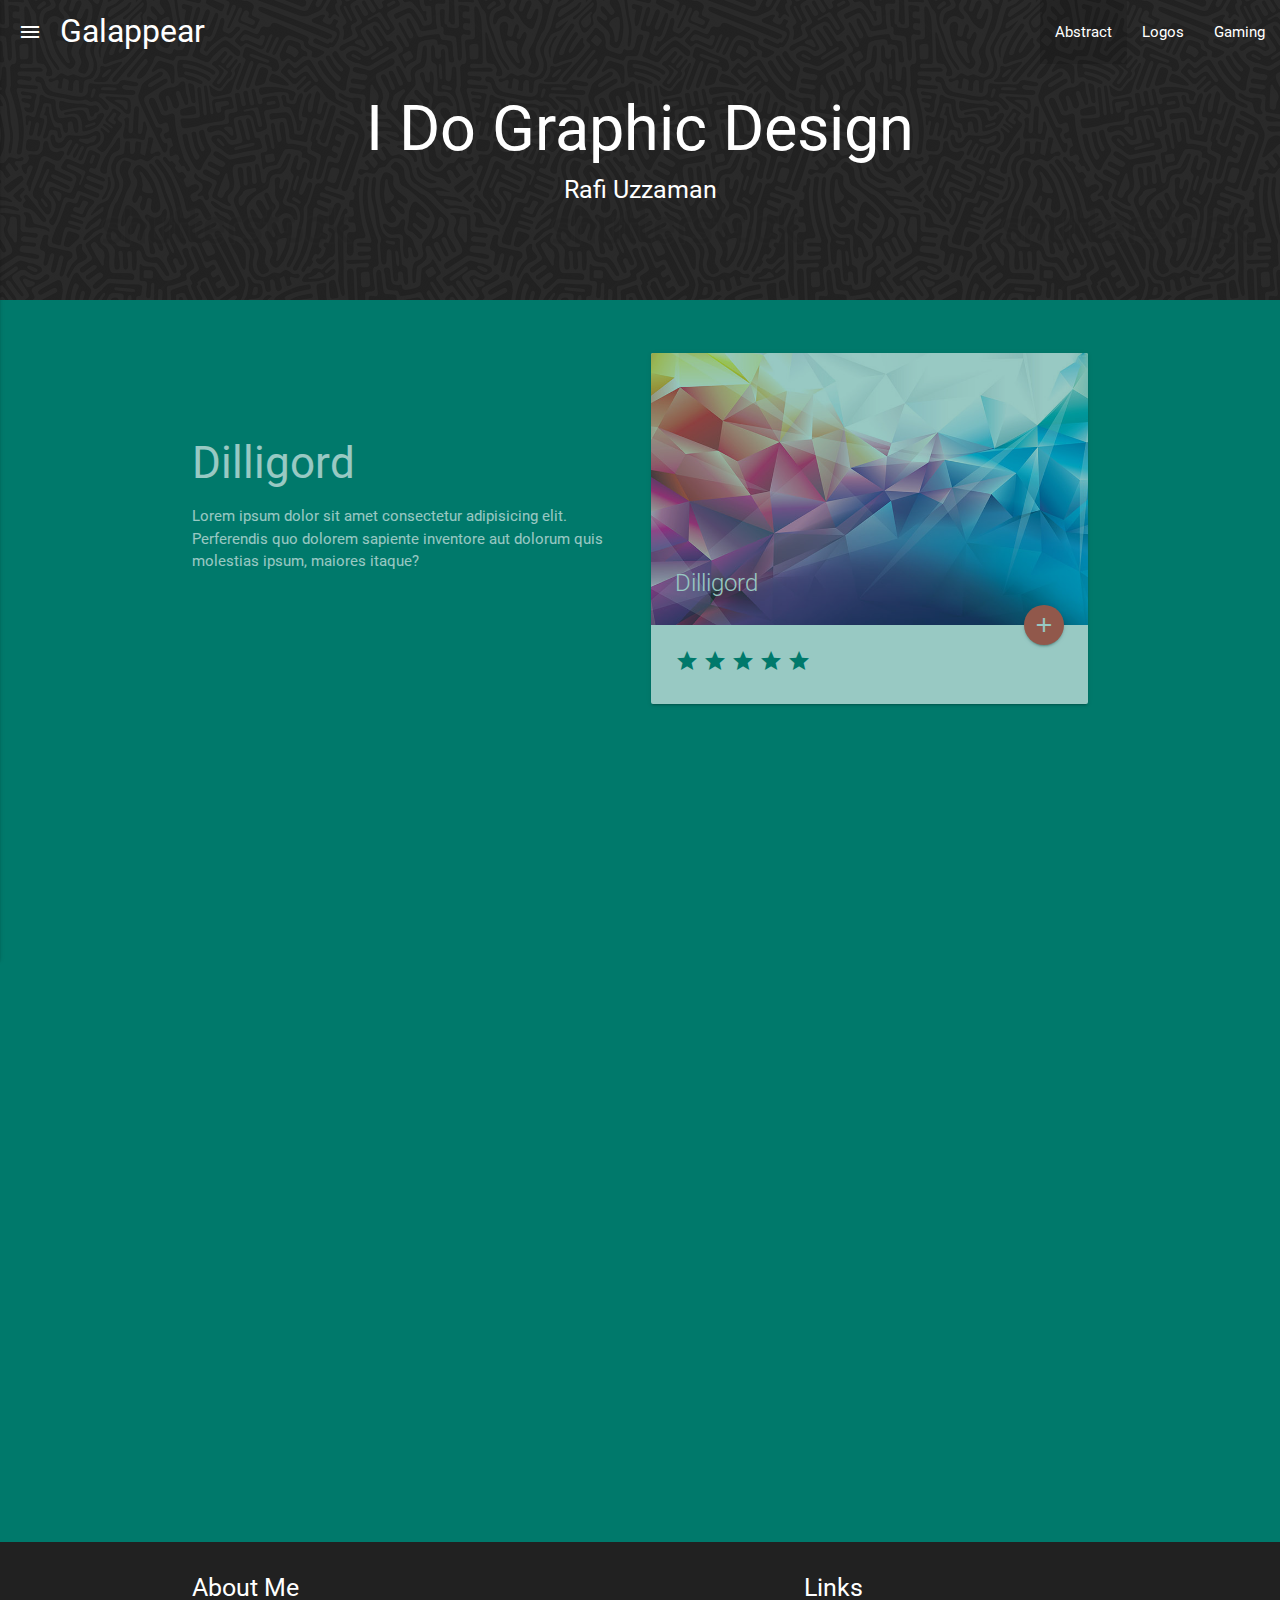
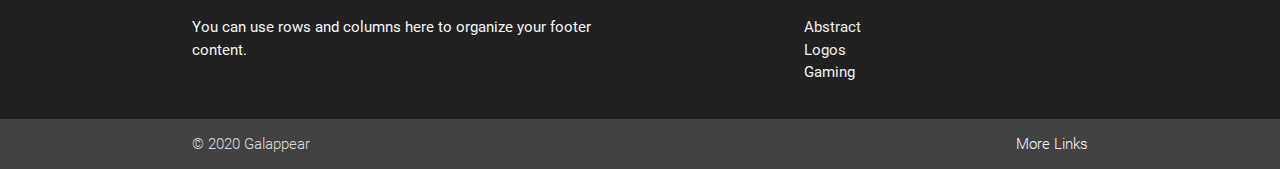
<file: index.html>
<!DOCTYPE html>
<html>

<head>
  <!--Import Google Icon Font-->
  <link href="https://fonts.googleapis.com/icon?family=Material+Icons" rel="stylesheet">
  <!--Import materialize.css-->
  <link type="text/css" rel="stylesheet" href="css/materialize.css" media="screen,projection" />
  <link type="text/css" rel="stylesheet" href="css/main.css" />

  <!--Let browser know website is optimized for mobile-->
  <meta name="viewport" content="width=device-width, initial-scale=1.0" />
  <title>Galappear</title>
</head>

<body>
  <!-- Header -->
  <header class="main-header">
    <nav class="transparent z-depth-0">
      <div class="nav-wrapper">
        <a href="#" data-activates="mobile-nav" class="button-collapse show-on-large">
          <i class="material-icons">menu</i>
        </a>
        <a href="index.html" class="brand-logo">Galappear</a>
        <ul class="right hide-on-med-and-down">
          <li class="active">
            <a href="index.html">Abstract</a>
          </li>
          <li>
            <a href="logos.html">Logos</a>
          </li>
          <li>
            <a href="gaming.html">Gaming</a>
          </li>
        </ul>
      </div>
      <ul class="side-nav" id="mobile-nav">
        <li class="active">
          <a href="index.html">Abstract</a>
        </li>
        <li>
          <a href="logos.html">Logos</a>
        </li>
        <li>
          <a href="gaming.html">Gaming</a>
        </li>
      </ul>
    </nav>
    <h1 class="center">I Do Graphic Design</h1>
    <h5 class="center">Rafi Uzzaman</h5>
  </header>

  <!-- Section: Main -->
  <section class="section section-main">
    <div class="container">
      <!-- Row 1 -->
      <div class="row row-1">
        <div class="col m6 hide-on-small-only">
          <div class="img-content">
            <h3>Dilligord</h3>
            Lorem ipsum dolor sit amet consectetur adipisicing elit. Perferendis quo dolorem sapiente inventore aut dolorum quis molestias ipsum, maiores itaque?
          </div>
        </div>
        <div class="col m6">
          <div class="card">
            <div class="card-image">
              <img src="img/gallery/abstract1.jpg" alt="">
              <span class="card-title">Dilligord</span>
              <a href="#abstract1" class="btn-floating halfway-fab waves-effect waves-light red modal-trigger">
                <i class="material-icons">add</i>
              </a>
            </div>
            <div class="card-content">
              <p>
                <i class="material-icons">star</i>
                <i class="material-icons">star</i>
                <i class="material-icons">star</i>
                <i class="material-icons">star</i>
                <i class="material-icons">star</i>
              </p>
            </div>
          </div>
        </div>
      </div>

       <!-- Row 2 -->
       <div class="row row-2">
        <div class="col m6">
          <div class="card">
            <div class="card-image">
              <img src="img/gallery/abstract2.jpg" alt="">
              <span class="card-title">Aleresa</span>
              <a href="#abstract2" class="btn-floating halfway-fab waves-effect waves-light red modal-trigger">
                <i class="material-icons">add</i>
              </a>
            </div>
            <div class="card-content">
              <p>
                <i class="material-icons">star</i>
                <i class="material-icons">star</i>
                <i class="material-icons">star</i>
                <i class="material-icons">star</i>
                <i class="material-icons">star_half</i>
              </p>
            </div>
          </div>
        </div>
        <div class="col m6 hide-on-small-only">
          <div class="img-content">
            <h3>Aleresa</h3>
            Lorem ipsum dolor sit amet consectetur adipisicing elit. Perferendis quo dolorem sapiente inventore aut dolorum quis molestias ipsum, maiores itaque?
          </div>
        </div>
      </div>

       <!-- Row 3 -->
       <div class="row row-3">
        <div class="col m6 hide-on-small-only">
          <div class="img-content">
            <h3>Recogged</h3>
            Lorem ipsum dolor sit amet consectetur adipisicing elit. Perferendis quo dolorem sapiente inventore aut dolorum quis molestias ipsum, maiores itaque?
          </div>
        </div>
        <div class="col m6">
          <div class="card">
            <div class="card-image">
              <img src="img/gallery/abstract3.jpg" alt="">
              <span class="card-title">Recogged</span>
              <a href="#abstract3" class="btn-floating halfway-fab waves-effect waves-light red modal-trigger">
                <i class="material-icons">add</i>
              </a>
            </div>
            <div class="card-content">
              <p>
                <i class="material-icons">star</i>
                <i class="material-icons">star</i>
                <i class="material-icons">star</i>
                <i class="material-icons">star</i>
                <i class="material-icons">star</i>
              </p>
            </div>
          </div>
        </div>
      </div>
    </div>
  </section>

  <!-- Footer -->
  <footer class="page-footer">
    <div class="container">
      <div class="row">
        <div class="col l6 s12">
          <h5 class="white-text">About Me</h5>
          <p class="grey-text text-lighten-4">You can use rows and columns here to organize your footer content.</p>
        </div>
        <div class="col l4 offset-l2 s12">
          <h5 class="white-text">Links</h5>
          <ul>
            <li><a class="grey-text text-lighten-3" href="index.html">Abstract</a></li>
            <li><a class="grey-text text-lighten-3" href="logos.html">Logos</a></li>
            <li><a class="grey-text text-lighten-3" href="gaming.html">Gaming</a></li>
          </ul>
        </div>
      </div>
    </div>
    <div class="footer-copyright">
      <div class="container">
      &copy; 2020 Galappear 
      <a class="grey-text text-lighten-4 right" href="#!">More Links</a>
      </div>
    </div>
  </footer>

  <!-- Modal 1 -->
  <div id="abstract1" class="modal">
    <div class="modal-content">
      <h4>Dilligord</h4>
      <img src="img/gallery/abstract1.jpg" alt="" class="responsive-img">
      Lorem ipsum dolor sit amet, consectetur adipisicing elit. Accusantium expedita optio repellat vitae doloribus et natus. Nam consequatur itaque inventore.
    </div>
    <div class="modal-footer">
      <p>
        <i class="material-icons">star</i>
        <i class="material-icons">star</i>
        <i class="material-icons">star</i>
        <i class="material-icons">star</i>
        <i class="material-icons">star</i>
      </p>
    </div>
  </div>
  
  <!-- Modal 2 -->
  <div id="abstract2" class="modal">
    <div class="modal-content">
      <h4>Aleresa</h4>
      <img src="img/gallery/abstract2.jpg" alt="" class="responsive-img">
      Lorem ipsum dolor sit amet, consectetur adipisicing elit. Accusantium expedita optio repellat vitae doloribus et natus. Nam consequatur itaque inventore.
    </div>
    <div class="modal-footer">
      <p>
        <i class="material-icons">star</i>
        <i class="material-icons">star</i>
        <i class="material-icons">star</i>
        <i class="material-icons">star</i>
        <i class="material-icons">star_half</i>
      </p>
    </div>
  </div>

  <!-- Modal 3 -->
  <div id="abstract3" class="modal">
    <div class="modal-content">
      <h4>Recogged</h4>
      <img src="img/gallery/abstract3.jpg" alt="" class="responsive-img">
      Lorem ipsum dolor sit amet, consectetur adipisicing elit. Accusantium expedita optio repellat vitae doloribus et natus. Nam consequatur itaque inventore.
    </div>
    <div class="modal-footer">
      <p>
        <i class="material-icons">star</i>
        <i class="material-icons">star</i>
        <i class="material-icons">star</i>
        <i class="material-icons">star</i>
        <i class="material-icons">star</i>
      </p>
    </div>
  </div>


  <!--Import jQuery before materialize.js-->
  <script type="text/javascript" src="https://code.jquery.com/jquery-3.2.1.min.js"></script>
  <script type="text/javascript" src="js/materialize.min.js"></script>
  <script>
    $(document).ready(function () {
      // init sidenav
      $('.button-collapse').sideNav();
      //init modal
      $('.modal').modal();
      //scrollfire
      const options = [
        {
          selector: '.row-1', offset: 50, callback: function(e1) {
            Materialize.fadeInImage($(e1));
          }
        },
        {
          selector: '.row-2', offset: 300, callback: function(e1) {
            Materialize.fadeInImage($(e1));
          }
        },
        {
          selector: '.row-3', offset: 400, callback: function(e1) {
            Materialize.fadeInImage($(e1));
          }
        }
      ];

      Materialize.scrollFire(options);
    });
  </script>
</body>

</html>
</file>
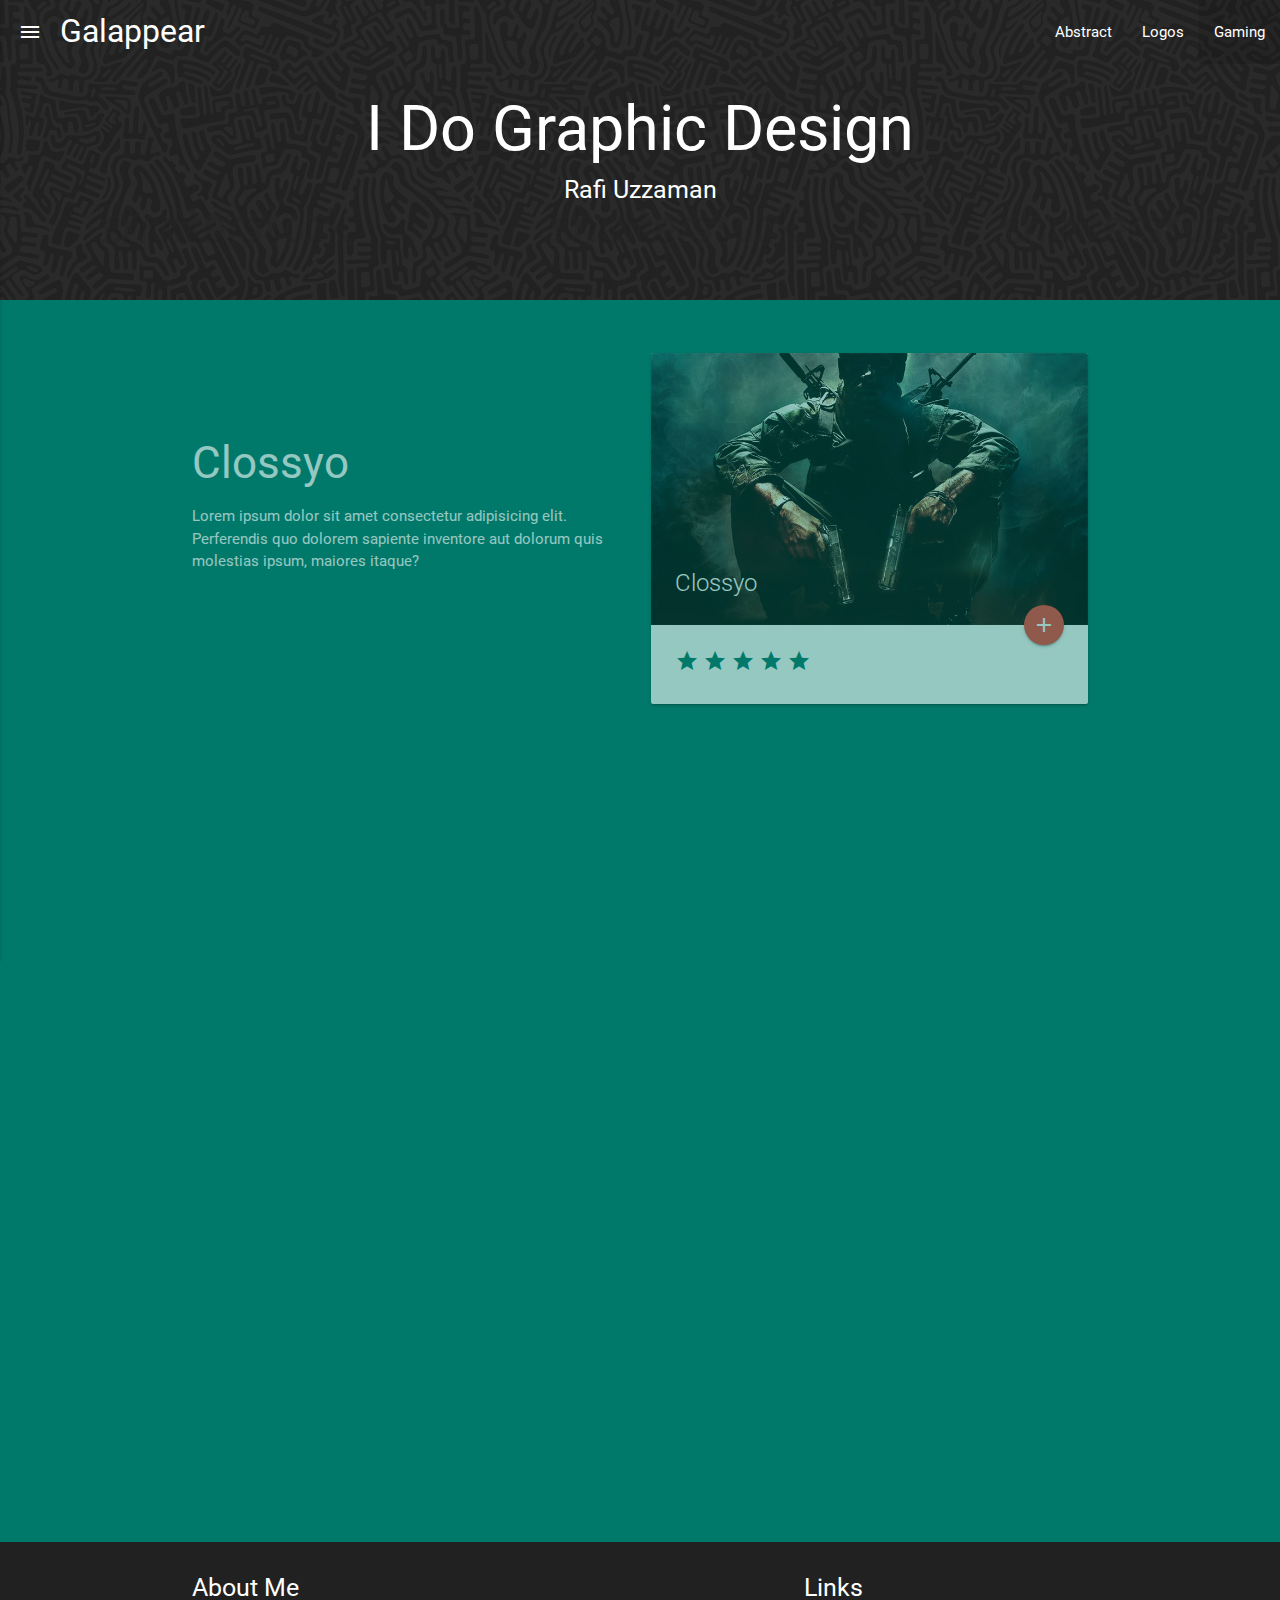
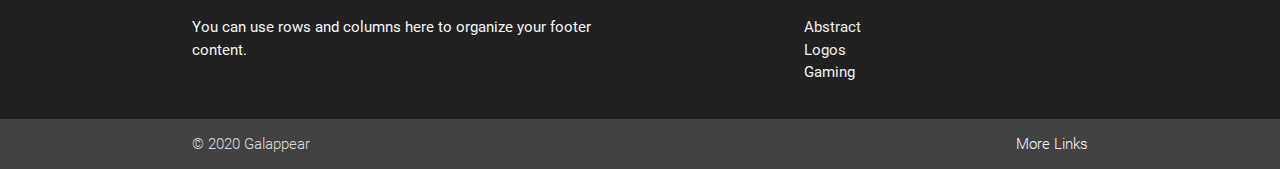
<file: gaming.html>
<!DOCTYPE html>
<html>

<head>
  <!--Import Google Icon Font-->
  <link href="https://fonts.googleapis.com/icon?family=Material+Icons" rel="stylesheet">
  <!--Import materialize.css-->
  <link type="text/css" rel="stylesheet" href="css/materialize.min.css" media="screen,projection" />
  <link type="text/css" rel="stylesheet" href="css/main.css" />

  <!--Let browser know website is optimized for mobile-->
  <meta name="viewport" content="width=device-width, initial-scale=1.0" />
  <title>Galappear</title>
</head>

<body>
  <!-- Header -->
  <header class="main-header">
    <nav class="transparent z-depth-0">
      <div class="nav-wrapper">
        <a href="#" data-activates="mobile-nav" class="button-collapse show-on-large">
          <i class="material-icons">menu</i>
        </a>
        <a href="index.html" class="brand-logo">Galappear</a>
        <ul class="right hide-on-med-and-down">
          <li>
            <a href="index.html">Abstract</a>
          </li>
          <li>
            <a href="logos.html">Logos</a>
          </li>
          <li class="active">
            <a href="gaming.html">Gaming</a>
          </li>
        </ul>
      </div>
      <ul class="side-nav" id="mobile-nav">
        <li>
          <a href="index.html">Abstract</a>
        </li>
        <li>
          <a href="logos.html">Logos</a>
        </li>
        <li class="active">
          <a href="gaming.html">Gaming</a>
        </li>
      </ul>
    </nav>
    <h1 class="center">I Do Graphic Design</h1>
    <h5 class="center">Rafi Uzzaman</h5>
  </header>

  <!-- Section: Main -->
  <section class="section section-main">
    <div class="container">
      <!-- Row 1 -->
      <div class="row row-1">
        <div class="col m6 hide-on-small-only">
          <div class="img-content">
            <h3>Clossyo</h3>
            Lorem ipsum dolor sit amet consectetur adipisicing elit. Perferendis quo dolorem sapiente inventore aut dolorum quis molestias ipsum, maiores itaque?
          </div>
        </div>
        <div class="col m6">
          <div class="card">
            <div class="card-image">
              <img src="img/gallery/gaming1.jpg" alt="">
              <span class="card-title">Clossyo</span>
              <a href="#gaming1" class="btn-floating halfway-fab waves-effect waves-light red modal-trigger">
                <i class="material-icons">add</i>
              </a>
            </div>
            <div class="card-content">
              <p>
                <i class="material-icons">star</i>
                <i class="material-icons">star</i>
                <i class="material-icons">star</i>
                <i class="material-icons">star</i>
                <i class="material-icons">star</i>
              </p>
            </div>
          </div>
        </div>
      </div>

       <!-- Row 2 -->
       <div class="row row-2">
        <div class="col m6">
          <div class="card">
            <div class="card-image">
              <img src="img/gallery/gaming2.jpg" alt="">
              <span class="card-title">Voyflen</span>
              <a href="#gaming2" class="btn-floating halfway-fab waves-effect waves-light red modal-trigger">
                <i class="material-icons">add</i>
              </a>
            </div>
            <div class="card-content">
              <p>
                <i class="material-icons">star</i>
                <i class="material-icons">star</i>
                <i class="material-icons">star</i>
                <i class="material-icons">star</i>
                <i class="material-icons">star_half</i>
              </p>
            </div>
          </div>
        </div>
        <div class="col m6 hide-on-small-only">
          <div class="img-content">
            <h3>Voyflen</h3>
            Lorem ipsum dolor sit amet consectetur adipisicing elit. Perferendis quo dolorem sapiente inventore aut dolorum quis molestias ipsum, maiores itaque?
          </div>
        </div>
      </div>

       <!-- Row 3 -->
       <div class="row row-3">
        <div class="col m6 hide-on-small-only">
          <div class="img-content">
            <h3>Rendann</h3>
            Lorem ipsum dolor sit amet consectetur adipisicing elit. Perferendis quo dolorem sapiente inventore aut dolorum quis molestias ipsum, maiores itaque?
          </div>
        </div>
        <div class="col m6">
          <div class="card">
            <div class="card-image">
              <img src="img/gallery/gaming3.jpg" alt="">
              <span class="card-title">Rendann</span>
              <a href="#gaming3" class="btn-floating halfway-fab waves-effect waves-light red modal-trigger">
                <i class="material-icons">add</i>
              </a>
            </div>
            <div class="card-content">
              <p>
                <i class="material-icons">star</i>
                <i class="material-icons">star</i>
                <i class="material-icons">star</i>
                <i class="material-icons">star</i>
                <i class="material-icons">star</i>
              </p>
            </div>
          </div>
        </div>
      </div>
    </div>
  </section>

  <!-- Footer -->
  <footer class="page-footer">
    <div class="container">
      <div class="row">
        <div class="col l6 s12">
          <h5 class="white-text">About Me</h5>
          <p class="grey-text text-lighten-4">You can use rows and columns here to organize your footer content.</p>
        </div>
        <div class="col l4 offset-l2 s12">
          <h5 class="white-text">Links</h5>
          <ul>
            <li><a class="grey-text text-lighten-3" href="index.html">Abstract</a></li>
            <li><a class="grey-text text-lighten-3" href="logos.html">Logos</a></li>
            <li><a class="grey-text text-lighten-3" href="gaming.html">Gaming</a></li>
          </ul>
        </div>
      </div>
    </div>
    <div class="footer-copyright">
      <div class="container">
      &copy; 2020 Galappear 
      <a class="grey-text text-lighten-4 right" href="#!">More Links</a>
      </div>
    </div>
  </footer>

  <!-- Modal 1 -->
  <div id="gaming1" class="modal">
    <div class="modal-content">
      <h4>Clossyo</h4>
      <img src="img/gallery/gaming1.jpg" alt="" class="responsive-img">
      Lorem ipsum dolor sit amet, consectetur adipisicing elit. Accusantium expedita optio repellat vitae doloribus et natus. Nam consequatur itaque inventore.
    </div>
    <div class="modal-footer">
      <p>
        <i class="material-icons">star</i>
        <i class="material-icons">star</i>
        <i class="material-icons">star</i>
        <i class="material-icons">star</i>
        <i class="material-icons">star</i>
      </p>
    </div>
  </div>
  
  <!-- Modal 2 -->
  <div id="gaming2" class="modal">
    <div class="modal-content">
      <h4>Voyflen</h4>
      <img src="img/gallery/gaming2.jpg" alt="" class="responsive-img">
      Lorem ipsum dolor sit amet, consectetur adipisicing elit. Accusantium expedita optio repellat vitae doloribus et natus. Nam consequatur itaque inventore.
    </div>
    <div class="modal-footer">
      <p>
        <i class="material-icons">star</i>
        <i class="material-icons">star</i>
        <i class="material-icons">star</i>
        <i class="material-icons">star</i>
        <i class="material-icons">star_half</i>
      </p>
    </div>
  </div>

  <!-- Modal 3 -->
  <div id="gaming3" class="modal">
    <div class="modal-content">
      <h4>Rendann</h4>
      <img src="img/gallery/gaming3.jpg" alt="" class="responsive-img">
      Lorem ipsum dolor sit amet, consectetur adipisicing elit. Accusantium expedita optio repellat vitae doloribus et natus. Nam consequatur itaque inventore.
    </div>
    <div class="modal-footer">
      <p>
        <i class="material-icons">star</i>
        <i class="material-icons">star</i>
        <i class="material-icons">star</i>
        <i class="material-icons">star</i>
        <i class="material-icons">star</i>
      </p>
    </div>
  </div>


  <!--Import jQuery before materialize.js-->
  <script type="text/javascript" src="https://code.jquery.com/jquery-3.2.1.min.js"></script>
  <script type="text/javascript" src="js/materialize.min.js"></script>
  <script>
    $(document).ready(function () {
      // init sidenav
      $('.button-collapse').sideNav();
      //init modal
      $('.modal').modal();
      //scrollfire
      const options = [
        {
          selector: '.row-1', offset: 50, callback: function(e1) {
            Materialize.fadeInImage($(e1));
          }
        },
        {
          selector: '.row-2', offset: 300, callback: function(e1) {
            Materialize.fadeInImage($(e1));
          }
        },
        {
          selector: '.row-3', offset: 400, callback: function(e1) {
            Materialize.fadeInImage($(e1));
          }
        }
      ];

      Materialize.scrollFire(options);
    });
  </script>
</body>

</html>
</file>
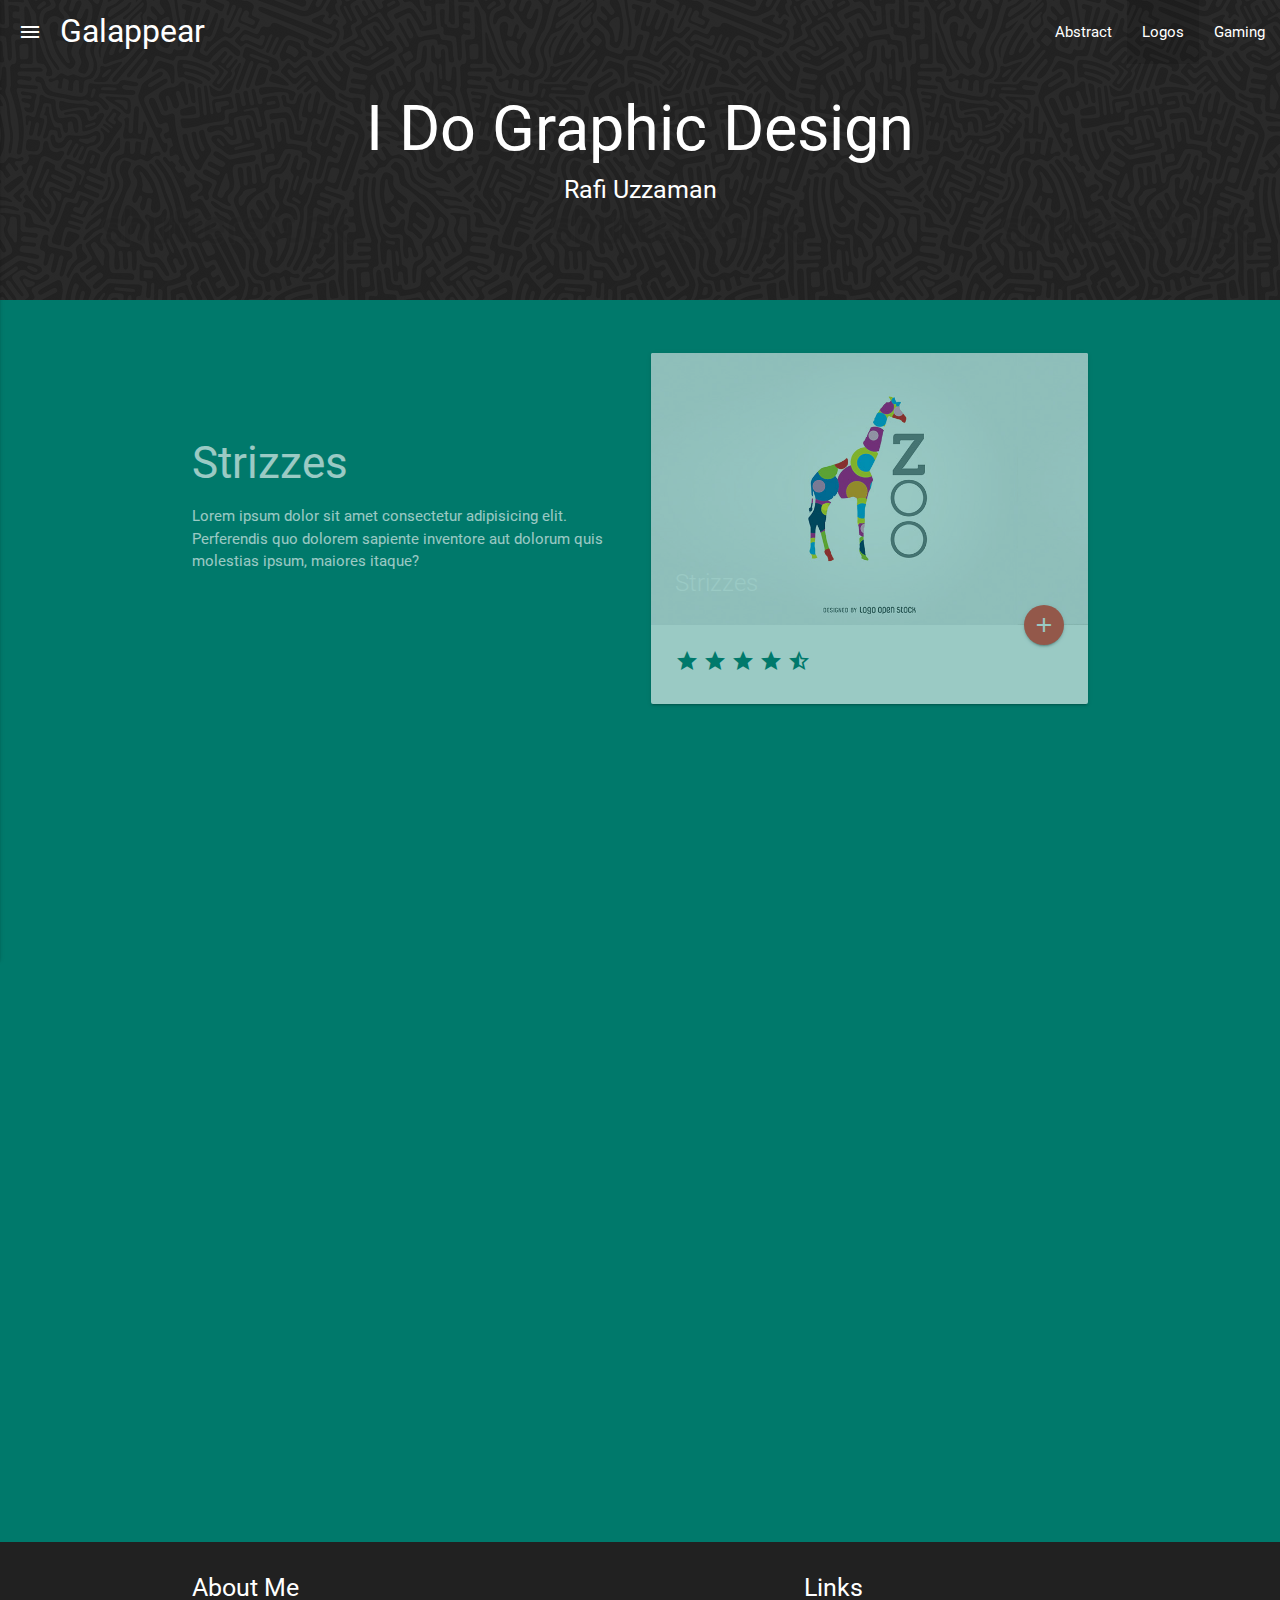
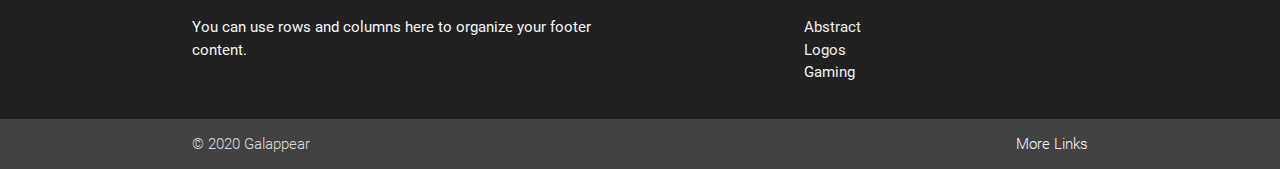
<file: logos.html>
<!DOCTYPE html>
<html>

<head>
  <!--Import Google Icon Font-->
  <link href="https://fonts.googleapis.com/icon?family=Material+Icons" rel="stylesheet">
  <!--Import materialize.css-->
  <link type="text/css" rel="stylesheet" href="css/materialize.css" media="screen,projection" />
  <link type="text/css" rel="stylesheet" href="css/main.css" />

  <!--Let browser know website is optimized for mobile-->
  <meta name="viewport" content="width=device-width, initial-scale=1.0" />
  <title>Galappear</title>
</head>

<body>
  <!-- Header -->
  <header class="main-header">
    <nav class="transparent z-depth-0">
      <div class="nav-wrapper">
        <a href="#" data-activates="mobile-nav" class="button-collapse show-on-large">
          <i class="material-icons">menu</i>
        </a>
        <a href="index.html" class="brand-logo">Galappear</a>
        <ul class="right hide-on-med-and-down">
          <li>
            <a href="index.html">Abstract</a>
          </li>
          <li class="active">
            <a href="logos.html">Logos</a>
          </li>
          <li>
            <a href="gaming.html">Gaming</a>
          </li>
        </ul>
      </div>
      <ul class="side-nav" id="mobile-nav">
        <li class="active">
          <a href="index.html">Abstract</a>
        </li>
        <li>
          <a href="logos.html">Logos</a>
        </li>
        <li>
          <a href="gaming.html">Gaming</a>
        </li>
      </ul>
    </nav>
    <h1 class="center">I Do Graphic Design</h1>
    <h5 class="center">Rafi Uzzaman</h5>
  </header>

  <!-- Section: Main -->
  <section class="section section-main">
    <div class="container">
      <!-- Row 1 -->
      <div class="row row-1">
        <div class="col m6 hide-on-small-only">
          <div class="img-content">
            <h3>Strizzes</h3>
            Lorem ipsum dolor sit amet consectetur adipisicing elit. Perferendis quo dolorem sapiente inventore aut dolorum quis molestias ipsum, maiores itaque?
          </div>
        </div>
        <div class="col m6">
          <div class="card">
            <div class="card-image">
              <img src="img/gallery/logo1.jpg" alt="">
              <span class="card-title">Strizzes</span>
              <a href="#logo1" class="btn-floating halfway-fab waves-effect waves-light red modal-trigger">
                <i class="material-icons">add</i>
              </a>
            </div>
            <div class="card-content">
              <p>
                <i class="material-icons">star</i>
                <i class="material-icons">star</i>
                <i class="material-icons">star</i>
                <i class="material-icons">star</i>
                <i class="material-icons">star_half</i>
              </p>
            </div>
          </div>
        </div>
      </div>

       <!-- Row 2 -->
       <div class="row row-2">
        <div class="col m6">
          <div class="card">
            <div class="card-image">
              <img src="img/gallery/logo2.jpg" alt="">
              <span class="card-title">Unix</span>
              <a href="#logo2" class="btn-floating halfway-fab waves-effect waves-light red modal-trigger">
                <i class="material-icons">add</i>
              </a>
            </div>
            <div class="card-content">
              <p>
                <i class="material-icons">star</i>
                <i class="material-icons">star</i>
                <i class="material-icons">star</i>
                <i class="material-icons">star</i>
                <i class="material-icons">star_half</i>
              </p>
            </div>
          </div>
        </div>
        <div class="col m6 hide-on-small-only">
          <div class="img-content">
            <h3>Unix</h3>
            Lorem ipsum dolor sit amet consectetur adipisicing elit. Perferendis quo dolorem sapiente inventore aut dolorum quis molestias ipsum, maiores itaque?
          </div>
        </div>
      </div>

       <!-- Row 3 -->
       <div class="row row-3">
        <div class="col m6 hide-on-small-only">
          <div class="img-content">
            <h3>Hosting</h3>
            Lorem ipsum dolor sit amet consectetur adipisicing elit. Perferendis quo dolorem sapiente inventore aut dolorum quis molestias ipsum, maiores itaque?
          </div>
        </div>
        <div class="col m6">
          <div class="card">
            <div class="card-image">
              <img src="img/gallery/logo3.jpg" alt="">
              <span class="card-title">Hosting</span>
              <a href="#logo3" class="btn-floating halfway-fab waves-effect waves-light red modal-trigger">
                <i class="material-icons">add</i>
              </a>
            </div>
            <div class="card-content">
              <p>
                <i class="material-icons">star</i>
                <i class="material-icons">star</i>
                <i class="material-icons">star</i>
                <i class="material-icons">star</i>
                <i class="material-icons">star</i>
              </p>
            </div>
          </div>
        </div>
      </div>
    </div>
  </section>

  <!-- Footer -->
  <footer class="page-footer">
    <div class="container">
      <div class="row">
        <div class="col l6 s12">
          <h5 class="white-text">About Me</h5>
          <p class="grey-text text-lighten-4">You can use rows and columns here to organize your footer content.</p>
        </div>
        <div class="col l4 offset-l2 s12">
          <h5 class="white-text">Links</h5>
          <ul>
            <li><a class="grey-text text-lighten-3" href="index.html">Abstract</a></li>
            <li><a class="grey-text text-lighten-3" href="logos.html">Logos</a></li>
            <li><a class="grey-text text-lighten-3" href="gaming.html">Gaming</a></li>
          </ul>
        </div>
      </div>
    </div>
    <div class="footer-copyright">
      <div class="container">
      &copy; 2020 Galappear 
      <a class="grey-text text-lighten-4 right" href="#!">More Links</a>
      </div>
    </div>
  </footer>

  <!-- Modal 1 -->
  <div id="logo1" class="modal">
    <div class="modal-content">
      <h4>Strizzes</h4>
      <img src="img/gallery/logo1.jpg" alt="" class="responsive-img">
      Lorem ipsum dolor sit amet, consectetur adipisicing elit. Accusantium expedita optio repellat vitae doloribus et natus. Nam consequatur itaque inventore.
    </div>
    <div class="modal-footer">
      <p>
        <i class="material-icons">star</i>
        <i class="material-icons">star</i>
        <i class="material-icons">star</i>
        <i class="material-icons">star</i>
        <i class="material-icons">star_half</i>
      </p>
    </div>
  </div>
  
  <!-- Modal 2 -->
  <div id="logo2" class="modal">
    <div class="modal-content">
      <h4>Unix</h4>
      <img src="img/gallery/logo2.jpg" alt="" class="responsive-img">
      Lorem ipsum dolor sit amet, consectetur adipisicing elit. Accusantium expedita optio repellat vitae doloribus et natus. Nam consequatur itaque inventore.
    </div>
    <div class="modal-footer">
      <p>
        <i class="material-icons">star</i>
        <i class="material-icons">star</i>
        <i class="material-icons">star</i>
        <i class="material-icons">star</i>
        <i class="material-icons">star_half</i>
      </p>
    </div>
  </div>

  <!-- Modal 3 -->
  <div id="logo3" class="modal">
    <div class="modal-content">
      <h4>Hosting</h4>
      <img src="img/gallery/logo3.jpg" alt="" class="responsive-img">
      Lorem ipsum dolor sit amet, consectetur adipisicing elit. Accusantium expedita optio repellat vitae doloribus et natus. Nam consequatur itaque inventore.
    </div>
    <div class="modal-footer">
      <p>
        <i class="material-icons">star</i>
        <i class="material-icons">star</i>
        <i class="material-icons">star</i>
        <i class="material-icons">star</i>
        <i class="material-icons">star</i>
      </p>
    </div>
  </div>


  <!--Import jQuery before materialize.js-->
  <script type="text/javascript" src="https://code.jquery.com/jquery-3.2.1.min.js"></script>
  <script type="text/javascript" src="js/materialize.min.js"></script>
  <script>
    $(document).ready(function () {
      // init sidenav
      $('.button-collapse').sideNav();
      //init modal
      $('.modal').modal();
      //scrollfire
      const options = [
        {
          selector: '.row-1', offset: 50, callback: function(e1) {
            Materialize.fadeInImage($(e1));
          }
        },
        {
          selector: '.row-2', offset: 300, callback: function(e1) {
            Materialize.fadeInImage($(e1));
          }
        },
        {
          selector: '.row-3', offset: 400, callback: function(e1) {
            Materialize.fadeInImage($(e1));
          }
        }
      ];

      Materialize.scrollFire(options);
    });
  </script>
</body>

</html>
</file>
<file: css/main.css>
.materialize-red {
  background-color: #e51c23 !important; }

.materialize-red-text {
  color: #e51c23 !important; }

.materialize-red.lighten-5 {
  background-color: #fdeaeb !important; }

.materialize-red-text.text-lighten-5 {
  color: #fdeaeb !important; }

.materialize-red.lighten-4 {
  background-color: #f8c1c3 !important; }

.materialize-red-text.text-lighten-4 {
  color: #f8c1c3 !important; }

.materialize-red.lighten-3 {
  background-color: #f3989b !important; }

.materialize-red-text.text-lighten-3 {
  color: #f3989b !important; }

.materialize-red.lighten-2 {
  background-color: #ee6e73 !important; }

.materialize-red-text.text-lighten-2 {
  color: #ee6e73 !important; }

.materialize-red.lighten-1 {
  background-color: #ea454b !important; }

.materialize-red-text.text-lighten-1 {
  color: #ea454b !important; }

.materialize-red.darken-1 {
  background-color: #d0181e !important; }

.materialize-red-text.text-darken-1 {
  color: #d0181e !important; }

.materialize-red.darken-2 {
  background-color: #b9151b !important; }

.materialize-red-text.text-darken-2 {
  color: #b9151b !important; }

.materialize-red.darken-3 {
  background-color: #a21318 !important; }

.materialize-red-text.text-darken-3 {
  color: #a21318 !important; }

.materialize-red.darken-4 {
  background-color: #8b1014 !important; }

.materialize-red-text.text-darken-4 {
  color: #8b1014 !important; }

.red {
  background-color: #F44336 !important; }

.red-text {
  color: #F44336 !important; }

.red.lighten-5 {
  background-color: #FFEBEE !important; }

.red-text.text-lighten-5 {
  color: #FFEBEE !important; }

.red.lighten-4 {
  background-color: #FFCDD2 !important; }

.red-text.text-lighten-4 {
  color: #FFCDD2 !important; }

.red.lighten-3 {
  background-color: #EF9A9A !important; }

.red-text.text-lighten-3 {
  color: #EF9A9A !important; }

.red.lighten-2 {
  background-color: #E57373 !important; }

.red-text.text-lighten-2 {
  color: #E57373 !important; }

.red.lighten-1 {
  background-color: #EF5350 !important; }

.red-text.text-lighten-1 {
  color: #EF5350 !important; }

.red.darken-1 {
  background-color: #E53935 !important; }

.red-text.text-darken-1 {
  color: #E53935 !important; }

.red.darken-2 {
  background-color: #D32F2F !important; }

.red-text.text-darken-2 {
  color: #D32F2F !important; }

.red.darken-3 {
  background-color: #C62828 !important; }

.red-text.text-darken-3 {
  color: #C62828 !important; }

.red.darken-4 {
  background-color: #B71C1C !important; }

.red-text.text-darken-4 {
  color: #B71C1C !important; }

.red.accent-1 {
  background-color: #FF8A80 !important; }

.red-text.text-accent-1 {
  color: #FF8A80 !important; }

.red.accent-2 {
  background-color: #FF5252 !important; }

.red-text.text-accent-2 {
  color: #FF5252 !important; }

.red.accent-3 {
  background-color: #FF1744 !important; }

.red-text.text-accent-3 {
  color: #FF1744 !important; }

.red.accent-4 {
  background-color: #D50000 !important; }

.red-text.text-accent-4 {
  color: #D50000 !important; }

.pink {
  background-color: #e91e63 !important; }

.pink-text {
  color: #e91e63 !important; }

.pink.lighten-5 {
  background-color: #fce4ec !important; }

.pink-text.text-lighten-5 {
  color: #fce4ec !important; }

.pink.lighten-4 {
  background-color: #f8bbd0 !important; }

.pink-text.text-lighten-4 {
  color: #f8bbd0 !important; }

.pink.lighten-3 {
  background-color: #f48fb1 !important; }

.pink-text.text-lighten-3 {
  color: #f48fb1 !important; }

.pink.lighten-2 {
  background-color: #f06292 !important; }

.pink-text.text-lighten-2 {
  color: #f06292 !important; }

.pink.lighten-1 {
  background-color: #ec407a !important; }

.pink-text.text-lighten-1 {
  color: #ec407a !important; }

.pink.darken-1 {
  background-color: #d81b60 !important; }

.pink-text.text-darken-1 {
  color: #d81b60 !important; }

.pink.darken-2 {
  background-color: #c2185b !important; }

.pink-text.text-darken-2 {
  color: #c2185b !important; }

.pink.darken-3 {
  background-color: #ad1457 !important; }

.pink-text.text-darken-3 {
  color: #ad1457 !important; }

.pink.darken-4 {
  background-color: #880e4f !important; }

.pink-text.text-darken-4 {
  color: #880e4f !important; }

.pink.accent-1 {
  background-color: #ff80ab !important; }

.pink-text.text-accent-1 {
  color: #ff80ab !important; }

.pink.accent-2 {
  background-color: #ff4081 !important; }

.pink-text.text-accent-2 {
  color: #ff4081 !important; }

.pink.accent-3 {
  background-color: #f50057 !important; }

.pink-text.text-accent-3 {
  color: #f50057 !important; }

.pink.accent-4 {
  background-color: #c51162 !important; }

.pink-text.text-accent-4 {
  color: #c51162 !important; }

.purple {
  background-color: #9c27b0 !important; }

.purple-text {
  color: #9c27b0 !important; }

.purple.lighten-5 {
  background-color: #f3e5f5 !important; }

.purple-text.text-lighten-5 {
  color: #f3e5f5 !important; }

.purple.lighten-4 {
  background-color: #e1bee7 !important; }

.purple-text.text-lighten-4 {
  color: #e1bee7 !important; }

.purple.lighten-3 {
  background-color: #ce93d8 !important; }

.purple-text.text-lighten-3 {
  color: #ce93d8 !important; }

.purple.lighten-2 {
  background-color: #ba68c8 !important; }

.purple-text.text-lighten-2 {
  color: #ba68c8 !important; }

.purple.lighten-1 {
  background-color: #ab47bc !important; }

.purple-text.text-lighten-1 {
  color: #ab47bc !important; }

.purple.darken-1 {
  background-color: #8e24aa !important; }

.purple-text.text-darken-1 {
  color: #8e24aa !important; }

.purple.darken-2 {
  background-color: #7b1fa2 !important; }

.purple-text.text-darken-2 {
  color: #7b1fa2 !important; }

.purple.darken-3 {
  background-color: #6a1b9a !important; }

.purple-text.text-darken-3 {
  color: #6a1b9a !important; }

.purple.darken-4 {
  background-color: #4a148c !important; }

.purple-text.text-darken-4 {
  color: #4a148c !important; }

.purple.accent-1 {
  background-color: #ea80fc !important; }

.purple-text.text-accent-1 {
  color: #ea80fc !important; }

.purple.accent-2 {
  background-color: #e040fb !important; }

.purple-text.text-accent-2 {
  color: #e040fb !important; }

.purple.accent-3 {
  background-color: #d500f9 !important; }

.purple-text.text-accent-3 {
  color: #d500f9 !important; }

.purple.accent-4 {
  background-color: #aa00ff !important; }

.purple-text.text-accent-4 {
  color: #aa00ff !important; }

.deep-purple {
  background-color: #673ab7 !important; }

.deep-purple-text {
  color: #673ab7 !important; }

.deep-purple.lighten-5 {
  background-color: #ede7f6 !important; }

.deep-purple-text.text-lighten-5 {
  color: #ede7f6 !important; }

.deep-purple.lighten-4 {
  background-color: #d1c4e9 !important; }

.deep-purple-text.text-lighten-4 {
  color: #d1c4e9 !important; }

.deep-purple.lighten-3 {
  background-color: #b39ddb !important; }

.deep-purple-text.text-lighten-3 {
  color: #b39ddb !important; }

.deep-purple.lighten-2 {
  background-color: #9575cd !important; }

.deep-purple-text.text-lighten-2 {
  color: #9575cd !important; }

.deep-purple.lighten-1 {
  background-color: #7e57c2 !important; }

.deep-purple-text.text-lighten-1 {
  color: #7e57c2 !important; }

.deep-purple.darken-1 {
  background-color: #5e35b1 !important; }

.deep-purple-text.text-darken-1 {
  color: #5e35b1 !important; }

.deep-purple.darken-2 {
  background-color: #512da8 !important; }

.deep-purple-text.text-darken-2 {
  color: #512da8 !important; }

.deep-purple.darken-3 {
  background-color: #4527a0 !important; }

.deep-purple-text.text-darken-3 {
  color: #4527a0 !important; }

.deep-purple.darken-4 {
  background-color: #311b92 !important; }

.deep-purple-text.text-darken-4 {
  color: #311b92 !important; }

.deep-purple.accent-1 {
  background-color: #b388ff !important; }

.deep-purple-text.text-accent-1 {
  color: #b388ff !important; }

.deep-purple.accent-2 {
  background-color: #7c4dff !important; }

.deep-purple-text.text-accent-2 {
  color: #7c4dff !important; }

.deep-purple.accent-3 {
  background-color: #651fff !important; }

.deep-purple-text.text-accent-3 {
  color: #651fff !important; }

.deep-purple.accent-4 {
  background-color: #6200ea !important; }

.deep-purple-text.text-accent-4 {
  color: #6200ea !important; }

.indigo {
  background-color: #3f51b5 !important; }

.indigo-text {
  color: #3f51b5 !important; }

.indigo.lighten-5 {
  background-color: #e8eaf6 !important; }

.indigo-text.text-lighten-5 {
  color: #e8eaf6 !important; }

.indigo.lighten-4 {
  background-color: #c5cae9 !important; }

.indigo-text.text-lighten-4 {
  color: #c5cae9 !important; }

.indigo.lighten-3 {
  background-color: #9fa8da !important; }

.indigo-text.text-lighten-3 {
  color: #9fa8da !important; }

.indigo.lighten-2 {
  background-color: #7986cb !important; }

.indigo-text.text-lighten-2 {
  color: #7986cb !important; }

.indigo.lighten-1 {
  background-color: #5c6bc0 !important; }

.indigo-text.text-lighten-1 {
  color: #5c6bc0 !important; }

.indigo.darken-1 {
  background-color: #3949ab !important; }

.indigo-text.text-darken-1 {
  color: #3949ab !important; }

.indigo.darken-2 {
  background-color: #303f9f !important; }

.indigo-text.text-darken-2 {
  color: #303f9f !important; }

.indigo.darken-3 {
  background-color: #283593 !important; }

.indigo-text.text-darken-3 {
  color: #283593 !important; }

.indigo.darken-4 {
  background-color: #1a237e !important; }

.indigo-text.text-darken-4 {
  color: #1a237e !important; }

.indigo.accent-1 {
  background-color: #8c9eff !important; }

.indigo-text.text-accent-1 {
  color: #8c9eff !important; }

.indigo.accent-2 {
  background-color: #536dfe !important; }

.indigo-text.text-accent-2 {
  color: #536dfe !important; }

.indigo.accent-3 {
  background-color: #3d5afe !important; }

.indigo-text.text-accent-3 {
  color: #3d5afe !important; }

.indigo.accent-4 {
  background-color: #304ffe !important; }

.indigo-text.text-accent-4 {
  color: #304ffe !important; }

.blue {
  background-color: #2196F3 !important; }

.blue-text {
  color: #2196F3 !important; }

.blue.lighten-5 {
  background-color: #E3F2FD !important; }

.blue-text.text-lighten-5 {
  color: #E3F2FD !important; }

.blue.lighten-4 {
  background-color: #BBDEFB !important; }

.blue-text.text-lighten-4 {
  color: #BBDEFB !important; }

.blue.lighten-3 {
  background-color: #90CAF9 !important; }

.blue-text.text-lighten-3 {
  color: #90CAF9 !important; }

.blue.lighten-2 {
  background-color: #64B5F6 !important; }

.blue-text.text-lighten-2 {
  color: #64B5F6 !important; }

.blue.lighten-1 {
  background-color: #42A5F5 !important; }

.blue-text.text-lighten-1 {
  color: #42A5F5 !important; }

.blue.darken-1 {
  background-color: #1E88E5 !important; }

.blue-text.text-darken-1 {
  color: #1E88E5 !important; }

.blue.darken-2 {
  background-color: #1976D2 !important; }

.blue-text.text-darken-2 {
  color: #1976D2 !important; }

.blue.darken-3 {
  background-color: #1565C0 !important; }

.blue-text.text-darken-3 {
  color: #1565C0 !important; }

.blue.darken-4 {
  background-color: #0D47A1 !important; }

.blue-text.text-darken-4 {
  color: #0D47A1 !important; }

.blue.accent-1 {
  background-color: #82B1FF !important; }

.blue-text.text-accent-1 {
  color: #82B1FF !important; }

.blue.accent-2 {
  background-color: #448AFF !important; }

.blue-text.text-accent-2 {
  color: #448AFF !important; }

.blue.accent-3 {
  background-color: #2979FF !important; }

.blue-text.text-accent-3 {
  color: #2979FF !important; }

.blue.accent-4 {
  background-color: #2962FF !important; }

.blue-text.text-accent-4 {
  color: #2962FF !important; }

.light-blue {
  background-color: #03a9f4 !important; }

.light-blue-text {
  color: #03a9f4 !important; }

.light-blue.lighten-5 {
  background-color: #e1f5fe !important; }

.light-blue-text.text-lighten-5 {
  color: #e1f5fe !important; }

.light-blue.lighten-4 {
  background-color: #b3e5fc !important; }

.light-blue-text.text-lighten-4 {
  color: #b3e5fc !important; }

.light-blue.lighten-3 {
  background-color: #81d4fa !important; }

.light-blue-text.text-lighten-3 {
  color: #81d4fa !important; }

.light-blue.lighten-2 {
  background-color: #4fc3f7 !important; }

.light-blue-text.text-lighten-2 {
  color: #4fc3f7 !important; }

.light-blue.lighten-1 {
  background-color: #29b6f6 !important; }

.light-blue-text.text-lighten-1 {
  color: #29b6f6 !important; }

.light-blue.darken-1 {
  background-color: #039be5 !important; }

.light-blue-text.text-darken-1 {
  color: #039be5 !important; }

.light-blue.darken-2 {
  background-color: #0288d1 !important; }

.light-blue-text.text-darken-2 {
  color: #0288d1 !important; }

.light-blue.darken-3 {
  background-color: #0277bd !important; }

.light-blue-text.text-darken-3 {
  color: #0277bd !important; }

.light-blue.darken-4 {
  background-color: #01579b !important; }

.light-blue-text.text-darken-4 {
  color: #01579b !important; }

.light-blue.accent-1 {
  background-color: #80d8ff !important; }

.light-blue-text.text-accent-1 {
  color: #80d8ff !important; }

.light-blue.accent-2 {
  background-color: #40c4ff !important; }

.light-blue-text.text-accent-2 {
  color: #40c4ff !important; }

.light-blue.accent-3 {
  background-color: #00b0ff !important; }

.light-blue-text.text-accent-3 {
  color: #00b0ff !important; }

.light-blue.accent-4 {
  background-color: #0091ea !important; }

.light-blue-text.text-accent-4 {
  color: #0091ea !important; }

.cyan {
  background-color: #00bcd4 !important; }

.cyan-text {
  color: #00bcd4 !important; }

.cyan.lighten-5 {
  background-color: #e0f7fa !important; }

.cyan-text.text-lighten-5 {
  color: #e0f7fa !important; }

.cyan.lighten-4 {
  background-color: #b2ebf2 !important; }

.cyan-text.text-lighten-4 {
  color: #b2ebf2 !important; }

.cyan.lighten-3 {
  background-color: #80deea !important; }

.cyan-text.text-lighten-3 {
  color: #80deea !important; }

.cyan.lighten-2 {
  background-color: #4dd0e1 !important; }

.cyan-text.text-lighten-2 {
  color: #4dd0e1 !important; }

.cyan.lighten-1 {
  background-color: #26c6da !important; }

.cyan-text.text-lighten-1 {
  color: #26c6da !important; }

.cyan.darken-1 {
  background-color: #00acc1 !important; }

.cyan-text.text-darken-1 {
  color: #00acc1 !important; }

.cyan.darken-2 {
  background-color: #0097a7 !important; }

.cyan-text.text-darken-2 {
  color: #0097a7 !important; }

.cyan.darken-3 {
  background-color: #00838f !important; }

.cyan-text.text-darken-3 {
  color: #00838f !important; }

.cyan.darken-4 {
  background-color: #006064 !important; }

.cyan-text.text-darken-4 {
  color: #006064 !important; }

.cyan.accent-1 {
  background-color: #84ffff !important; }

.cyan-text.text-accent-1 {
  color: #84ffff !important; }

.cyan.accent-2 {
  background-color: #18ffff !important; }

.cyan-text.text-accent-2 {
  color: #18ffff !important; }

.cyan.accent-3 {
  background-color: #00e5ff !important; }

.cyan-text.text-accent-3 {
  color: #00e5ff !important; }

.cyan.accent-4 {
  background-color: #00b8d4 !important; }

.cyan-text.text-accent-4 {
  color: #00b8d4 !important; }

.teal {
  background-color: #009688 !important; }

.teal-text {
  color: #009688 !important; }

.teal.lighten-5 {
  background-color: #e0f2f1 !important; }

.teal-text.text-lighten-5 {
  color: #e0f2f1 !important; }

.teal.lighten-4 {
  background-color: #b2dfdb !important; }

.teal-text.text-lighten-4 {
  color: #b2dfdb !important; }

.teal.lighten-3 {
  background-color: #80cbc4 !important; }

.teal-text.text-lighten-3 {
  color: #80cbc4 !important; }

.teal.lighten-2 {
  background-color: #4db6ac !important; }

.teal-text.text-lighten-2 {
  color: #4db6ac !important; }

.teal.lighten-1 {
  background-color: #26a69a !important; }

.teal-text.text-lighten-1 {
  color: #26a69a !important; }

.teal.darken-1 {
  background-color: #00897b !important; }

.teal-text.text-darken-1 {
  color: #00897b !important; }

.teal.darken-2 {
  background-color: #00796b !important; }

.teal-text.text-darken-2 {
  color: #00796b !important; }

.teal.darken-3 {
  background-color: #00695c !important; }

.teal-text.text-darken-3 {
  color: #00695c !important; }

.teal.darken-4 {
  background-color: #004d40 !important; }

.teal-text.text-darken-4 {
  color: #004d40 !important; }

.teal.accent-1 {
  background-color: #a7ffeb !important; }

.teal-text.text-accent-1 {
  color: #a7ffeb !important; }

.teal.accent-2 {
  background-color: #64ffda !important; }

.teal-text.text-accent-2 {
  color: #64ffda !important; }

.teal.accent-3 {
  background-color: #1de9b6 !important; }

.teal-text.text-accent-3 {
  color: #1de9b6 !important; }

.teal.accent-4 {
  background-color: #00bfa5 !important; }

.teal-text.text-accent-4 {
  color: #00bfa5 !important; }

.green {
  background-color: #4CAF50 !important; }

.green-text {
  color: #4CAF50 !important; }

.green.lighten-5 {
  background-color: #E8F5E9 !important; }

.green-text.text-lighten-5 {
  color: #E8F5E9 !important; }

.green.lighten-4 {
  background-color: #C8E6C9 !important; }

.green-text.text-lighten-4 {
  color: #C8E6C9 !important; }

.green.lighten-3 {
  background-color: #A5D6A7 !important; }

.green-text.text-lighten-3 {
  color: #A5D6A7 !important; }

.green.lighten-2 {
  background-color: #81C784 !important; }

.green-text.text-lighten-2 {
  color: #81C784 !important; }

.green.lighten-1 {
  background-color: #66BB6A !important; }

.green-text.text-lighten-1 {
  color: #66BB6A !important; }

.green.darken-1 {
  background-color: #43A047 !important; }

.green-text.text-darken-1 {
  color: #43A047 !important; }

.green.darken-2 {
  background-color: #388E3C !important; }

.green-text.text-darken-2 {
  color: #388E3C !important; }

.green.darken-3 {
  background-color: #2E7D32 !important; }

.green-text.text-darken-3 {
  color: #2E7D32 !important; }

.green.darken-4 {
  background-color: #1B5E20 !important; }

.green-text.text-darken-4 {
  color: #1B5E20 !important; }

.green.accent-1 {
  background-color: #B9F6CA !important; }

.green-text.text-accent-1 {
  color: #B9F6CA !important; }

.green.accent-2 {
  background-color: #69F0AE !important; }

.green-text.text-accent-2 {
  color: #69F0AE !important; }

.green.accent-3 {
  background-color: #00E676 !important; }

.green-text.text-accent-3 {
  color: #00E676 !important; }

.green.accent-4 {
  background-color: #00C853 !important; }

.green-text.text-accent-4 {
  color: #00C853 !important; }

.light-green {
  background-color: #8bc34a !important; }

.light-green-text {
  color: #8bc34a !important; }

.light-green.lighten-5 {
  background-color: #f1f8e9 !important; }

.light-green-text.text-lighten-5 {
  color: #f1f8e9 !important; }

.light-green.lighten-4 {
  background-color: #dcedc8 !important; }

.light-green-text.text-lighten-4 {
  color: #dcedc8 !important; }

.light-green.lighten-3 {
  background-color: #c5e1a5 !important; }

.light-green-text.text-lighten-3 {
  color: #c5e1a5 !important; }

.light-green.lighten-2 {
  background-color: #aed581 !important; }

.light-green-text.text-lighten-2 {
  color: #aed581 !important; }

.light-green.lighten-1 {
  background-color: #9ccc65 !important; }

.light-green-text.text-lighten-1 {
  color: #9ccc65 !important; }

.light-green.darken-1 {
  background-color: #7cb342 !important; }

.light-green-text.text-darken-1 {
  color: #7cb342 !important; }

.light-green.darken-2 {
  background-color: #689f38 !important; }

.light-green-text.text-darken-2 {
  color: #689f38 !important; }

.light-green.darken-3 {
  background-color: #558b2f !important; }

.light-green-text.text-darken-3 {
  color: #558b2f !important; }

.light-green.darken-4 {
  background-color: #33691e !important; }

.light-green-text.text-darken-4 {
  color: #33691e !important; }

.light-green.accent-1 {
  background-color: #ccff90 !important; }

.light-green-text.text-accent-1 {
  color: #ccff90 !important; }

.light-green.accent-2 {
  background-color: #b2ff59 !important; }

.light-green-text.text-accent-2 {
  color: #b2ff59 !important; }

.light-green.accent-3 {
  background-color: #76ff03 !important; }

.light-green-text.text-accent-3 {
  color: #76ff03 !important; }

.light-green.accent-4 {
  background-color: #64dd17 !important; }

.light-green-text.text-accent-4 {
  color: #64dd17 !important; }

.lime {
  background-color: #cddc39 !important; }

.lime-text {
  color: #cddc39 !important; }

.lime.lighten-5 {
  background-color: #f9fbe7 !important; }

.lime-text.text-lighten-5 {
  color: #f9fbe7 !important; }

.lime.lighten-4 {
  background-color: #f0f4c3 !important; }

.lime-text.text-lighten-4 {
  color: #f0f4c3 !important; }

.lime.lighten-3 {
  background-color: #e6ee9c !important; }

.lime-text.text-lighten-3 {
  color: #e6ee9c !important; }

.lime.lighten-2 {
  background-color: #dce775 !important; }

.lime-text.text-lighten-2 {
  color: #dce775 !important; }

.lime.lighten-1 {
  background-color: #d4e157 !important; }

.lime-text.text-lighten-1 {
  color: #d4e157 !important; }

.lime.darken-1 {
  background-color: #c0ca33 !important; }

.lime-text.text-darken-1 {
  color: #c0ca33 !important; }

.lime.darken-2 {
  background-color: #afb42b !important; }

.lime-text.text-darken-2 {
  color: #afb42b !important; }

.lime.darken-3 {
  background-color: #9e9d24 !important; }

.lime-text.text-darken-3 {
  color: #9e9d24 !important; }

.lime.darken-4 {
  background-color: #827717 !important; }

.lime-text.text-darken-4 {
  color: #827717 !important; }

.lime.accent-1 {
  background-color: #f4ff81 !important; }

.lime-text.text-accent-1 {
  color: #f4ff81 !important; }

.lime.accent-2 {
  background-color: #eeff41 !important; }

.lime-text.text-accent-2 {
  color: #eeff41 !important; }

.lime.accent-3 {
  background-color: #c6ff00 !important; }

.lime-text.text-accent-3 {
  color: #c6ff00 !important; }

.lime.accent-4 {
  background-color: #aeea00 !important; }

.lime-text.text-accent-4 {
  color: #aeea00 !important; }

.yellow {
  background-color: #ffeb3b !important; }

.yellow-text {
  color: #ffeb3b !important; }

.yellow.lighten-5 {
  background-color: #fffde7 !important; }

.yellow-text.text-lighten-5 {
  color: #fffde7 !important; }

.yellow.lighten-4 {
  background-color: #fff9c4 !important; }

.yellow-text.text-lighten-4 {
  color: #fff9c4 !important; }

.yellow.lighten-3 {
  background-color: #fff59d !important; }

.yellow-text.text-lighten-3 {
  color: #fff59d !important; }

.yellow.lighten-2 {
  background-color: #fff176 !important; }

.yellow-text.text-lighten-2 {
  color: #fff176 !important; }

.yellow.lighten-1 {
  background-color: #ffee58 !important; }

.yellow-text.text-lighten-1 {
  color: #ffee58 !important; }

.yellow.darken-1 {
  background-color: #fdd835 !important; }

.yellow-text.text-darken-1 {
  color: #fdd835 !important; }

.yellow.darken-2 {
  background-color: #fbc02d !important; }

.yellow-text.text-darken-2 {
  color: #fbc02d !important; }

.yellow.darken-3 {
  background-color: #f9a825 !important; }

.yellow-text.text-darken-3 {
  color: #f9a825 !important; }

.yellow.darken-4 {
  background-color: #f57f17 !important; }

.yellow-text.text-darken-4 {
  color: #f57f17 !important; }

.yellow.accent-1 {
  background-color: #ffff8d !important; }

.yellow-text.text-accent-1 {
  color: #ffff8d !important; }

.yellow.accent-2 {
  background-color: #ffff00 !important; }

.yellow-text.text-accent-2 {
  color: #ffff00 !important; }

.yellow.accent-3 {
  background-color: #ffea00 !important; }

.yellow-text.text-accent-3 {
  color: #ffea00 !important; }

.yellow.accent-4 {
  background-color: #ffd600 !important; }

.yellow-text.text-accent-4 {
  color: #ffd600 !important; }

.amber {
  background-color: #ffc107 !important; }

.amber-text {
  color: #ffc107 !important; }

.amber.lighten-5 {
  background-color: #fff8e1 !important; }

.amber-text.text-lighten-5 {
  color: #fff8e1 !important; }

.amber.lighten-4 {
  background-color: #ffecb3 !important; }

.amber-text.text-lighten-4 {
  color: #ffecb3 !important; }

.amber.lighten-3 {
  background-color: #ffe082 !important; }

.amber-text.text-lighten-3 {
  color: #ffe082 !important; }

.amber.lighten-2 {
  background-color: #ffd54f !important; }

.amber-text.text-lighten-2 {
  color: #ffd54f !important; }

.amber.lighten-1 {
  background-color: #ffca28 !important; }

.amber-text.text-lighten-1 {
  color: #ffca28 !important; }

.amber.darken-1 {
  background-color: #ffb300 !important; }

.amber-text.text-darken-1 {
  color: #ffb300 !important; }

.amber.darken-2 {
  background-color: #ffa000 !important; }

.amber-text.text-darken-2 {
  color: #ffa000 !important; }

.amber.darken-3 {
  background-color: #ff8f00 !important; }

.amber-text.text-darken-3 {
  color: #ff8f00 !important; }

.amber.darken-4 {
  background-color: #ff6f00 !important; }

.amber-text.text-darken-4 {
  color: #ff6f00 !important; }

.amber.accent-1 {
  background-color: #ffe57f !important; }

.amber-text.text-accent-1 {
  color: #ffe57f !important; }

.amber.accent-2 {
  background-color: #ffd740 !important; }

.amber-text.text-accent-2 {
  color: #ffd740 !important; }

.amber.accent-3 {
  background-color: #ffc400 !important; }

.amber-text.text-accent-3 {
  color: #ffc400 !important; }

.amber.accent-4 {
  background-color: #ffab00 !important; }

.amber-text.text-accent-4 {
  color: #ffab00 !important; }

.orange {
  background-color: #ff9800 !important; }

.orange-text {
  color: #ff9800 !important; }

.orange.lighten-5 {
  background-color: #fff3e0 !important; }

.orange-text.text-lighten-5 {
  color: #fff3e0 !important; }

.orange.lighten-4 {
  background-color: #ffe0b2 !important; }

.orange-text.text-lighten-4 {
  color: #ffe0b2 !important; }

.orange.lighten-3 {
  background-color: #ffcc80 !important; }

.orange-text.text-lighten-3 {
  color: #ffcc80 !important; }

.orange.lighten-2 {
  background-color: #ffb74d !important; }

.orange-text.text-lighten-2 {
  color: #ffb74d !important; }

.orange.lighten-1 {
  background-color: #ffa726 !important; }

.orange-text.text-lighten-1 {
  color: #ffa726 !important; }

.orange.darken-1 {
  background-color: #fb8c00 !important; }

.orange-text.text-darken-1 {
  color: #fb8c00 !important; }

.orange.darken-2 {
  background-color: #f57c00 !important; }

.orange-text.text-darken-2 {
  color: #f57c00 !important; }

.orange.darken-3 {
  background-color: #ef6c00 !important; }

.orange-text.text-darken-3 {
  color: #ef6c00 !important; }

.orange.darken-4 {
  background-color: #e65100 !important; }

.orange-text.text-darken-4 {
  color: #e65100 !important; }

.orange.accent-1 {
  background-color: #ffd180 !important; }

.orange-text.text-accent-1 {
  color: #ffd180 !important; }

.orange.accent-2 {
  background-color: #ffab40 !important; }

.orange-text.text-accent-2 {
  color: #ffab40 !important; }

.orange.accent-3 {
  background-color: #ff9100 !important; }

.orange-text.text-accent-3 {
  color: #ff9100 !important; }

.orange.accent-4 {
  background-color: #ff6d00 !important; }

.orange-text.text-accent-4 {
  color: #ff6d00 !important; }

.deep-orange {
  background-color: #ff5722 !important; }

.deep-orange-text {
  color: #ff5722 !important; }

.deep-orange.lighten-5 {
  background-color: #fbe9e7 !important; }

.deep-orange-text.text-lighten-5 {
  color: #fbe9e7 !important; }

.deep-orange.lighten-4 {
  background-color: #ffccbc !important; }

.deep-orange-text.text-lighten-4 {
  color: #ffccbc !important; }

.deep-orange.lighten-3 {
  background-color: #ffab91 !important; }

.deep-orange-text.text-lighten-3 {
  color: #ffab91 !important; }

.deep-orange.lighten-2 {
  background-color: #ff8a65 !important; }

.deep-orange-text.text-lighten-2 {
  color: #ff8a65 !important; }

.deep-orange.lighten-1 {
  background-color: #ff7043 !important; }

.deep-orange-text.text-lighten-1 {
  color: #ff7043 !important; }

.deep-orange.darken-1 {
  background-color: #f4511e !important; }

.deep-orange-text.text-darken-1 {
  color: #f4511e !important; }

.deep-orange.darken-2 {
  background-color: #e64a19 !important; }

.deep-orange-text.text-darken-2 {
  color: #e64a19 !important; }

.deep-orange.darken-3 {
  background-color: #d84315 !important; }

.deep-orange-text.text-darken-3 {
  color: #d84315 !important; }

.deep-orange.darken-4 {
  background-color: #bf360c !important; }

.deep-orange-text.text-darken-4 {
  color: #bf360c !important; }

.deep-orange.accent-1 {
  background-color: #ff9e80 !important; }

.deep-orange-text.text-accent-1 {
  color: #ff9e80 !important; }

.deep-orange.accent-2 {
  background-color: #ff6e40 !important; }

.deep-orange-text.text-accent-2 {
  color: #ff6e40 !important; }

.deep-orange.accent-3 {
  background-color: #ff3d00 !important; }

.deep-orange-text.text-accent-3 {
  color: #ff3d00 !important; }

.deep-orange.accent-4 {
  background-color: #dd2c00 !important; }

.deep-orange-text.text-accent-4 {
  color: #dd2c00 !important; }

.brown {
  background-color: #795548 !important; }

.brown-text {
  color: #795548 !important; }

.brown.lighten-5 {
  background-color: #efebe9 !important; }

.brown-text.text-lighten-5 {
  color: #efebe9 !important; }

.brown.lighten-4 {
  background-color: #d7ccc8 !important; }

.brown-text.text-lighten-4 {
  color: #d7ccc8 !important; }

.brown.lighten-3 {
  background-color: #bcaaa4 !important; }

.brown-text.text-lighten-3 {
  color: #bcaaa4 !important; }

.brown.lighten-2 {
  background-color: #a1887f !important; }

.brown-text.text-lighten-2 {
  color: #a1887f !important; }

.brown.lighten-1 {
  background-color: #8d6e63 !important; }

.brown-text.text-lighten-1 {
  color: #8d6e63 !important; }

.brown.darken-1 {
  background-color: #6d4c41 !important; }

.brown-text.text-darken-1 {
  color: #6d4c41 !important; }

.brown.darken-2 {
  background-color: #5d4037 !important; }

.brown-text.text-darken-2 {
  color: #5d4037 !important; }

.brown.darken-3 {
  background-color: #4e342e !important; }

.brown-text.text-darken-3 {
  color: #4e342e !important; }

.brown.darken-4 {
  background-color: #3e2723 !important; }

.brown-text.text-darken-4 {
  color: #3e2723 !important; }

.blue-grey {
  background-color: #607d8b !important; }

.blue-grey-text {
  color: #607d8b !important; }

.blue-grey.lighten-5 {
  background-color: #eceff1 !important; }

.blue-grey-text.text-lighten-5 {
  color: #eceff1 !important; }

.blue-grey.lighten-4 {
  background-color: #cfd8dc !important; }

.blue-grey-text.text-lighten-4 {
  color: #cfd8dc !important; }

.blue-grey.lighten-3 {
  background-color: #b0bec5 !important; }

.blue-grey-text.text-lighten-3 {
  color: #b0bec5 !important; }

.blue-grey.lighten-2 {
  background-color: #90a4ae !important; }

.blue-grey-text.text-lighten-2 {
  color: #90a4ae !important; }

.blue-grey.lighten-1 {
  background-color: #78909c !important; }

.blue-grey-text.text-lighten-1 {
  color: #78909c !important; }

.blue-grey.darken-1 {
  background-color: #546e7a !important; }

.blue-grey-text.text-darken-1 {
  color: #546e7a !important; }

.blue-grey.darken-2 {
  background-color: #455a64 !important; }

.blue-grey-text.text-darken-2 {
  color: #455a64 !important; }

.blue-grey.darken-3 {
  background-color: #37474f !important; }

.blue-grey-text.text-darken-3 {
  color: #37474f !important; }

.blue-grey.darken-4 {
  background-color: #263238 !important; }

.blue-grey-text.text-darken-4 {
  color: #263238 !important; }

.grey {
  background-color: #9e9e9e !important; }

.grey-text {
  color: #9e9e9e !important; }

.grey.lighten-5 {
  background-color: #fafafa !important; }

.grey-text.text-lighten-5 {
  color: #fafafa !important; }

.grey.lighten-4 {
  background-color: #f5f5f5 !important; }

.grey-text.text-lighten-4 {
  color: #f5f5f5 !important; }

.grey.lighten-3 {
  background-color: #eeeeee !important; }

.grey-text.text-lighten-3 {
  color: #eeeeee !important; }

.grey.lighten-2 {
  background-color: #e0e0e0 !important; }

.grey-text.text-lighten-2 {
  color: #e0e0e0 !important; }

.grey.lighten-1 {
  background-color: #bdbdbd !important; }

.grey-text.text-lighten-1 {
  color: #bdbdbd !important; }

.grey.darken-1 {
  background-color: #757575 !important; }

.grey-text.text-darken-1 {
  color: #757575 !important; }

.grey.darken-2 {
  background-color: #616161 !important; }

.grey-text.text-darken-2 {
  color: #616161 !important; }

.grey.darken-3 {
  background-color: #424242 !important; }

.grey-text.text-darken-3 {
  color: #424242 !important; }

.grey.darken-4 {
  background-color: #212121 !important; }

.grey-text.text-darken-4 {
  color: #212121 !important; }

.black {
  background-color: #000000 !important; }

.black-text {
  color: #000000 !important; }

.white {
  background-color: #FFFFFF !important; }

.white-text {
  color: #FFFFFF !important; }

.transparent {
  background-color: transparent !important; }

.transparent-text {
  color: transparent !important; }

/*! normalize.css v3.0.3 | MIT License | github.com/necolas/normalize.css */
/**
 * 1. Set default font family to sans-serif.
 * 2. Prevent iOS and IE text size adjust after device orientation change,
 *    without disabling user zoom.
 */
html {
  font-family: sans-serif;
  /* 1 */
  -ms-text-size-adjust: 100%;
  /* 2 */
  -webkit-text-size-adjust: 100%;
  /* 2 */ }

/**
 * Remove default margin.
 */
body {
  margin: 0; }

/* HTML5 display definitions
   ========================================================================== */
/**
 * Correct `block` display not defined for any HTML5 element in IE 8/9.
 * Correct `block` display not defined for `details` or `summary` in IE 10/11
 * and Firefox.
 * Correct `block` display not defined for `main` in IE 11.
 */
article,
aside,
details,
figcaption,
figure,
footer,
header,
hgroup,
main,
menu,
nav,
section,
summary {
  display: block; }

/**
 * 1. Correct `inline-block` display not defined in IE 8/9.
 * 2. Normalize vertical alignment of `progress` in Chrome, Firefox, and Opera.
 */
audio,
canvas,
progress,
video {
  display: inline-block;
  /* 1 */
  vertical-align: baseline;
  /* 2 */ }

/**
 * Prevent modern browsers from displaying `audio` without controls.
 * Remove excess height in iOS 5 devices.
 */
audio:not([controls]) {
  display: none;
  height: 0; }

/**
 * Address `[hidden]` styling not present in IE 8/9/10.
 * Hide the `template` element in IE 8/9/10/11, Safari, and Firefox < 22.
 */
[hidden],
template {
  display: none; }

/* Links
   ========================================================================== */
/**
 * Remove the gray background color from active links in IE 10.
 */
a {
  background-color: transparent; }

/**
 * Improve readability of focused elements when they are also in an
 * active/hover state.
 */
a:active,
a:hover {
  outline: 0; }

/* Text-level semantics
   ========================================================================== */
/**
 * Address styling not present in IE 8/9/10/11, Safari, and Chrome.
 */
abbr[title] {
  border-bottom: 1px dotted; }

/**
 * Address style set to `bolder` in Firefox 4+, Safari, and Chrome.
 */
b,
strong {
  font-weight: bold; }

/**
 * Address styling not present in Safari and Chrome.
 */
dfn {
  font-style: italic; }

/**
 * Address variable `h1` font-size and margin within `section` and `article`
 * contexts in Firefox 4+, Safari, and Chrome.
 */
h1 {
  font-size: 2em;
  margin: 0.67em 0; }

/**
 * Address styling not present in IE 8/9.
 */
mark {
  background: #ff0;
  color: #000; }

/**
 * Address inconsistent and variable font size in all browsers.
 */
small {
  font-size: 80%; }

/**
 * Prevent `sub` and `sup` affecting `line-height` in all browsers.
 */
sub,
sup {
  font-size: 75%;
  line-height: 0;
  position: relative;
  vertical-align: baseline; }

sup {
  top: -0.5em; }

sub {
  bottom: -0.25em; }

/* Embedded content
   ========================================================================== */
/**
 * Remove border when inside `a` element in IE 8/9/10.
 */
img {
  border: 0; }

/**
 * Correct overflow not hidden in IE 9/10/11.
 */
svg:not(:root) {
  overflow: hidden; }

/* Grouping content
   ========================================================================== */
/**
 * Address margin not present in IE 8/9 and Safari.
 */
figure {
  margin: 1em 40px; }

/**
 * Address differences between Firefox and other browsers.
 */
hr {
  box-sizing: content-box;
  height: 0; }

/**
 * Contain overflow in all browsers.
 */
pre {
  overflow: auto; }

/**
 * Address odd `em`-unit font size rendering in all browsers.
 */
code,
kbd,
pre,
samp {
  font-family: monospace, monospace;
  font-size: 1em; }

/* Forms
   ========================================================================== */
/**
 * Known limitation: by default, Chrome and Safari on OS X allow very limited
 * styling of `select`, unless a `border` property is set.
 */
/**
 * 1. Correct color not being inherited.
 *    Known issue: affects color of disabled elements.
 * 2. Correct font properties not being inherited.
 * 3. Address margins set differently in Firefox 4+, Safari, and Chrome.
 */
button,
input,
optgroup,
select,
textarea {
  color: inherit;
  /* 1 */
  font: inherit;
  /* 2 */
  margin: 0;
  /* 3 */ }

/**
 * Address `overflow` set to `hidden` in IE 8/9/10/11.
 */
button {
  overflow: visible; }

/**
 * Address inconsistent `text-transform` inheritance for `button` and `select`.
 * All other form control elements do not inherit `text-transform` values.
 * Correct `button` style inheritance in Firefox, IE 8/9/10/11, and Opera.
 * Correct `select` style inheritance in Firefox.
 */
button,
select {
  text-transform: none; }

/**
 * 1. Avoid the WebKit bug in Android 4.0.* where (2) destroys native `audio`
 *    and `video` controls.
 * 2. Correct inability to style clickable `input` types in iOS.
 * 3. Improve usability and consistency of cursor style between image-type
 *    `input` and others.
 */
button,
html input[type="button"],
input[type="reset"],
input[type="submit"] {
  -webkit-appearance: button;
  /* 2 */
  cursor: pointer;
  /* 3 */ }

/**
 * Re-set default cursor for disabled elements.
 */
button[disabled],
html input[disabled] {
  cursor: default; }

/**
 * Remove inner padding and border in Firefox 4+.
 */
button::-moz-focus-inner,
input::-moz-focus-inner {
  border: 0;
  padding: 0; }

/**
 * Address Firefox 4+ setting `line-height` on `input` using `!important` in
 * the UA stylesheet.
 */
input {
  line-height: normal; }

/**
 * It's recommended that you don't attempt to style these elements.
 * Firefox's implementation doesn't respect box-sizing, padding, or width.
 *
 * 1. Address box sizing set to `content-box` in IE 8/9/10.
 * 2. Remove excess padding in IE 8/9/10.
 */
input[type="checkbox"],
input[type="radio"] {
  box-sizing: border-box;
  /* 1 */
  padding: 0;
  /* 2 */ }

/**
 * Fix the cursor style for Chrome's increment/decrement buttons. For certain
 * `font-size` values of the `input`, it causes the cursor style of the
 * decrement button to change from `default` to `text`.
 */
input[type="number"]::-webkit-inner-spin-button,
input[type="number"]::-webkit-outer-spin-button {
  height: auto; }

/**
 * 1. Address `appearance` set to `searchfield` in Safari and Chrome.
 * 2. Address `box-sizing` set to `border-box` in Safari and Chrome.
 */
input[type="search"] {
  -webkit-appearance: textfield;
  /* 1 */
  box-sizing: content-box;
  /* 2 */ }

/**
 * Remove inner padding and search cancel button in Safari and Chrome on OS X.
 * Safari (but not Chrome) clips the cancel button when the search input has
 * padding (and `textfield` appearance).
 */
input[type="search"]::-webkit-search-cancel-button,
input[type="search"]::-webkit-search-decoration {
  -webkit-appearance: none; }

/**
 * Define consistent border, margin, and padding.
 */
fieldset {
  border: 1px solid #c0c0c0;
  margin: 0 2px;
  padding: 0.35em 0.625em 0.75em; }

/**
 * 1. Correct `color` not being inherited in IE 8/9/10/11.
 * 2. Remove padding so people aren't caught out if they zero out fieldsets.
 */
legend {
  border: 0;
  /* 1 */
  padding: 0;
  /* 2 */ }

/**
 * Remove default vertical scrollbar in IE 8/9/10/11.
 */
textarea {
  overflow: auto; }

/**
 * Don't inherit the `font-weight` (applied by a rule above).
 * NOTE: the default cannot safely be changed in Chrome and Safari on OS X.
 */
optgroup {
  font-weight: bold; }

/* Tables
   ========================================================================== */
/**
 * Remove most spacing between table cells.
 */
table {
  border-collapse: collapse;
  border-spacing: 0; }

td,
th {
  padding: 0; }

html {
  box-sizing: border-box; }

*, *:before, *:after {
  box-sizing: inherit; }

ul:not(.browser-default) {
  padding-left: 0;
  list-style-type: none; }
  ul:not(.browser-default) > li {
    list-style-type: none; }

a {
  color: #039be5;
  text-decoration: none;
  -webkit-tap-highlight-color: transparent; }

.valign-wrapper {
  display: flex;
  align-items: center; }

.clearfix {
  clear: both; }

.z-depth-0 {
  box-shadow: none !important; }

.z-depth-1, nav, .card-panel, .card, .toast, .btn, .btn-large, .btn-floating, .dropdown-content, .collapsible, .side-nav {
  box-shadow: 0 2px 2px 0 rgba(0, 0, 0, 0.14), 0 1px 5px 0 rgba(0, 0, 0, 0.12), 0 3px 1px -2px rgba(0, 0, 0, 0.2); }

.z-depth-1-half, .btn:hover, .btn-large:hover, .btn-floating:hover {
  box-shadow: 0 3px 3px 0 rgba(0, 0, 0, 0.14), 0 1px 7px 0 rgba(0, 0, 0, 0.12), 0 3px 1px -1px rgba(0, 0, 0, 0.2); }

.z-depth-2 {
  box-shadow: 0 4px 5px 0 rgba(0, 0, 0, 0.14), 0 1px 10px 0 rgba(0, 0, 0, 0.12), 0 2px 4px -1px rgba(0, 0, 0, 0.3); }

.z-depth-3 {
  box-shadow: 0 6px 10px 0 rgba(0, 0, 0, 0.14), 0 1px 18px 0 rgba(0, 0, 0, 0.12), 0 3px 5px -1px rgba(0, 0, 0, 0.3); }

.z-depth-4, .modal {
  box-shadow: 0 8px 10px 1px rgba(0, 0, 0, 0.14), 0 3px 14px 2px rgba(0, 0, 0, 0.12), 0 5px 5px -3px rgba(0, 0, 0, 0.3); }

.z-depth-5 {
  box-shadow: 0 16px 24px 2px rgba(0, 0, 0, 0.14), 0 6px 30px 5px rgba(0, 0, 0, 0.12), 0 8px 10px -5px rgba(0, 0, 0, 0.3); }

.hoverable {
  transition: box-shadow .25s; }
  .hoverable:hover {
    box-shadow: 0 8px 17px 0 rgba(0, 0, 0, 0.2), 0 6px 20px 0 rgba(0, 0, 0, 0.19); }

.divider {
  height: 1px;
  overflow: hidden;
  background-color: #e0e0e0; }

blockquote {
  margin: 20px 0;
  padding-left: 1.5rem;
  border-left: 5px solid #00796b; }

i {
  line-height: inherit; }
  i.left {
    float: left;
    margin-right: 15px; }
  i.right {
    float: right;
    margin-left: 15px; }
  i.tiny {
    font-size: 1rem; }
  i.small {
    font-size: 2rem; }
  i.medium {
    font-size: 4rem; }
  i.large {
    font-size: 6rem; }

img.responsive-img,
video.responsive-video {
  max-width: 100%;
  height: auto; }

.pagination li {
  display: inline-block;
  border-radius: 2px;
  text-align: center;
  vertical-align: top;
  height: 30px; }
  .pagination li a {
    color: #444;
    display: inline-block;
    font-size: 1.2rem;
    padding: 0 10px;
    line-height: 30px; }
  .pagination li.active a {
    color: #fff; }
  .pagination li.active {
    background-color: #00796b; }
  .pagination li.disabled a {
    cursor: default;
    color: #999; }
  .pagination li i {
    font-size: 2rem; }

.pagination li.pages ul li {
  display: inline-block;
  float: none; }

@media only screen and (max-width: 992px) {
  .pagination {
    width: 100%; }
    .pagination li.prev,
    .pagination li.next {
      width: 10%; }
    .pagination li.pages {
      width: 80%;
      overflow: hidden;
      white-space: nowrap; } }

.breadcrumb {
  font-size: 18px;
  color: rgba(255, 255, 255, 0.7); }
  .breadcrumb i,
  .breadcrumb [class^="mdi-"], .breadcrumb [class*="mdi-"],
  .breadcrumb i.material-icons {
    display: inline-block;
    float: left;
    font-size: 24px; }
  .breadcrumb:before {
    content: '\E5CC';
    color: rgba(255, 255, 255, 0.7);
    vertical-align: top;
    display: inline-block;
    font-family: 'Material Icons';
    font-weight: normal;
    font-style: normal;
    font-size: 25px;
    margin: 0 10px 0 8px;
    -webkit-font-smoothing: antialiased; }
  .breadcrumb:first-child:before {
    display: none; }
  .breadcrumb:last-child {
    color: #fff; }

.parallax-container {
  position: relative;
  overflow: hidden;
  height: 500px; }
  .parallax-container .parallax {
    position: absolute;
    top: 0;
    left: 0;
    right: 0;
    bottom: 0;
    z-index: -1; }
    .parallax-container .parallax img {
      display: none;
      position: absolute;
      left: 50%;
      bottom: 0;
      min-width: 100%;
      min-height: 100%;
      transform: translate3d(0, 0, 0);
      transform: translateX(-50%); }

.pin-top, .pin-bottom {
  position: relative; }

.pinned {
  position: fixed !important; }

/*********************
  Transition Classes
**********************/
ul.staggered-list li {
  opacity: 0; }

.fade-in {
  opacity: 0;
  transform-origin: 0 50%; }

/*********************
  Media Query Classes
**********************/
@media only screen and (max-width: 600px) {
  .hide-on-small-only, .hide-on-small-and-down {
    display: none !important; } }

@media only screen and (max-width: 992px) {
  .hide-on-med-and-down {
    display: none !important; } }

@media only screen and (min-width: 601px) {
  .hide-on-med-and-up {
    display: none !important; } }

@media only screen and (min-width: 600px) and (max-width: 992px) {
  .hide-on-med-only {
    display: none !important; } }

@media only screen and (min-width: 993px) {
  .hide-on-large-only {
    display: none !important; } }

@media only screen and (min-width: 993px) {
  .show-on-large {
    display: block !important; } }

@media only screen and (min-width: 600px) and (max-width: 992px) {
  .show-on-medium {
    display: block !important; } }

@media only screen and (max-width: 600px) {
  .show-on-small {
    display: block !important; } }

@media only screen and (min-width: 601px) {
  .show-on-medium-and-up {
    display: block !important; } }

@media only screen and (max-width: 992px) {
  .show-on-medium-and-down {
    display: block !important; } }

@media only screen and (max-width: 600px) {
  .center-on-small-only {
    text-align: center; } }

.page-footer {
  padding-top: 20px;
  color: #fff;
  background-color: #00796b; }
  .page-footer .footer-copyright {
    overflow: hidden;
    min-height: 50px;
    display: flex;
    align-items: center;
    padding: 10px 0px;
    color: rgba(255, 255, 255, 0.8);
    background-color: rgba(51, 51, 51, 0.08); }

table, th, td {
  border: none; }

table {
  width: 100%;
  display: table; }
  table.bordered > thead > tr,
  table.bordered > tbody > tr {
    border-bottom: 1px solid #d0d0d0; }
  table.striped > tbody > tr:nth-child(odd) {
    background-color: #f2f2f2; }
  table.striped > tbody > tr > td {
    border-radius: 0; }
  table.highlight > tbody > tr {
    transition: background-color .25s ease; }
    table.highlight > tbody > tr:hover {
      background-color: #f2f2f2; }
  table.centered thead tr th, table.centered tbody tr td {
    text-align: center; }

thead {
  border-bottom: 1px solid #d0d0d0; }

td,
th {
  padding: 15px 5px;
  display: table-cell;
  text-align: left;
  vertical-align: middle;
  border-radius: 2px; }

@media only screen and (max-width: 992px) {
  table.responsive-table {
    width: 100%;
    border-collapse: collapse;
    border-spacing: 0;
    display: block;
    position: relative;
    /* sort out borders */ }
    table.responsive-table td:empty:before {
      content: '\00a0'; }
    table.responsive-table th,
    table.responsive-table td {
      margin: 0;
      vertical-align: top; }
    table.responsive-table th {
      text-align: left; }
    table.responsive-table thead {
      display: block;
      float: left; }
      table.responsive-table thead tr {
        display: block;
        padding: 0 10px 0 0; }
        table.responsive-table thead tr th::before {
          content: "\00a0"; }
    table.responsive-table tbody {
      display: block;
      width: auto;
      position: relative;
      overflow-x: auto;
      white-space: nowrap; }
      table.responsive-table tbody tr {
        display: inline-block;
        vertical-align: top; }
    table.responsive-table th {
      display: block;
      text-align: right; }
    table.responsive-table td {
      display: block;
      min-height: 1.25em;
      text-align: left; }
    table.responsive-table tr {
      padding: 0 10px; }
    table.responsive-table thead {
      border: 0;
      border-right: 1px solid #d0d0d0; }
    table.responsive-table.bordered th {
      border-bottom: 0;
      border-left: 0; }
    table.responsive-table.bordered td {
      border-left: 0;
      border-right: 0;
      border-bottom: 0; }
    table.responsive-table.bordered tr {
      border: 0; }
    table.responsive-table.bordered tbody tr {
      border-right: 1px solid #d0d0d0; } }

.collection {
  margin: 0.5rem 0 1rem 0;
  border: 1px solid #e0e0e0;
  border-radius: 2px;
  overflow: hidden;
  position: relative; }
  .collection .collection-item {
    background-color: #fff;
    line-height: 1.5rem;
    padding: 10px 20px;
    margin: 0;
    border-bottom: 1px solid #e0e0e0; }
    .collection .collection-item.avatar {
      min-height: 84px;
      padding-left: 72px;
      position: relative; }
      .collection .collection-item.avatar:not(.circle-clipper) > .circle,
      .collection .collection-item.avatar :not(.circle-clipper) > .circle {
        position: absolute;
        width: 42px;
        height: 42px;
        overflow: hidden;
        left: 15px;
        display: inline-block;
        vertical-align: middle; }
      .collection .collection-item.avatar i.circle {
        font-size: 18px;
        line-height: 42px;
        color: #fff;
        background-color: #999;
        text-align: center; }
      .collection .collection-item.avatar .title {
        font-size: 16px; }
      .collection .collection-item.avatar p {
        margin: 0; }
      .collection .collection-item.avatar .secondary-content {
        position: absolute;
        top: 16px;
        right: 16px; }
    .collection .collection-item:last-child {
      border-bottom: none; }
    .collection .collection-item.active {
      background-color: #212121;
      color: #adadad; }
      .collection .collection-item.active .secondary-content {
        color: #fff; }
  .collection a.collection-item {
    display: block;
    transition: .25s;
    color: #212121; }
    .collection a.collection-item:not(.active):hover {
      background-color: #ddd; }
  .collection.with-header .collection-header {
    background-color: #fff;
    border-bottom: 1px solid #e0e0e0;
    padding: 10px 20px; }
  .collection.with-header .collection-item {
    padding-left: 30px; }
  .collection.with-header .collection-item.avatar {
    padding-left: 72px; }

.secondary-content {
  float: right;
  color: #212121; }

.collapsible .collection {
  margin: 0;
  border: none; }

.video-container {
  position: relative;
  padding-bottom: 56.25%;
  height: 0;
  overflow: hidden; }
  .video-container iframe, .video-container object, .video-container embed {
    position: absolute;
    top: 0;
    left: 0;
    width: 100%;
    height: 100%; }

.progress {
  position: relative;
  height: 4px;
  display: block;
  width: 100%;
  background-color: #878787;
  border-radius: 2px;
  margin: 0.5rem 0 1rem 0;
  overflow: hidden; }
  .progress .determinate {
    position: absolute;
    top: 0;
    left: 0;
    bottom: 0;
    background-color: #212121;
    transition: width .3s linear; }
  .progress .indeterminate {
    background-color: #212121; }
    .progress .indeterminate:before {
      content: '';
      position: absolute;
      background-color: inherit;
      top: 0;
      left: 0;
      bottom: 0;
      will-change: left, right;
      animation: indeterminate 2.1s cubic-bezier(0.65, 0.815, 0.735, 0.395) infinite; }
    .progress .indeterminate:after {
      content: '';
      position: absolute;
      background-color: inherit;
      top: 0;
      left: 0;
      bottom: 0;
      will-change: left, right;
      animation: indeterminate-short 2.1s cubic-bezier(0.165, 0.84, 0.44, 1) infinite;
      animation-delay: 1.15s; }

@keyframes indeterminate {
  0% {
    left: -35%;
    right: 100%; }
  60% {
    left: 100%;
    right: -90%; }
  100% {
    left: 100%;
    right: -90%; } }

@keyframes indeterminate-short {
  0% {
    left: -200%;
    right: 100%; }
  60% {
    left: 107%;
    right: -8%; }
  100% {
    left: 107%;
    right: -8%; } }

/*******************
  Utility Classes
*******************/
.hide {
  display: none !important; }

.left-align {
  text-align: left; }

.right-align {
  text-align: right; }

.center, .center-align {
  text-align: center; }

.left {
  float: left !important; }

.right {
  float: right !important; }

.no-select, input[type=range],
input[type=range] + .thumb {
  user-select: none; }

.circle {
  border-radius: 50%; }

.center-block {
  display: block;
  margin-left: auto;
  margin-right: auto; }

.truncate {
  display: block;
  white-space: nowrap;
  overflow: hidden;
  text-overflow: ellipsis; }

.no-padding {
  padding: 0 !important; }

span.badge {
  min-width: 3rem;
  padding: 0 6px;
  margin-left: 14px;
  text-align: center;
  font-size: 1rem;
  line-height: 22px;
  height: 22px;
  color: #757575;
  float: right;
  box-sizing: border-box; }
  span.badge.new {
    font-weight: 300;
    font-size: 0.8rem;
    color: #fff;
    background-color: #212121;
    border-radius: 2px; }
  span.badge.new:after {
    content: " new"; }
  span.badge[data-badge-caption]::after {
    content: " " attr(data-badge-caption); }

nav ul a span.badge {
  display: inline-block;
  float: none;
  margin-left: 4px;
  line-height: 22px;
  height: 22px;
  -webkit-font-smoothing: auto; }

.collection-item span.badge {
  margin-top: calc(0.75rem - 11px); }

.collapsible span.badge {
  margin-left: auto; }

.side-nav span.badge {
  margin-top: calc(24px - 11px); }

/* This is needed for some mobile phones to display the Google Icon font properly */
.material-icons {
  text-rendering: optimizeLegibility;
  font-feature-settings: 'liga'; }

.container {
  margin: 0 auto;
  max-width: 1280px;
  width: 90%; }

@media only screen and (min-width: 601px) {
  .container {
    width: 85%; } }

@media only screen and (min-width: 993px) {
  .container {
    width: 70%; } }

.container .row {
  margin-left: -0.75rem;
  margin-right: -0.75rem; }

.section {
  padding-top: 1rem;
  padding-bottom: 1rem; }
  .section.no-pad {
    padding: 0; }
  .section.no-pad-bot {
    padding-bottom: 0; }
  .section.no-pad-top {
    padding-top: 0; }

.row {
  margin-left: auto;
  margin-right: auto;
  margin-bottom: 20px; }
  .row:after {
    content: "";
    display: table;
    clear: both; }
  .row .col {
    float: left;
    box-sizing: border-box;
    padding: 0 0.75rem;
    min-height: 1px; }
    .row .col[class*="push-"], .row .col[class*="pull-"] {
      position: relative; }
    .row .col.s1 {
      width: 8.33333%;
      margin-left: auto;
      left: auto;
      right: auto; }
    .row .col.s2 {
      width: 16.66667%;
      margin-left: auto;
      left: auto;
      right: auto; }
    .row .col.s3 {
      width: 25%;
      margin-left: auto;
      left: auto;
      right: auto; }
    .row .col.s4 {
      width: 33.33333%;
      margin-left: auto;
      left: auto;
      right: auto; }
    .row .col.s5 {
      width: 41.66667%;
      margin-left: auto;
      left: auto;
      right: auto; }
    .row .col.s6 {
      width: 50%;
      margin-left: auto;
      left: auto;
      right: auto; }
    .row .col.s7 {
      width: 58.33333%;
      margin-left: auto;
      left: auto;
      right: auto; }
    .row .col.s8 {
      width: 66.66667%;
      margin-left: auto;
      left: auto;
      right: auto; }
    .row .col.s9 {
      width: 75%;
      margin-left: auto;
      left: auto;
      right: auto; }
    .row .col.s10 {
      width: 83.33333%;
      margin-left: auto;
      left: auto;
      right: auto; }
    .row .col.s11 {
      width: 91.66667%;
      margin-left: auto;
      left: auto;
      right: auto; }
    .row .col.s12 {
      width: 100%;
      margin-left: auto;
      left: auto;
      right: auto; }
    .row .col.offset-s1 {
      margin-left: 8.33333%; }
    .row .col.pull-s1 {
      right: 8.33333%; }
    .row .col.push-s1 {
      left: 8.33333%; }
    .row .col.offset-s2 {
      margin-left: 16.66667%; }
    .row .col.pull-s2 {
      right: 16.66667%; }
    .row .col.push-s2 {
      left: 16.66667%; }
    .row .col.offset-s3 {
      margin-left: 25%; }
    .row .col.pull-s3 {
      right: 25%; }
    .row .col.push-s3 {
      left: 25%; }
    .row .col.offset-s4 {
      margin-left: 33.33333%; }
    .row .col.pull-s4 {
      right: 33.33333%; }
    .row .col.push-s4 {
      left: 33.33333%; }
    .row .col.offset-s5 {
      margin-left: 41.66667%; }
    .row .col.pull-s5 {
      right: 41.66667%; }
    .row .col.push-s5 {
      left: 41.66667%; }
    .row .col.offset-s6 {
      margin-left: 50%; }
    .row .col.pull-s6 {
      right: 50%; }
    .row .col.push-s6 {
      left: 50%; }
    .row .col.offset-s7 {
      margin-left: 58.33333%; }
    .row .col.pull-s7 {
      right: 58.33333%; }
    .row .col.push-s7 {
      left: 58.33333%; }
    .row .col.offset-s8 {
      margin-left: 66.66667%; }
    .row .col.pull-s8 {
      right: 66.66667%; }
    .row .col.push-s8 {
      left: 66.66667%; }
    .row .col.offset-s9 {
      margin-left: 75%; }
    .row .col.pull-s9 {
      right: 75%; }
    .row .col.push-s9 {
      left: 75%; }
    .row .col.offset-s10 {
      margin-left: 83.33333%; }
    .row .col.pull-s10 {
      right: 83.33333%; }
    .row .col.push-s10 {
      left: 83.33333%; }
    .row .col.offset-s11 {
      margin-left: 91.66667%; }
    .row .col.pull-s11 {
      right: 91.66667%; }
    .row .col.push-s11 {
      left: 91.66667%; }
    .row .col.offset-s12 {
      margin-left: 100%; }
    .row .col.pull-s12 {
      right: 100%; }
    .row .col.push-s12 {
      left: 100%; }
    @media only screen and (min-width: 601px) {
      .row .col.m1 {
        width: 8.33333%;
        margin-left: auto;
        left: auto;
        right: auto; }
      .row .col.m2 {
        width: 16.66667%;
        margin-left: auto;
        left: auto;
        right: auto; }
      .row .col.m3 {
        width: 25%;
        margin-left: auto;
        left: auto;
        right: auto; }
      .row .col.m4 {
        width: 33.33333%;
        margin-left: auto;
        left: auto;
        right: auto; }
      .row .col.m5 {
        width: 41.66667%;
        margin-left: auto;
        left: auto;
        right: auto; }
      .row .col.m6 {
        width: 50%;
        margin-left: auto;
        left: auto;
        right: auto; }
      .row .col.m7 {
        width: 58.33333%;
        margin-left: auto;
        left: auto;
        right: auto; }
      .row .col.m8 {
        width: 66.66667%;
        margin-left: auto;
        left: auto;
        right: auto; }
      .row .col.m9 {
        width: 75%;
        margin-left: auto;
        left: auto;
        right: auto; }
      .row .col.m10 {
        width: 83.33333%;
        margin-left: auto;
        left: auto;
        right: auto; }
      .row .col.m11 {
        width: 91.66667%;
        margin-left: auto;
        left: auto;
        right: auto; }
      .row .col.m12 {
        width: 100%;
        margin-left: auto;
        left: auto;
        right: auto; }
      .row .col.offset-m1 {
        margin-left: 8.33333%; }
      .row .col.pull-m1 {
        right: 8.33333%; }
      .row .col.push-m1 {
        left: 8.33333%; }
      .row .col.offset-m2 {
        margin-left: 16.66667%; }
      .row .col.pull-m2 {
        right: 16.66667%; }
      .row .col.push-m2 {
        left: 16.66667%; }
      .row .col.offset-m3 {
        margin-left: 25%; }
      .row .col.pull-m3 {
        right: 25%; }
      .row .col.push-m3 {
        left: 25%; }
      .row .col.offset-m4 {
        margin-left: 33.33333%; }
      .row .col.pull-m4 {
        right: 33.33333%; }
      .row .col.push-m4 {
        left: 33.33333%; }
      .row .col.offset-m5 {
        margin-left: 41.66667%; }
      .row .col.pull-m5 {
        right: 41.66667%; }
      .row .col.push-m5 {
        left: 41.66667%; }
      .row .col.offset-m6 {
        margin-left: 50%; }
      .row .col.pull-m6 {
        right: 50%; }
      .row .col.push-m6 {
        left: 50%; }
      .row .col.offset-m7 {
        margin-left: 58.33333%; }
      .row .col.pull-m7 {
        right: 58.33333%; }
      .row .col.push-m7 {
        left: 58.33333%; }
      .row .col.offset-m8 {
        margin-left: 66.66667%; }
      .row .col.pull-m8 {
        right: 66.66667%; }
      .row .col.push-m8 {
        left: 66.66667%; }
      .row .col.offset-m9 {
        margin-left: 75%; }
      .row .col.pull-m9 {
        right: 75%; }
      .row .col.push-m9 {
        left: 75%; }
      .row .col.offset-m10 {
        margin-left: 83.33333%; }
      .row .col.pull-m10 {
        right: 83.33333%; }
      .row .col.push-m10 {
        left: 83.33333%; }
      .row .col.offset-m11 {
        margin-left: 91.66667%; }
      .row .col.pull-m11 {
        right: 91.66667%; }
      .row .col.push-m11 {
        left: 91.66667%; }
      .row .col.offset-m12 {
        margin-left: 100%; }
      .row .col.pull-m12 {
        right: 100%; }
      .row .col.push-m12 {
        left: 100%; } }
    @media only screen and (min-width: 993px) {
      .row .col.l1 {
        width: 8.33333%;
        margin-left: auto;
        left: auto;
        right: auto; }
      .row .col.l2 {
        width: 16.66667%;
        margin-left: auto;
        left: auto;
        right: auto; }
      .row .col.l3 {
        width: 25%;
        margin-left: auto;
        left: auto;
        right: auto; }
      .row .col.l4 {
        width: 33.33333%;
        margin-left: auto;
        left: auto;
        right: auto; }
      .row .col.l5 {
        width: 41.66667%;
        margin-left: auto;
        left: auto;
        right: auto; }
      .row .col.l6 {
        width: 50%;
        margin-left: auto;
        left: auto;
        right: auto; }
      .row .col.l7 {
        width: 58.33333%;
        margin-left: auto;
        left: auto;
        right: auto; }
      .row .col.l8 {
        width: 66.66667%;
        margin-left: auto;
        left: auto;
        right: auto; }
      .row .col.l9 {
        width: 75%;
        margin-left: auto;
        left: auto;
        right: auto; }
      .row .col.l10 {
        width: 83.33333%;
        margin-left: auto;
        left: auto;
        right: auto; }
      .row .col.l11 {
        width: 91.66667%;
        margin-left: auto;
        left: auto;
        right: auto; }
      .row .col.l12 {
        width: 100%;
        margin-left: auto;
        left: auto;
        right: auto; }
      .row .col.offset-l1 {
        margin-left: 8.33333%; }
      .row .col.pull-l1 {
        right: 8.33333%; }
      .row .col.push-l1 {
        left: 8.33333%; }
      .row .col.offset-l2 {
        margin-left: 16.66667%; }
      .row .col.pull-l2 {
        right: 16.66667%; }
      .row .col.push-l2 {
        left: 16.66667%; }
      .row .col.offset-l3 {
        margin-left: 25%; }
      .row .col.pull-l3 {
        right: 25%; }
      .row .col.push-l3 {
        left: 25%; }
      .row .col.offset-l4 {
        margin-left: 33.33333%; }
      .row .col.pull-l4 {
        right: 33.33333%; }
      .row .col.push-l4 {
        left: 33.33333%; }
      .row .col.offset-l5 {
        margin-left: 41.66667%; }
      .row .col.pull-l5 {
        right: 41.66667%; }
      .row .col.push-l5 {
        left: 41.66667%; }
      .row .col.offset-l6 {
        margin-left: 50%; }
      .row .col.pull-l6 {
        right: 50%; }
      .row .col.push-l6 {
        left: 50%; }
      .row .col.offset-l7 {
        margin-left: 58.33333%; }
      .row .col.pull-l7 {
        right: 58.33333%; }
      .row .col.push-l7 {
        left: 58.33333%; }
      .row .col.offset-l8 {
        margin-left: 66.66667%; }
      .row .col.pull-l8 {
        right: 66.66667%; }
      .row .col.push-l8 {
        left: 66.66667%; }
      .row .col.offset-l9 {
        margin-left: 75%; }
      .row .col.pull-l9 {
        right: 75%; }
      .row .col.push-l9 {
        left: 75%; }
      .row .col.offset-l10 {
        margin-left: 83.33333%; }
      .row .col.pull-l10 {
        right: 83.33333%; }
      .row .col.push-l10 {
        left: 83.33333%; }
      .row .col.offset-l11 {
        margin-left: 91.66667%; }
      .row .col.pull-l11 {
        right: 91.66667%; }
      .row .col.push-l11 {
        left: 91.66667%; }
      .row .col.offset-l12 {
        margin-left: 100%; }
      .row .col.pull-l12 {
        right: 100%; }
      .row .col.push-l12 {
        left: 100%; } }
    @media only screen and (min-width: 1201px) {
      .row .col.xl1 {
        width: 8.33333%;
        margin-left: auto;
        left: auto;
        right: auto; }
      .row .col.xl2 {
        width: 16.66667%;
        margin-left: auto;
        left: auto;
        right: auto; }
      .row .col.xl3 {
        width: 25%;
        margin-left: auto;
        left: auto;
        right: auto; }
      .row .col.xl4 {
        width: 33.33333%;
        margin-left: auto;
        left: auto;
        right: auto; }
      .row .col.xl5 {
        width: 41.66667%;
        margin-left: auto;
        left: auto;
        right: auto; }
      .row .col.xl6 {
        width: 50%;
        margin-left: auto;
        left: auto;
        right: auto; }
      .row .col.xl7 {
        width: 58.33333%;
        margin-left: auto;
        left: auto;
        right: auto; }
      .row .col.xl8 {
        width: 66.66667%;
        margin-left: auto;
        left: auto;
        right: auto; }
      .row .col.xl9 {
        width: 75%;
        margin-left: auto;
        left: auto;
        right: auto; }
      .row .col.xl10 {
        width: 83.33333%;
        margin-left: auto;
        left: auto;
        right: auto; }
      .row .col.xl11 {
        width: 91.66667%;
        margin-left: auto;
        left: auto;
        right: auto; }
      .row .col.xl12 {
        width: 100%;
        margin-left: auto;
        left: auto;
        right: auto; }
      .row .col.offset-xl1 {
        margin-left: 8.33333%; }
      .row .col.pull-xl1 {
        right: 8.33333%; }
      .row .col.push-xl1 {
        left: 8.33333%; }
      .row .col.offset-xl2 {
        margin-left: 16.66667%; }
      .row .col.pull-xl2 {
        right: 16.66667%; }
      .row .col.push-xl2 {
        left: 16.66667%; }
      .row .col.offset-xl3 {
        margin-left: 25%; }
      .row .col.pull-xl3 {
        right: 25%; }
      .row .col.push-xl3 {
        left: 25%; }
      .row .col.offset-xl4 {
        margin-left: 33.33333%; }
      .row .col.pull-xl4 {
        right: 33.33333%; }
      .row .col.push-xl4 {
        left: 33.33333%; }
      .row .col.offset-xl5 {
        margin-left: 41.66667%; }
      .row .col.pull-xl5 {
        right: 41.66667%; }
      .row .col.push-xl5 {
        left: 41.66667%; }
      .row .col.offset-xl6 {
        margin-left: 50%; }
      .row .col.pull-xl6 {
        right: 50%; }
      .row .col.push-xl6 {
        left: 50%; }
      .row .col.offset-xl7 {
        margin-left: 58.33333%; }
      .row .col.pull-xl7 {
        right: 58.33333%; }
      .row .col.push-xl7 {
        left: 58.33333%; }
      .row .col.offset-xl8 {
        margin-left: 66.66667%; }
      .row .col.pull-xl8 {
        right: 66.66667%; }
      .row .col.push-xl8 {
        left: 66.66667%; }
      .row .col.offset-xl9 {
        margin-left: 75%; }
      .row .col.pull-xl9 {
        right: 75%; }
      .row .col.push-xl9 {
        left: 75%; }
      .row .col.offset-xl10 {
        margin-left: 83.33333%; }
      .row .col.pull-xl10 {
        right: 83.33333%; }
      .row .col.push-xl10 {
        left: 83.33333%; }
      .row .col.offset-xl11 {
        margin-left: 91.66667%; }
      .row .col.pull-xl11 {
        right: 91.66667%; }
      .row .col.push-xl11 {
        left: 91.66667%; }
      .row .col.offset-xl12 {
        margin-left: 100%; }
      .row .col.pull-xl12 {
        right: 100%; }
      .row .col.push-xl12 {
        left: 100%; } }

nav {
  color: #fff;
  background-color: #00796b;
  width: 100%;
  height: 56px;
  line-height: 56px; }
  nav.nav-extended {
    height: auto; }
    nav.nav-extended .nav-wrapper {
      min-height: 56px;
      height: auto; }
    nav.nav-extended .nav-content {
      position: relative;
      line-height: normal; }
  nav a {
    color: #fff; }
  nav i,
  nav [class^="mdi-"], nav [class*="mdi-"],
  nav i.material-icons {
    display: block;
    font-size: 24px;
    height: 56px;
    line-height: 56px; }
  nav .nav-wrapper {
    position: relative;
    height: 100%; }
  @media only screen and (min-width: 993px) {
    nav a.button-collapse {
      display: none; } }
  nav .button-collapse {
    float: left;
    position: relative;
    z-index: 1;
    height: 56px;
    margin: 0 18px; }
    nav .button-collapse i {
      height: 56px;
      line-height: 56px; }
  nav .brand-logo {
    position: absolute;
    color: #fff;
    display: inline-block;
    font-size: 2.1rem;
    padding: 0; }
    nav .brand-logo.center {
      left: 50%;
      transform: translateX(-50%); }
    @media only screen and (max-width: 992px) {
      nav .brand-logo {
        left: 50%;
        transform: translateX(-50%); }
        nav .brand-logo.left, nav .brand-logo.right {
          padding: 0;
          transform: none; }
        nav .brand-logo.left {
          left: 0.5rem; }
        nav .brand-logo.right {
          right: 0.5rem;
          left: auto; } }
    nav .brand-logo.right {
      right: 0.5rem;
      padding: 0; }
    nav .brand-logo i,
    nav .brand-logo [class^="mdi-"], nav .brand-logo [class*="mdi-"],
    nav .brand-logo i.material-icons {
      float: left;
      margin-right: 15px; }
  nav .nav-title {
    display: inline-block;
    font-size: 32px;
    padding: 28px 0; }
  nav ul {
    margin: 0; }
    nav ul li {
      transition: background-color .3s;
      float: left;
      padding: 0; }
      nav ul li.active {
        background-color: rgba(0, 0, 0, 0.1); }
    nav ul a {
      transition: background-color .3s;
      font-size: 1rem;
      color: #fff;
      display: block;
      padding: 0 15px;
      cursor: pointer; }
      nav ul a.btn, nav ul a.btn-large, nav ul a.btn-large, nav ul a.btn-flat, nav ul a.btn-floating {
        margin-top: -2px;
        margin-left: 15px;
        margin-right: 15px; }
        nav ul a.btn > .material-icons, nav ul a.btn-large > .material-icons, nav ul a.btn-large > .material-icons, nav ul a.btn-flat > .material-icons, nav ul a.btn-floating > .material-icons {
          height: inherit;
          line-height: inherit; }
      nav ul a:hover {
        background-color: rgba(0, 0, 0, 0.1); }
    nav ul.left {
      float: left; }
  nav form {
    height: 100%; }
  nav .input-field {
    margin: 0;
    height: 100%; }
    nav .input-field input {
      height: 100%;
      font-size: 1.2rem;
      border: none;
      padding-left: 2rem; }
      nav .input-field input:focus, nav .input-field input[type=text]:valid, nav .input-field input[type=password]:valid, nav .input-field input[type=email]:valid, nav .input-field input[type=url]:valid, nav .input-field input[type=date]:valid {
        border: none;
        box-shadow: none; }
    nav .input-field label {
      top: 0;
      left: 0; }
      nav .input-field label i {
        color: rgba(255, 255, 255, 0.7);
        transition: color .3s; }
      nav .input-field label.active i {
        color: #fff; }

.navbar-fixed {
  position: relative;
  height: 56px;
  z-index: 997; }
  .navbar-fixed nav {
    position: fixed; }

@media only screen and (min-width: 601px) {
  nav.nav-extended .nav-wrapper {
    min-height: 64px; }
  nav, nav .nav-wrapper i, nav a.button-collapse, nav a.button-collapse i {
    height: 64px;
    line-height: 64px; }
  .navbar-fixed {
    height: 64px; } }

@font-face {
  font-family: "Roboto";
  src: local(Roboto Thin), url("../fonts/roboto/Roboto-Thin.woff2") format("woff2"), url("../fonts/roboto/Roboto-Thin.woff") format("woff");
  font-weight: 100; }

@font-face {
  font-family: "Roboto";
  src: local(Roboto Light), url("../fonts/roboto/Roboto-Light.woff2") format("woff2"), url("../fonts/roboto/Roboto-Light.woff") format("woff");
  font-weight: 300; }

@font-face {
  font-family: "Roboto";
  src: local(Roboto Regular), url("../fonts/roboto/Roboto-Regular.woff2") format("woff2"), url("../fonts/roboto/Roboto-Regular.woff") format("woff");
  font-weight: 400; }

@font-face {
  font-family: "Roboto";
  src: local(Roboto Medium), url("../fonts/roboto/Roboto-Medium.woff2") format("woff2"), url("../fonts/roboto/Roboto-Medium.woff") format("woff");
  font-weight: 500; }

@font-face {
  font-family: "Roboto";
  src: local(Roboto Bold), url("../fonts/roboto/Roboto-Bold.woff2") format("woff2"), url("../fonts/roboto/Roboto-Bold.woff") format("woff");
  font-weight: 700; }

a {
  text-decoration: none; }

html {
  line-height: 1.5;
  font-family: "Roboto", sans-serif;
  font-weight: normal;
  color: rgba(0, 0, 0, 0.87); }
  @media only screen and (min-width: 0) {
    html {
      font-size: 14px; } }
  @media only screen and (min-width: 992px) {
    html {
      font-size: 14.5px; } }
  @media only screen and (min-width: 1200px) {
    html {
      font-size: 15px; } }

h1, h2, h3, h4, h5, h6 {
  font-weight: 400;
  line-height: 1.1; }

h1 a, h2 a, h3 a, h4 a, h5 a, h6 a {
  font-weight: inherit; }

h1 {
  font-size: 4.2rem;
  line-height: 110%;
  margin: 2.1rem 0 1.68rem 0; }

h2 {
  font-size: 3.56rem;
  line-height: 110%;
  margin: 1.78rem 0 1.424rem 0; }

h3 {
  font-size: 2.92rem;
  line-height: 110%;
  margin: 1.46rem 0 1.168rem 0; }

h4 {
  font-size: 2.28rem;
  line-height: 110%;
  margin: 1.14rem 0 0.912rem 0; }

h5 {
  font-size: 1.64rem;
  line-height: 110%;
  margin: 0.82rem 0 0.656rem 0; }

h6 {
  font-size: 1rem;
  line-height: 110%;
  margin: 0.5rem 0 0.4rem 0; }

em {
  font-style: italic; }

strong {
  font-weight: 500; }

small {
  font-size: 75%; }

.light, .page-footer .footer-copyright {
  font-weight: 300; }

.thin {
  font-weight: 200; }

.flow-text {
  font-weight: 300; }
  @media only screen and (min-width: 360px) {
    .flow-text {
      font-size: 1.2rem; } }
  @media only screen and (min-width: 390px) {
    .flow-text {
      font-size: 1.224rem; } }
  @media only screen and (min-width: 420px) {
    .flow-text {
      font-size: 1.248rem; } }
  @media only screen and (min-width: 450px) {
    .flow-text {
      font-size: 1.272rem; } }
  @media only screen and (min-width: 480px) {
    .flow-text {
      font-size: 1.296rem; } }
  @media only screen and (min-width: 510px) {
    .flow-text {
      font-size: 1.32rem; } }
  @media only screen and (min-width: 540px) {
    .flow-text {
      font-size: 1.344rem; } }
  @media only screen and (min-width: 570px) {
    .flow-text {
      font-size: 1.368rem; } }
  @media only screen and (min-width: 600px) {
    .flow-text {
      font-size: 1.392rem; } }
  @media only screen and (min-width: 630px) {
    .flow-text {
      font-size: 1.416rem; } }
  @media only screen and (min-width: 660px) {
    .flow-text {
      font-size: 1.44rem; } }
  @media only screen and (min-width: 690px) {
    .flow-text {
      font-size: 1.464rem; } }
  @media only screen and (min-width: 720px) {
    .flow-text {
      font-size: 1.488rem; } }
  @media only screen and (min-width: 750px) {
    .flow-text {
      font-size: 1.512rem; } }
  @media only screen and (min-width: 780px) {
    .flow-text {
      font-size: 1.536rem; } }
  @media only screen and (min-width: 810px) {
    .flow-text {
      font-size: 1.56rem; } }
  @media only screen and (min-width: 840px) {
    .flow-text {
      font-size: 1.584rem; } }
  @media only screen and (min-width: 870px) {
    .flow-text {
      font-size: 1.608rem; } }
  @media only screen and (min-width: 900px) {
    .flow-text {
      font-size: 1.632rem; } }
  @media only screen and (min-width: 930px) {
    .flow-text {
      font-size: 1.656rem; } }
  @media only screen and (min-width: 960px) {
    .flow-text {
      font-size: 1.68rem; } }
  @media only screen and (max-width: 360px) {
    .flow-text {
      font-size: 1.2rem; } }

.scale-transition {
  transition: transform 0.3s cubic-bezier(0.53, 0.01, 0.36, 1.63) !important; }
  .scale-transition.scale-out {
    transform: scale(0);
    transition: transform .2s !important; }
  .scale-transition.scale-in {
    transform: scale(1); }

.card-panel {
  transition: box-shadow .25s;
  padding: 24px;
  margin: 0.5rem 0 1rem 0;
  border-radius: 2px;
  background-color: #fff; }

.card {
  position: relative;
  margin: 0.5rem 0 1rem 0;
  background-color: #fff;
  transition: box-shadow .25s;
  border-radius: 2px; }
  .card .card-title {
    font-size: 24px;
    font-weight: 300; }
    .card .card-title.activator {
      cursor: pointer; }
  .card.small, .card.medium, .card.large {
    position: relative; }
    .card.small .card-image, .card.medium .card-image, .card.large .card-image {
      max-height: 60%;
      overflow: hidden; }
    .card.small .card-image + .card-content, .card.medium .card-image + .card-content, .card.large .card-image + .card-content {
      max-height: 40%; }
    .card.small .card-content, .card.medium .card-content, .card.large .card-content {
      max-height: 100%;
      overflow: hidden; }
    .card.small .card-action, .card.medium .card-action, .card.large .card-action {
      position: absolute;
      bottom: 0;
      left: 0;
      right: 0; }
  .card.small {
    height: 300px; }
  .card.medium {
    height: 400px; }
  .card.large {
    height: 500px; }
  .card.horizontal {
    display: flex; }
    .card.horizontal.small .card-image, .card.horizontal.medium .card-image, .card.horizontal.large .card-image {
      height: 100%;
      max-height: none;
      overflow: visible; }
      .card.horizontal.small .card-image img, .card.horizontal.medium .card-image img, .card.horizontal.large .card-image img {
        height: 100%; }
    .card.horizontal .card-image {
      max-width: 50%; }
      .card.horizontal .card-image img {
        border-radius: 2px 0 0 2px;
        max-width: 100%;
        width: auto; }
    .card.horizontal .card-stacked {
      display: flex;
      flex-direction: column;
      flex: 1;
      position: relative; }
      .card.horizontal .card-stacked .card-content {
        flex-grow: 1; }
  .card.sticky-action .card-action {
    z-index: 2; }
  .card.sticky-action .card-reveal {
    z-index: 1;
    padding-bottom: 64px; }
  .card .card-image {
    position: relative; }
    .card .card-image img {
      display: block;
      border-radius: 2px 2px 0 0;
      position: relative;
      left: 0;
      right: 0;
      top: 0;
      bottom: 0;
      width: 100%; }
    .card .card-image .card-title {
      color: #fff;
      position: absolute;
      bottom: 0;
      left: 0;
      max-width: 100%;
      padding: 24px; }
  .card .card-content {
    padding: 24px;
    border-radius: 0 0 2px 2px; }
    .card .card-content p {
      margin: 0;
      color: inherit; }
    .card .card-content .card-title {
      display: block;
      line-height: 32px;
      margin-bottom: 8px; }
      .card .card-content .card-title i {
        line-height: 32px; }
  .card .card-action {
    position: relative;
    background-color: inherit;
    border-top: 1px solid rgba(160, 160, 160, 0.2);
    padding: 16px 24px; }
    .card .card-action:last-child {
      border-radius: 0 0 2px 2px; }
    .card .card-action a:not(.btn):not(.btn-large):not(.btn-large):not(.btn-floating) {
      color: #ffab40;
      margin-right: 24px;
      transition: color .3s ease;
      text-transform: uppercase; }
      .card .card-action a:not(.btn):not(.btn-large):not(.btn-large):not(.btn-floating):hover {
        color: #ffd8a6; }
  .card .card-reveal {
    padding: 24px;
    position: absolute;
    background-color: #fff;
    width: 100%;
    overflow-y: auto;
    left: 0;
    top: 100%;
    height: 100%;
    z-index: 3;
    display: none; }
    .card .card-reveal .card-title {
      cursor: pointer;
      display: block; }

#toast-container {
  display: block;
  position: fixed;
  z-index: 10000; }
  @media only screen and (max-width: 600px) {
    #toast-container {
      min-width: 100%;
      bottom: 0%; } }
  @media only screen and (min-width: 601px) and (max-width: 992px) {
    #toast-container {
      left: 5%;
      bottom: 7%;
      max-width: 90%; } }
  @media only screen and (min-width: 993px) {
    #toast-container {
      top: 10%;
      right: 7%;
      max-width: 86%; } }

.toast {
  border-radius: 2px;
  top: 35px;
  width: auto;
  margin-top: 10px;
  position: relative;
  max-width: 100%;
  height: auto;
  min-height: 48px;
  line-height: 1.5em;
  word-break: break-all;
  background-color: #323232;
  padding: 10px 25px;
  font-size: 1.1rem;
  font-weight: 300;
  color: #fff;
  display: flex;
  align-items: center;
  justify-content: space-between;
  cursor: default; }
  .toast .toast-action {
    color: #eeff41;
    font-weight: 500;
    margin-right: -25px;
    margin-left: 3rem; }
  .toast.rounded {
    border-radius: 24px; }
  @media only screen and (max-width: 600px) {
    .toast {
      width: 100%;
      border-radius: 0; } }

.tabs {
  position: relative;
  overflow-x: auto;
  overflow-y: hidden;
  height: 48px;
  width: 100%;
  background-color: #fff;
  margin: 0 auto;
  white-space: nowrap; }
  .tabs.tabs-transparent {
    background-color: transparent; }
    .tabs.tabs-transparent .tab a,
    .tabs.tabs-transparent .tab.disabled a,
    .tabs.tabs-transparent .tab.disabled a:hover {
      color: rgba(255, 255, 255, 0.7); }
    .tabs.tabs-transparent .tab a:hover,
    .tabs.tabs-transparent .tab a.active {
      color: #fff; }
    .tabs.tabs-transparent .indicator {
      background-color: #fff; }
  .tabs.tabs-fixed-width {
    display: flex; }
    .tabs.tabs-fixed-width .tab {
      flex-grow: 1; }
  .tabs .tab {
    display: inline-block;
    text-align: center;
    line-height: 48px;
    height: 48px;
    padding: 0;
    margin: 0;
    text-transform: uppercase; }
    .tabs .tab a {
      color: rgba(0, 121, 107, 0.7);
      display: block;
      width: 100%;
      height: 100%;
      padding: 0 24px;
      font-size: 14px;
      text-overflow: ellipsis;
      overflow: hidden;
      transition: color .28s ease; }
      .tabs .tab a:hover, .tabs .tab a.active {
        background-color: transparent;
        color: #00796b; }
    .tabs .tab.disabled a,
    .tabs .tab.disabled a:hover {
      color: rgba(0, 121, 107, 0.7);
      cursor: default; }
  .tabs .indicator {
    position: absolute;
    bottom: 0;
    height: 2px;
    background-color: #00c6af;
    will-change: left, right; }

@media only screen and (max-width: 992px) {
  .tabs {
    display: flex; }
    .tabs .tab {
      flex-grow: 1; }
      .tabs .tab a {
        padding: 0 12px; } }

.material-tooltip {
  padding: 10px 8px;
  font-size: 1rem;
  z-index: 2000;
  background-color: transparent;
  border-radius: 2px;
  color: #fff;
  min-height: 36px;
  line-height: 120%;
  opacity: 0;
  position: absolute;
  text-align: center;
  max-width: calc(100% - 4px);
  overflow: hidden;
  left: 0;
  top: 0;
  pointer-events: none;
  visibility: hidden; }

.backdrop {
  position: absolute;
  opacity: 0;
  height: 7px;
  width: 14px;
  border-radius: 0 0 50% 50%;
  background-color: #323232;
  z-index: -1;
  transform-origin: 50% 0%;
  visibility: hidden; }

.btn, .btn-large,
.btn-flat {
  border: none;
  border-radius: 2px;
  display: inline-block;
  height: 36px;
  line-height: 36px;
  padding: 0 2rem;
  text-transform: uppercase;
  vertical-align: middle;
  -webkit-tap-highlight-color: transparent; }

.btn.disabled, .disabled.btn-large,
.btn-floating.disabled,
.btn-large.disabled,
.btn-flat.disabled,
.btn:disabled,
.btn-large:disabled,
.btn-floating:disabled,
.btn-large:disabled,
.btn-flat:disabled,
.btn[disabled],
.btn-large[disabled],
.btn-floating[disabled],
.btn-large[disabled],
.btn-flat[disabled] {
  pointer-events: none;
  background-color: #DFDFDF !important;
  box-shadow: none;
  color: #9F9F9F !important;
  cursor: default; }
  .btn.disabled:hover, .disabled.btn-large:hover,
  .btn-floating.disabled:hover,
  .btn-large.disabled:hover,
  .btn-flat.disabled:hover,
  .btn:disabled:hover,
  .btn-large:disabled:hover,
  .btn-floating:disabled:hover,
  .btn-large:disabled:hover,
  .btn-flat:disabled:hover,
  .btn[disabled]:hover,
  .btn-large[disabled]:hover,
  .btn-floating[disabled]:hover,
  .btn-large[disabled]:hover,
  .btn-flat[disabled]:hover {
    background-color: #DFDFDF !important;
    color: #9F9F9F !important; }

.btn, .btn-large,
.btn-floating,
.btn-large,
.btn-flat {
  font-size: 1rem;
  outline: 0; }
  .btn i, .btn-large i,
  .btn-floating i,
  .btn-large i,
  .btn-flat i {
    font-size: 1.3rem;
    line-height: inherit; }

.btn:focus, .btn-large:focus,
.btn-floating:focus {
  background-color: #080808; }

.btn, .btn-large {
  text-decoration: none;
  color: #fff;
  background-color: #212121;
  text-align: center;
  letter-spacing: .5px;
  transition: .2s ease-out;
  cursor: pointer; }
  .btn:hover, .btn-large:hover {
    background-color: #2e2e2e; }

.btn-floating {
  display: inline-block;
  color: #fff;
  position: relative;
  overflow: hidden;
  z-index: 1;
  width: 40px;
  height: 40px;
  line-height: 40px;
  padding: 0;
  background-color: #212121;
  border-radius: 50%;
  transition: .3s;
  cursor: pointer;
  vertical-align: middle; }
  .btn-floating:hover {
    background-color: #212121; }
  .btn-floating:before {
    border-radius: 0; }
  .btn-floating.btn-large {
    width: 56px;
    height: 56px; }
    .btn-floating.btn-large.halfway-fab {
      bottom: -28px; }
    .btn-floating.btn-large i {
      line-height: 56px; }
  .btn-floating.halfway-fab {
    position: absolute;
    right: 24px;
    bottom: -20px; }
    .btn-floating.halfway-fab.left {
      right: auto;
      left: 24px; }
  .btn-floating i {
    width: inherit;
    display: inline-block;
    text-align: center;
    color: #fff;
    font-size: 1.6rem;
    line-height: 40px; }

button.btn-floating {
  border: none; }

.fixed-action-btn {
  position: fixed;
  right: 23px;
  bottom: 23px;
  padding-top: 15px;
  margin-bottom: 0;
  z-index: 997; }
  .fixed-action-btn.active ul {
    visibility: visible; }
  .fixed-action-btn.horizontal {
    padding: 0 0 0 15px; }
    .fixed-action-btn.horizontal ul {
      text-align: right;
      right: 64px;
      top: 50%;
      transform: translateY(-50%);
      height: 100%;
      left: auto;
      width: 500px;
      /*width 100% only goes to width of button container */ }
      .fixed-action-btn.horizontal ul li {
        display: inline-block;
        margin: 15px 15px 0 0; }
  .fixed-action-btn.toolbar {
    padding: 0;
    height: 56px; }
    .fixed-action-btn.toolbar.active > a i {
      opacity: 0; }
    .fixed-action-btn.toolbar ul {
      display: flex;
      top: 0;
      bottom: 0;
      z-index: 1; }
      .fixed-action-btn.toolbar ul li {
        flex: 1;
        display: inline-block;
        margin: 0;
        height: 100%;
        transition: none; }
        .fixed-action-btn.toolbar ul li a {
          display: block;
          overflow: hidden;
          position: relative;
          width: 100%;
          height: 100%;
          background-color: transparent;
          box-shadow: none;
          color: #fff;
          line-height: 56px;
          z-index: 1; }
          .fixed-action-btn.toolbar ul li a i {
            line-height: inherit; }
  .fixed-action-btn ul {
    left: 0;
    right: 0;
    text-align: center;
    position: absolute;
    bottom: 64px;
    margin: 0;
    visibility: hidden; }
    .fixed-action-btn ul li {
      margin-bottom: 15px; }
    .fixed-action-btn ul a.btn-floating {
      opacity: 0; }
  .fixed-action-btn .fab-backdrop {
    position: absolute;
    top: 0;
    left: 0;
    z-index: -1;
    width: 40px;
    height: 40px;
    background-color: #212121;
    border-radius: 50%;
    transform: scale(0); }

.btn-flat {
  box-shadow: none;
  background-color: transparent;
  color: #343434;
  cursor: pointer;
  transition: background-color .2s; }
  .btn-flat:focus, .btn-flat:hover {
    box-shadow: none; }
  .btn-flat:focus {
    background-color: rgba(0, 0, 0, 0.1); }
  .btn-flat.disabled {
    background-color: transparent !important;
    color: #b3b3b3 !important;
    cursor: default; }

.btn-large {
  height: 54px;
  line-height: 54px; }
  .btn-large i {
    font-size: 1.6rem; }

.btn-block {
  display: block; }

.dropdown-content {
  background-color: #fff;
  margin: 0;
  display: none;
  min-width: 100px;
  max-height: 650px;
  overflow-y: auto;
  opacity: 0;
  position: absolute;
  z-index: 999;
  will-change: width, height; }
  .dropdown-content li {
    clear: both;
    color: rgba(0, 0, 0, 0.87);
    cursor: pointer;
    min-height: 50px;
    line-height: 1.5rem;
    width: 100%;
    text-align: left;
    text-transform: none; }
    .dropdown-content li:hover, .dropdown-content li.active, .dropdown-content li.selected {
      background-color: #eee; }
    .dropdown-content li.active.selected {
      background-color: #e1e1e1; }
    .dropdown-content li.divider {
      min-height: 0;
      height: 1px; }
    .dropdown-content li > a, .dropdown-content li > span {
      font-size: 16px;
      color: #212121;
      display: block;
      line-height: 22px;
      padding: 14px 16px; }
    .dropdown-content li > span > label {
      top: 1px;
      left: 0;
      height: 18px; }
    .dropdown-content li > a > i {
      height: inherit;
      line-height: inherit;
      float: left;
      margin: 0 24px 0 0;
      width: 24px; }

.input-field.col .dropdown-content [type="checkbox"] + label {
  top: 1px;
  left: 0;
  height: 18px; }

/*!
 * Waves v0.6.0
 * http://fian.my.id/Waves
 *
 * Copyright 2014 Alfiana E. Sibuea and other contributors
 * Released under the MIT license
 * https://github.com/fians/Waves/blob/master/LICENSE
 */
.waves-effect {
  position: relative;
  cursor: pointer;
  display: inline-block;
  overflow: hidden;
  user-select: none;
  -webkit-tap-highlight-color: transparent;
  vertical-align: middle;
  z-index: 1;
  transition: .3s ease-out; }
  .waves-effect .waves-ripple {
    position: absolute;
    border-radius: 50%;
    width: 20px;
    height: 20px;
    margin-top: -10px;
    margin-left: -10px;
    opacity: 0;
    background: rgba(0, 0, 0, 0.2);
    transition: all 0.7s ease-out;
    transition-property: transform, opacity;
    transform: scale(0);
    pointer-events: none; }
  .waves-effect.waves-light .waves-ripple {
    background-color: rgba(255, 255, 255, 0.45); }
  .waves-effect.waves-red .waves-ripple {
    background-color: rgba(244, 67, 54, 0.7); }
  .waves-effect.waves-yellow .waves-ripple {
    background-color: rgba(255, 235, 59, 0.7); }
  .waves-effect.waves-orange .waves-ripple {
    background-color: rgba(255, 152, 0, 0.7); }
  .waves-effect.waves-purple .waves-ripple {
    background-color: rgba(156, 39, 176, 0.7); }
  .waves-effect.waves-green .waves-ripple {
    background-color: rgba(76, 175, 80, 0.7); }
  .waves-effect.waves-teal .waves-ripple {
    background-color: rgba(0, 150, 136, 0.7); }
  .waves-effect input[type="button"], .waves-effect input[type="reset"], .waves-effect input[type="submit"] {
    border: 0;
    font-style: normal;
    font-size: inherit;
    text-transform: inherit;
    background: none; }
  .waves-effect img {
    position: relative;
    z-index: -1; }

.waves-notransition {
  transition: none !important; }

.waves-circle {
  transform: translateZ(0);
  -webkit-mask-image: -webkit-radial-gradient(circle, white 100%, black 100%); }

.waves-input-wrapper {
  border-radius: 0.2em;
  vertical-align: bottom; }
  .waves-input-wrapper .waves-button-input {
    position: relative;
    top: 0;
    left: 0;
    z-index: 1; }

.waves-circle {
  text-align: center;
  width: 2.5em;
  height: 2.5em;
  line-height: 2.5em;
  border-radius: 50%;
  -webkit-mask-image: none; }

.waves-block {
  display: block; }

/* Firefox Bug: link not triggered */
.waves-effect .waves-ripple {
  z-index: -1; }

.modal {
  display: none;
  position: fixed;
  left: 0;
  right: 0;
  background-color: #fafafa;
  padding: 0;
  max-height: 70%;
  width: 55%;
  margin: auto;
  overflow-y: auto;
  border-radius: 2px;
  will-change: top, opacity; }
  @media only screen and (max-width: 992px) {
    .modal {
      width: 80%; } }
  .modal h1, .modal h2, .modal h3, .modal h4 {
    margin-top: 0; }
  .modal .modal-content {
    padding: 24px; }
  .modal .modal-close {
    cursor: pointer; }
  .modal .modal-footer {
    border-radius: 0 0 2px 2px;
    background-color: #fafafa;
    padding: 4px 6px;
    height: 56px;
    width: 100%;
    text-align: right; }
    .modal .modal-footer .btn, .modal .modal-footer .btn-large, .modal .modal-footer .btn-flat {
      margin: 6px 0; }

.modal-overlay {
  position: fixed;
  z-index: 999;
  top: -25%;
  left: 0;
  bottom: 0;
  right: 0;
  height: 125%;
  width: 100%;
  background: #000;
  display: none;
  will-change: opacity; }

.modal.modal-fixed-footer {
  padding: 0;
  height: 70%; }
  .modal.modal-fixed-footer .modal-content {
    position: absolute;
    height: calc(100% - 56px);
    max-height: 100%;
    width: 100%;
    overflow-y: auto; }
  .modal.modal-fixed-footer .modal-footer {
    border-top: 1px solid rgba(0, 0, 0, 0.1);
    position: absolute;
    bottom: 0; }

.modal.bottom-sheet {
  top: auto;
  bottom: -100%;
  margin: 0;
  width: 100%;
  max-height: 45%;
  border-radius: 0;
  will-change: bottom, opacity; }

.collapsible {
  border-top: 1px solid #ddd;
  border-right: 1px solid #ddd;
  border-left: 1px solid #ddd;
  margin: 0.5rem 0 1rem 0; }

.collapsible-header {
  display: flex;
  cursor: pointer;
  -webkit-tap-highlight-color: transparent;
  line-height: 1.5;
  padding: 1rem;
  background-color: #fff;
  border-bottom: 1px solid #ddd; }
  .collapsible-header i {
    width: 2rem;
    font-size: 1.6rem;
    display: inline-block;
    text-align: center;
    margin-right: 1rem; }

.collapsible-body {
  display: none;
  border-bottom: 1px solid #ddd;
  box-sizing: border-box;
  padding: 2rem; }

.side-nav .collapsible,
.side-nav.fixed .collapsible {
  border: none;
  box-shadow: none; }
  .side-nav .collapsible li,
  .side-nav.fixed .collapsible li {
    padding: 0; }

.side-nav .collapsible-header,
.side-nav.fixed .collapsible-header {
  background-color: transparent;
  border: none;
  line-height: inherit;
  height: inherit;
  padding: 0 16px; }
  .side-nav .collapsible-header:hover,
  .side-nav.fixed .collapsible-header:hover {
    background-color: rgba(0, 0, 0, 0.05); }
  .side-nav .collapsible-header i,
  .side-nav.fixed .collapsible-header i {
    line-height: inherit; }

.side-nav .collapsible-body,
.side-nav.fixed .collapsible-body {
  border: 0;
  background-color: #fff; }
  .side-nav .collapsible-body li a,
  .side-nav.fixed .collapsible-body li a {
    padding: 0 23.5px 0 31px; }

.collapsible.popout {
  border: none;
  box-shadow: none; }
  .collapsible.popout > li {
    box-shadow: 0 2px 5px 0 rgba(0, 0, 0, 0.16), 0 2px 10px 0 rgba(0, 0, 0, 0.12);
    margin: 0 24px;
    transition: margin 0.35s cubic-bezier(0.25, 0.46, 0.45, 0.94); }
  .collapsible.popout > li.active {
    box-shadow: 0 5px 11px 0 rgba(0, 0, 0, 0.18), 0 4px 15px 0 rgba(0, 0, 0, 0.15);
    margin: 16px 0; }

.chip {
  display: inline-block;
  height: 32px;
  font-size: 13px;
  font-weight: 500;
  color: rgba(0, 0, 0, 0.6);
  line-height: 32px;
  padding: 0 12px;
  border-radius: 16px;
  background-color: #e4e4e4;
  margin-bottom: 5px;
  margin-right: 5px; }
  .chip > img {
    float: left;
    margin: 0 8px 0 -12px;
    height: 32px;
    width: 32px;
    border-radius: 50%; }
  .chip .close {
    cursor: pointer;
    float: right;
    font-size: 16px;
    line-height: 32px;
    padding-left: 8px; }

.chips {
  border: none;
  border-bottom: 1px solid #9e9e9e;
  box-shadow: none;
  margin: 0 0 20px 0;
  min-height: 45px;
  outline: none;
  transition: all .3s; }
  .chips.focus {
    border-bottom: 1px solid #26a69a;
    box-shadow: 0 1px 0 0 #26a69a; }
  .chips:hover {
    cursor: text; }
  .chips .chip.selected {
    background-color: #26a69a;
    color: #fff; }
  .chips .input {
    background: none;
    border: 0;
    color: rgba(0, 0, 0, 0.6);
    display: inline-block;
    font-size: 1rem;
    height: 3rem;
    line-height: 32px;
    outline: 0;
    margin: 0;
    padding: 0 !important;
    width: 120px !important; }
  .chips .input:focus {
    border: 0 !important;
    box-shadow: none !important; }
  .chips .autocomplete-content {
    margin-top: 0;
    margin-bottom: 0; }

.prefix ~ .chips {
  margin-left: 3rem;
  width: 92%;
  width: calc(100% - 3rem); }

.chips:empty ~ label {
  font-size: 0.8rem;
  transform: translateY(-140%); }

.materialboxed {
  display: block;
  cursor: zoom-in;
  position: relative;
  transition: opacity .4s;
  -webkit-backface-visibility: hidden; }
  .materialboxed:hover:not(.active) {
    opacity: .8; }
  .materialboxed.active {
    cursor: zoom-out; }

#materialbox-overlay {
  position: fixed;
  top: 0;
  right: 0;
  bottom: 0;
  left: 0;
  background-color: #292929;
  z-index: 1000;
  will-change: opacity; }

.materialbox-caption {
  position: fixed;
  display: none;
  color: #fff;
  line-height: 50px;
  bottom: 0;
  left: 0;
  width: 100%;
  text-align: center;
  padding: 0% 15%;
  height: 50px;
  z-index: 1000;
  -webkit-font-smoothing: antialiased; }

select:focus {
  outline: 1px solid #999999; }

button:focus {
  outline: none;
  background-color: #2b2b2b; }

label {
  font-size: 0.8rem;
  color: #9e9e9e; }

/* Text Inputs + Textarea
   ========================================================================== */
/* Style Placeholders */
::placeholder {
  color: #d1d1d1; }

/* Text inputs */
input:not([type]),
input[type=text]:not(.browser-default),
input[type=password]:not(.browser-default),
input[type=email]:not(.browser-default),
input[type=url]:not(.browser-default),
input[type=time]:not(.browser-default),
input[type=date]:not(.browser-default),
input[type=datetime]:not(.browser-default),
input[type=datetime-local]:not(.browser-default),
input[type=tel]:not(.browser-default),
input[type=number]:not(.browser-default),
input[type=search]:not(.browser-default),
textarea.materialize-textarea {
  background-color: transparent;
  border: none;
  border-bottom: 1px solid #9e9e9e;
  border-radius: 0;
  outline: none;
  height: 3rem;
  width: 100%;
  font-size: 1rem;
  margin: 0 0 20px 0;
  padding: 0;
  box-shadow: none;
  box-sizing: content-box;
  transition: all 0.3s; }
  input:not([type]):disabled, input:not([type])[readonly="readonly"],
  input[type=text]:not(.browser-default):disabled,
  input[type=text]:not(.browser-default)[readonly="readonly"],
  input[type=password]:not(.browser-default):disabled,
  input[type=password]:not(.browser-default)[readonly="readonly"],
  input[type=email]:not(.browser-default):disabled,
  input[type=email]:not(.browser-default)[readonly="readonly"],
  input[type=url]:not(.browser-default):disabled,
  input[type=url]:not(.browser-default)[readonly="readonly"],
  input[type=time]:not(.browser-default):disabled,
  input[type=time]:not(.browser-default)[readonly="readonly"],
  input[type=date]:not(.browser-default):disabled,
  input[type=date]:not(.browser-default)[readonly="readonly"],
  input[type=datetime]:not(.browser-default):disabled,
  input[type=datetime]:not(.browser-default)[readonly="readonly"],
  input[type=datetime-local]:not(.browser-default):disabled,
  input[type=datetime-local]:not(.browser-default)[readonly="readonly"],
  input[type=tel]:not(.browser-default):disabled,
  input[type=tel]:not(.browser-default)[readonly="readonly"],
  input[type=number]:not(.browser-default):disabled,
  input[type=number]:not(.browser-default)[readonly="readonly"],
  input[type=search]:not(.browser-default):disabled,
  input[type=search]:not(.browser-default)[readonly="readonly"],
  textarea.materialize-textarea:disabled,
  textarea.materialize-textarea[readonly="readonly"] {
    color: rgba(0, 0, 0, 0.42);
    border-bottom: 1px dotted rgba(0, 0, 0, 0.42); }
  input:not([type]):disabled + label,
  input:not([type])[readonly="readonly"] + label,
  input[type=text]:not(.browser-default):disabled + label,
  input[type=text]:not(.browser-default)[readonly="readonly"] + label,
  input[type=password]:not(.browser-default):disabled + label,
  input[type=password]:not(.browser-default)[readonly="readonly"] + label,
  input[type=email]:not(.browser-default):disabled + label,
  input[type=email]:not(.browser-default)[readonly="readonly"] + label,
  input[type=url]:not(.browser-default):disabled + label,
  input[type=url]:not(.browser-default)[readonly="readonly"] + label,
  input[type=time]:not(.browser-default):disabled + label,
  input[type=time]:not(.browser-default)[readonly="readonly"] + label,
  input[type=date]:not(.browser-default):disabled + label,
  input[type=date]:not(.browser-default)[readonly="readonly"] + label,
  input[type=datetime]:not(.browser-default):disabled + label,
  input[type=datetime]:not(.browser-default)[readonly="readonly"] + label,
  input[type=datetime-local]:not(.browser-default):disabled + label,
  input[type=datetime-local]:not(.browser-default)[readonly="readonly"] + label,
  input[type=tel]:not(.browser-default):disabled + label,
  input[type=tel]:not(.browser-default)[readonly="readonly"] + label,
  input[type=number]:not(.browser-default):disabled + label,
  input[type=number]:not(.browser-default)[readonly="readonly"] + label,
  input[type=search]:not(.browser-default):disabled + label,
  input[type=search]:not(.browser-default)[readonly="readonly"] + label,
  textarea.materialize-textarea:disabled + label,
  textarea.materialize-textarea[readonly="readonly"] + label {
    color: rgba(0, 0, 0, 0.42); }
  input:not([type]):focus:not([readonly]),
  input[type=text]:not(.browser-default):focus:not([readonly]),
  input[type=password]:not(.browser-default):focus:not([readonly]),
  input[type=email]:not(.browser-default):focus:not([readonly]),
  input[type=url]:not(.browser-default):focus:not([readonly]),
  input[type=time]:not(.browser-default):focus:not([readonly]),
  input[type=date]:not(.browser-default):focus:not([readonly]),
  input[type=datetime]:not(.browser-default):focus:not([readonly]),
  input[type=datetime-local]:not(.browser-default):focus:not([readonly]),
  input[type=tel]:not(.browser-default):focus:not([readonly]),
  input[type=number]:not(.browser-default):focus:not([readonly]),
  input[type=search]:not(.browser-default):focus:not([readonly]),
  textarea.materialize-textarea:focus:not([readonly]) {
    border-bottom: 1px solid #212121;
    box-shadow: 0 1px 0 0 #212121; }
  input:not([type]):focus:not([readonly]) + label,
  input[type=text]:not(.browser-default):focus:not([readonly]) + label,
  input[type=password]:not(.browser-default):focus:not([readonly]) + label,
  input[type=email]:not(.browser-default):focus:not([readonly]) + label,
  input[type=url]:not(.browser-default):focus:not([readonly]) + label,
  input[type=time]:not(.browser-default):focus:not([readonly]) + label,
  input[type=date]:not(.browser-default):focus:not([readonly]) + label,
  input[type=datetime]:not(.browser-default):focus:not([readonly]) + label,
  input[type=datetime-local]:not(.browser-default):focus:not([readonly]) + label,
  input[type=tel]:not(.browser-default):focus:not([readonly]) + label,
  input[type=number]:not(.browser-default):focus:not([readonly]) + label,
  input[type=search]:not(.browser-default):focus:not([readonly]) + label,
  textarea.materialize-textarea:focus:not([readonly]) + label {
    color: #212121; }
  input:not([type]).validate + label,
  input[type=text]:not(.browser-default).validate + label,
  input[type=password]:not(.browser-default).validate + label,
  input[type=email]:not(.browser-default).validate + label,
  input[type=url]:not(.browser-default).validate + label,
  input[type=time]:not(.browser-default).validate + label,
  input[type=date]:not(.browser-default).validate + label,
  input[type=datetime]:not(.browser-default).validate + label,
  input[type=datetime-local]:not(.browser-default).validate + label,
  input[type=tel]:not(.browser-default).validate + label,
  input[type=number]:not(.browser-default).validate + label,
  input[type=search]:not(.browser-default).validate + label,
  textarea.materialize-textarea.validate + label {
    width: 100%; }
  input:not([type]).invalid + label:after,
  input:not([type]).valid + label:after,
  input[type=text]:not(.browser-default).invalid + label:after,
  input[type=text]:not(.browser-default).valid + label:after,
  input[type=password]:not(.browser-default).invalid + label:after,
  input[type=password]:not(.browser-default).valid + label:after,
  input[type=email]:not(.browser-default).invalid + label:after,
  input[type=email]:not(.browser-default).valid + label:after,
  input[type=url]:not(.browser-default).invalid + label:after,
  input[type=url]:not(.browser-default).valid + label:after,
  input[type=time]:not(.browser-default).invalid + label:after,
  input[type=time]:not(.browser-default).valid + label:after,
  input[type=date]:not(.browser-default).invalid + label:after,
  input[type=date]:not(.browser-default).valid + label:after,
  input[type=datetime]:not(.browser-default).invalid + label:after,
  input[type=datetime]:not(.browser-default).valid + label:after,
  input[type=datetime-local]:not(.browser-default).invalid + label:after,
  input[type=datetime-local]:not(.browser-default).valid + label:after,
  input[type=tel]:not(.browser-default).invalid + label:after,
  input[type=tel]:not(.browser-default).valid + label:after,
  input[type=number]:not(.browser-default).invalid + label:after,
  input[type=number]:not(.browser-default).valid + label:after,
  input[type=search]:not(.browser-default).invalid + label:after,
  input[type=search]:not(.browser-default).valid + label:after,
  textarea.materialize-textarea.invalid + label:after,
  textarea.materialize-textarea.valid + label:after {
    display: none; }
  input:not([type]).invalid + label.active:after,
  input:not([type]).valid + label.active:after,
  input[type=text]:not(.browser-default).invalid + label.active:after,
  input[type=text]:not(.browser-default).valid + label.active:after,
  input[type=password]:not(.browser-default).invalid + label.active:after,
  input[type=password]:not(.browser-default).valid + label.active:after,
  input[type=email]:not(.browser-default).invalid + label.active:after,
  input[type=email]:not(.browser-default).valid + label.active:after,
  input[type=url]:not(.browser-default).invalid + label.active:after,
  input[type=url]:not(.browser-default).valid + label.active:after,
  input[type=time]:not(.browser-default).invalid + label.active:after,
  input[type=time]:not(.browser-default).valid + label.active:after,
  input[type=date]:not(.browser-default).invalid + label.active:after,
  input[type=date]:not(.browser-default).valid + label.active:after,
  input[type=datetime]:not(.browser-default).invalid + label.active:after,
  input[type=datetime]:not(.browser-default).valid + label.active:after,
  input[type=datetime-local]:not(.browser-default).invalid + label.active:after,
  input[type=datetime-local]:not(.browser-default).valid + label.active:after,
  input[type=tel]:not(.browser-default).invalid + label.active:after,
  input[type=tel]:not(.browser-default).valid + label.active:after,
  input[type=number]:not(.browser-default).invalid + label.active:after,
  input[type=number]:not(.browser-default).valid + label.active:after,
  input[type=search]:not(.browser-default).invalid + label.active:after,
  input[type=search]:not(.browser-default).valid + label.active:after,
  textarea.materialize-textarea.invalid + label.active:after,
  textarea.materialize-textarea.valid + label.active:after {
    display: block; }

/* Validation Sass Placeholders */
input.valid:not([type]), input.valid:not([type]):focus,
input.valid[type=text]:not(.browser-default),
input.valid[type=text]:not(.browser-default):focus,
input.valid[type=password]:not(.browser-default),
input.valid[type=password]:not(.browser-default):focus,
input.valid[type=email]:not(.browser-default),
input.valid[type=email]:not(.browser-default):focus,
input.valid[type=url]:not(.browser-default),
input.valid[type=url]:not(.browser-default):focus,
input.valid[type=time]:not(.browser-default),
input.valid[type=time]:not(.browser-default):focus,
input.valid[type=date]:not(.browser-default),
input.valid[type=date]:not(.browser-default):focus,
input.valid[type=datetime]:not(.browser-default),
input.valid[type=datetime]:not(.browser-default):focus,
input.valid[type=datetime-local]:not(.browser-default),
input.valid[type=datetime-local]:not(.browser-default):focus,
input.valid[type=tel]:not(.browser-default),
input.valid[type=tel]:not(.browser-default):focus,
input.valid[type=number]:not(.browser-default),
input.valid[type=number]:not(.browser-default):focus,
input.valid[type=search]:not(.browser-default),
input.valid[type=search]:not(.browser-default):focus,
textarea.materialize-textarea.valid,
textarea.materialize-textarea.valid:focus, .select-wrapper.valid > input.select-dropdown {
  border-bottom: 1px solid #4CAF50;
  box-shadow: 0 1px 0 0 #4CAF50; }

input.invalid:not([type]), input.invalid:not([type]):focus,
input.invalid[type=text]:not(.browser-default),
input.invalid[type=text]:not(.browser-default):focus,
input.invalid[type=password]:not(.browser-default),
input.invalid[type=password]:not(.browser-default):focus,
input.invalid[type=email]:not(.browser-default),
input.invalid[type=email]:not(.browser-default):focus,
input.invalid[type=url]:not(.browser-default),
input.invalid[type=url]:not(.browser-default):focus,
input.invalid[type=time]:not(.browser-default),
input.invalid[type=time]:not(.browser-default):focus,
input.invalid[type=date]:not(.browser-default),
input.invalid[type=date]:not(.browser-default):focus,
input.invalid[type=datetime]:not(.browser-default),
input.invalid[type=datetime]:not(.browser-default):focus,
input.invalid[type=datetime-local]:not(.browser-default),
input.invalid[type=datetime-local]:not(.browser-default):focus,
input.invalid[type=tel]:not(.browser-default),
input.invalid[type=tel]:not(.browser-default):focus,
input.invalid[type=number]:not(.browser-default),
input.invalid[type=number]:not(.browser-default):focus,
input.invalid[type=search]:not(.browser-default),
input.invalid[type=search]:not(.browser-default):focus,
textarea.materialize-textarea.invalid,
textarea.materialize-textarea.invalid:focus, .select-wrapper.invalid > input.select-dropdown {
  border-bottom: 1px solid #F44336;
  box-shadow: 0 1px 0 0 #F44336; }

input:not([type]).valid + label:after,
input:not([type]):focus.valid + label:after,
input[type=text]:not(.browser-default).valid + label:after,
input[type=text]:not(.browser-default):focus.valid + label:after,
input[type=password]:not(.browser-default).valid + label:after,
input[type=password]:not(.browser-default):focus.valid + label:after,
input[type=email]:not(.browser-default).valid + label:after,
input[type=email]:not(.browser-default):focus.valid + label:after,
input[type=url]:not(.browser-default).valid + label:after,
input[type=url]:not(.browser-default):focus.valid + label:after,
input[type=time]:not(.browser-default).valid + label:after,
input[type=time]:not(.browser-default):focus.valid + label:after,
input[type=date]:not(.browser-default).valid + label:after,
input[type=date]:not(.browser-default):focus.valid + label:after,
input[type=datetime]:not(.browser-default).valid + label:after,
input[type=datetime]:not(.browser-default):focus.valid + label:after,
input[type=datetime-local]:not(.browser-default).valid + label:after,
input[type=datetime-local]:not(.browser-default):focus.valid + label:after,
input[type=tel]:not(.browser-default).valid + label:after,
input[type=tel]:not(.browser-default):focus.valid + label:after,
input[type=number]:not(.browser-default).valid + label:after,
input[type=number]:not(.browser-default):focus.valid + label:after,
input[type=search]:not(.browser-default).valid + label:after,
input[type=search]:not(.browser-default):focus.valid + label:after,
textarea.materialize-textarea.valid + label:after,
textarea.materialize-textarea:focus.valid + label:after, .select-wrapper.valid + label:after {
  content: attr(data-success);
  color: #4CAF50;
  opacity: 1;
  transform: translateY(9px); }

input:not([type]).invalid + label:after,
input:not([type]):focus.invalid + label:after,
input[type=text]:not(.browser-default).invalid + label:after,
input[type=text]:not(.browser-default):focus.invalid + label:after,
input[type=password]:not(.browser-default).invalid + label:after,
input[type=password]:not(.browser-default):focus.invalid + label:after,
input[type=email]:not(.browser-default).invalid + label:after,
input[type=email]:not(.browser-default):focus.invalid + label:after,
input[type=url]:not(.browser-default).invalid + label:after,
input[type=url]:not(.browser-default):focus.invalid + label:after,
input[type=time]:not(.browser-default).invalid + label:after,
input[type=time]:not(.browser-default):focus.invalid + label:after,
input[type=date]:not(.browser-default).invalid + label:after,
input[type=date]:not(.browser-default):focus.invalid + label:after,
input[type=datetime]:not(.browser-default).invalid + label:after,
input[type=datetime]:not(.browser-default):focus.invalid + label:after,
input[type=datetime-local]:not(.browser-default).invalid + label:after,
input[type=datetime-local]:not(.browser-default):focus.invalid + label:after,
input[type=tel]:not(.browser-default).invalid + label:after,
input[type=tel]:not(.browser-default):focus.invalid + label:after,
input[type=number]:not(.browser-default).invalid + label:after,
input[type=number]:not(.browser-default):focus.invalid + label:after,
input[type=search]:not(.browser-default).invalid + label:after,
input[type=search]:not(.browser-default):focus.invalid + label:after,
textarea.materialize-textarea.invalid + label:after,
textarea.materialize-textarea:focus.invalid + label:after, .select-wrapper.invalid + label:after {
  content: attr(data-error);
  color: #F44336;
  opacity: 1;
  transform: translateY(9px); }

input:not([type]) + label:after,
input[type=text]:not(.browser-default) + label:after,
input[type=password]:not(.browser-default) + label:after,
input[type=email]:not(.browser-default) + label:after,
input[type=url]:not(.browser-default) + label:after,
input[type=time]:not(.browser-default) + label:after,
input[type=date]:not(.browser-default) + label:after,
input[type=datetime]:not(.browser-default) + label:after,
input[type=datetime-local]:not(.browser-default) + label:after,
input[type=tel]:not(.browser-default) + label:after,
input[type=number]:not(.browser-default) + label:after,
input[type=search]:not(.browser-default) + label:after,
textarea.materialize-textarea + label:after, .select-wrapper + label:after {
  display: block;
  content: "";
  position: absolute;
  top: 100%;
  left: 0;
  opacity: 0;
  transition: .2s opacity ease-out, .2s color ease-out; }

.input-field {
  position: relative;
  margin-top: 1rem; }
  .input-field.inline {
    display: inline-block;
    vertical-align: middle;
    margin-left: 5px; }
    .input-field.inline input,
    .input-field.inline .select-dropdown {
      margin-bottom: 1rem; }
  .input-field.col label {
    left: 0.75rem; }
  .input-field.col .prefix ~ label,
  .input-field.col .prefix ~ .validate ~ label {
    width: calc(100% - 3rem - 1.5rem); }
  .input-field label {
    color: #9e9e9e;
    position: absolute;
    top: 0;
    left: 0;
    height: 100%;
    font-size: 1rem;
    cursor: text;
    transition: transform .2s ease-out;
    transform-origin: 0% 100%;
    text-align: initial;
    transform: translateY(12px);
    pointer-events: none; }
    .input-field label:not(.label-icon).active {
      transform: translateY(-14px) scale(0.8);
      transform-origin: 0 0; }
  .input-field .prefix {
    position: absolute;
    width: 3rem;
    font-size: 2rem;
    transition: color .2s; }
    .input-field .prefix.active {
      color: #212121; }
  .input-field .prefix ~ input,
  .input-field .prefix ~ textarea,
  .input-field .prefix ~ label,
  .input-field .prefix ~ .validate ~ label,
  .input-field .prefix ~ .autocomplete-content {
    margin-left: 3rem;
    width: 92%;
    width: calc(100% - 3rem); }
  .input-field .prefix ~ label {
    margin-left: 3rem; }
  @media only screen and (max-width: 992px) {
    .input-field .prefix ~ input {
      width: 86%;
      width: calc(100% - 3rem); } }
  @media only screen and (max-width: 600px) {
    .input-field .prefix ~ input {
      width: 80%;
      width: calc(100% - 3rem); } }

/* Search Field */
.input-field input[type=search] {
  display: block;
  line-height: inherit; }
  .nav-wrapper .input-field input[type=search] {
    height: inherit;
    padding-left: 4rem;
    width: calc(100% - 4rem);
    border: 0;
    box-shadow: none; }
  .input-field input[type=search]:focus {
    background-color: #fff;
    border: 0;
    box-shadow: none;
    color: #444; }
    .input-field input[type=search]:focus + label i,
    .input-field input[type=search]:focus ~ .mdi-navigation-close,
    .input-field input[type=search]:focus ~ .material-icons {
      color: #444; }
  .input-field input[type=search] + label {
    left: 1rem; }
  .input-field input[type=search] ~ .mdi-navigation-close,
  .input-field input[type=search] ~ .material-icons {
    position: absolute;
    top: 0;
    right: 1rem;
    color: transparent;
    cursor: pointer;
    font-size: 2rem;
    transition: .3s color; }

/* Textarea */
textarea {
  width: 100%;
  height: 3rem;
  background-color: transparent; }
  textarea.materialize-textarea {
    overflow-y: hidden;
    /* prevents scroll bar flash */
    padding: .8rem 0 1.6rem 0;
    /* prevents text jump on Enter keypress */
    resize: none;
    min-height: 3rem; }
    textarea.materialize-textarea.validate + label {
      height: 100%; }
      textarea.materialize-textarea.validate + label::after {
        top: calc(100% - 12px); }
      textarea.materialize-textarea.validate + label:not(.label-icon).active {
        transform: translateY(-25px); }

.hiddendiv {
  display: none;
  white-space: pre-wrap;
  word-wrap: break-word;
  overflow-wrap: break-word;
  /* future version of deprecated 'word-wrap' */
  padding-top: 1.2rem;
  /* prevents text jump on Enter keypress */
  position: absolute;
  top: 0; }

/* Autocomplete */
.autocomplete-content {
  margin-top: -20px;
  margin-bottom: 20px;
  display: block;
  opacity: 1;
  position: static; }
  .autocomplete-content li .highlight {
    color: #444; }
  .autocomplete-content li img {
    height: 40px;
    width: 40px;
    margin: 5px 15px; }

/* Radio Buttons
   ========================================================================== */
[type="radio"]:not(:checked),
[type="radio"]:checked {
  position: absolute;
  opacity: 0;
  pointer-events: none; }

[type="radio"]:not(:checked) + label,
[type="radio"]:checked + label {
  position: relative;
  padding-left: 35px;
  cursor: pointer;
  display: inline-block;
  height: 25px;
  line-height: 25px;
  font-size: 1rem;
  transition: .28s ease;
  user-select: none; }

[type="radio"] + label:before,
[type="radio"] + label:after {
  content: '';
  position: absolute;
  left: 0;
  top: 0;
  margin: 4px;
  width: 16px;
  height: 16px;
  z-index: 0;
  transition: .28s ease; }

/* Unchecked styles */
[type="radio"]:not(:checked) + label:before,
[type="radio"]:not(:checked) + label:after,
[type="radio"]:checked + label:before,
[type="radio"]:checked + label:after,
[type="radio"].with-gap:checked + label:before,
[type="radio"].with-gap:checked + label:after {
  border-radius: 50%; }

[type="radio"]:not(:checked) + label:before,
[type="radio"]:not(:checked) + label:after {
  border: 2px solid #5a5a5a; }

[type="radio"]:not(:checked) + label:after {
  transform: scale(0); }

/* Checked styles */
[type="radio"]:checked + label:before {
  border: 2px solid transparent; }

[type="radio"]:checked + label:after,
[type="radio"].with-gap:checked + label:before,
[type="radio"].with-gap:checked + label:after {
  border: 2px solid #212121; }

[type="radio"]:checked + label:after,
[type="radio"].with-gap:checked + label:after {
  background-color: #212121; }

[type="radio"]:checked + label:after {
  transform: scale(1.02); }

/* Radio With gap */
[type="radio"].with-gap:checked + label:after {
  transform: scale(0.5); }

/* Focused styles */
[type="radio"].tabbed:focus + label:before {
  box-shadow: 0 0 0 10px rgba(0, 0, 0, 0.1); }

/* Disabled Radio With gap */
[type="radio"].with-gap:disabled:checked + label:before {
  border: 2px solid rgba(0, 0, 0, 0.42); }

[type="radio"].with-gap:disabled:checked + label:after {
  border: none;
  background-color: rgba(0, 0, 0, 0.42); }

/* Disabled style */
[type="radio"]:disabled:not(:checked) + label:before,
[type="radio"]:disabled:checked + label:before {
  background-color: transparent;
  border-color: rgba(0, 0, 0, 0.42); }

[type="radio"]:disabled + label {
  color: rgba(0, 0, 0, 0.42); }

[type="radio"]:disabled:not(:checked) + label:before {
  border-color: rgba(0, 0, 0, 0.42); }

[type="radio"]:disabled:checked + label:after {
  background-color: rgba(0, 0, 0, 0.42);
  border-color: #949494; }

/* Checkboxes
   ========================================================================== */
/* CUSTOM CSS CHECKBOXES */
form p {
  margin-bottom: 10px;
  text-align: left; }

form p:last-child {
  margin-bottom: 0; }

/* Remove default checkbox */
[type="checkbox"]:not(:checked),
[type="checkbox"]:checked {
  position: absolute;
  opacity: 0;
  pointer-events: none; }

[type="checkbox"] {
  /* checkbox aspect */ }
  [type="checkbox"] + label {
    position: relative;
    padding-left: 35px;
    cursor: pointer;
    display: inline-block;
    height: 25px;
    line-height: 25px;
    font-size: 1rem;
    user-select: none; }
  [type="checkbox"] + label:before,
  [type="checkbox"]:not(.filled-in) + label:after {
    content: '';
    position: absolute;
    top: 0;
    left: 0;
    width: 18px;
    height: 18px;
    z-index: 0;
    border: 2px solid #5a5a5a;
    border-radius: 1px;
    margin-top: 2px;
    transition: .2s; }
  [type="checkbox"]:not(.filled-in) + label:after {
    border: 0;
    transform: scale(0); }
  [type="checkbox"]:not(:checked):disabled + label:before {
    border: none;
    background-color: rgba(0, 0, 0, 0.42); }
  [type="checkbox"].tabbed:focus + label:after {
    transform: scale(1);
    border: 0;
    border-radius: 50%;
    box-shadow: 0 0 0 10px rgba(0, 0, 0, 0.1);
    background-color: rgba(0, 0, 0, 0.1); }

[type="checkbox"]:checked + label:before {
  top: -4px;
  left: -5px;
  width: 12px;
  height: 22px;
  border-top: 2px solid transparent;
  border-left: 2px solid transparent;
  border-right: 2px solid #212121;
  border-bottom: 2px solid #212121;
  transform: rotate(40deg);
  backface-visibility: hidden;
  transform-origin: 100% 100%; }

[type="checkbox"]:checked:disabled + label:before {
  border-right: 2px solid rgba(0, 0, 0, 0.42);
  border-bottom: 2px solid rgba(0, 0, 0, 0.42); }

/* Indeterminate checkbox */
[type="checkbox"]:indeterminate + label:before {
  top: -11px;
  left: -12px;
  width: 10px;
  height: 22px;
  border-top: none;
  border-left: none;
  border-right: 2px solid #212121;
  border-bottom: none;
  transform: rotate(90deg);
  backface-visibility: hidden;
  transform-origin: 100% 100%; }

[type="checkbox"]:indeterminate:disabled + label:before {
  border-right: 2px solid rgba(0, 0, 0, 0.42);
  background-color: transparent; }

[type="checkbox"].filled-in + label:after {
  border-radius: 2px; }

[type="checkbox"].filled-in + label:before,
[type="checkbox"].filled-in + label:after {
  content: '';
  left: 0;
  position: absolute;
  /* .1s delay is for check animation */
  transition: border .25s, background-color .25s, width .20s .1s, height .20s .1s, top .20s .1s, left .20s .1s;
  z-index: 1; }

[type="checkbox"].filled-in:not(:checked) + label:before {
  width: 0;
  height: 0;
  border: 3px solid transparent;
  left: 6px;
  top: 10px;
  transform: rotateZ(37deg);
  transform-origin: 100% 100%; }

[type="checkbox"].filled-in:not(:checked) + label:after {
  height: 20px;
  width: 20px;
  background-color: transparent;
  border: 2px solid #5a5a5a;
  top: 0px;
  z-index: 0; }

[type="checkbox"].filled-in:checked + label:before {
  top: 0;
  left: 1px;
  width: 8px;
  height: 13px;
  border-top: 2px solid transparent;
  border-left: 2px solid transparent;
  border-right: 2px solid #fff;
  border-bottom: 2px solid #fff;
  transform: rotateZ(37deg);
  transform-origin: 100% 100%; }

[type="checkbox"].filled-in:checked + label:after {
  top: 0;
  width: 20px;
  height: 20px;
  border: 2px solid #212121;
  background-color: #212121;
  z-index: 0; }

[type="checkbox"].filled-in.tabbed:focus + label:after {
  border-radius: 2px;
  border-color: #5a5a5a;
  background-color: rgba(0, 0, 0, 0.1); }

[type="checkbox"].filled-in.tabbed:checked:focus + label:after {
  border-radius: 2px;
  background-color: #212121;
  border-color: #212121; }

[type="checkbox"].filled-in:disabled:not(:checked) + label:before {
  background-color: transparent;
  border: 2px solid transparent; }

[type="checkbox"].filled-in:disabled:not(:checked) + label:after {
  border-color: transparent;
  background-color: #949494; }

[type="checkbox"].filled-in:disabled:checked + label:before {
  background-color: transparent; }

[type="checkbox"].filled-in:disabled:checked + label:after {
  background-color: #949494;
  border-color: #949494; }

/* Switch
   ========================================================================== */
.switch,
.switch * {
  -webkit-tap-highlight-color: transparent;
  user-select: none; }

.switch label {
  cursor: pointer; }

.switch label input[type=checkbox] {
  opacity: 0;
  width: 0;
  height: 0; }
  .switch label input[type=checkbox]:checked + .lever {
    background-color: #616161; }
    .switch label input[type=checkbox]:checked + .lever:before, .switch label input[type=checkbox]:checked + .lever:after {
      left: 18px; }
    .switch label input[type=checkbox]:checked + .lever:after {
      background-color: #212121; }

.switch label .lever {
  content: "";
  display: inline-block;
  position: relative;
  width: 36px;
  height: 14px;
  background-color: rgba(0, 0, 0, 0.38);
  border-radius: 15px;
  margin-right: 10px;
  transition: background 0.3s ease;
  vertical-align: middle;
  margin: 0 16px; }
  .switch label .lever:before, .switch label .lever:after {
    content: "";
    position: absolute;
    display: inline-block;
    width: 20px;
    height: 20px;
    border-radius: 50%;
    left: 0;
    top: -3px;
    transition: left 0.3s ease, background .3s ease, box-shadow 0.1s ease, transform .1s ease; }
  .switch label .lever:before {
    background-color: rgba(33, 33, 33, 0.15); }
  .switch label .lever:after {
    background-color: #F1F1F1;
    box-shadow: 0px 3px 1px -2px rgba(0, 0, 0, 0.2), 0px 2px 2px 0px rgba(0, 0, 0, 0.14), 0px 1px 5px 0px rgba(0, 0, 0, 0.12); }

input[type=checkbox]:checked:not(:disabled) ~ .lever:active::before,
input[type=checkbox]:checked:not(:disabled).tabbed:focus ~ .lever::before {
  transform: scale(2.4);
  background-color: rgba(33, 33, 33, 0.15); }

input[type=checkbox]:not(:disabled) ~ .lever:active:before,
input[type=checkbox]:not(:disabled).tabbed:focus ~ .lever::before {
  transform: scale(2.4);
  background-color: rgba(0, 0, 0, 0.08); }

.switch input[type=checkbox][disabled] + .lever {
  cursor: default;
  background-color: rgba(0, 0, 0, 0.12); }

.switch label input[type=checkbox][disabled] + .lever:after,
.switch label input[type=checkbox][disabled]:checked + .lever:after {
  background-color: #949494; }

/* Select Field
   ========================================================================== */
select {
  display: none; }

select.browser-default {
  display: block; }

select {
  background-color: rgba(255, 255, 255, 0.9);
  width: 100%;
  padding: 5px;
  border: 1px solid #f2f2f2;
  border-radius: 2px;
  height: 3rem; }

.input-field > select {
  display: block;
  position: absolute;
  width: 0;
  pointer-events: none;
  height: 0;
  top: 0;
  left: 0;
  opacity: 0; }

.select-label {
  position: absolute; }

.select-wrapper {
  position: relative; }
  .select-wrapper.valid + label,
  .select-wrapper.invalid + label {
    width: 100%;
    pointer-events: none; }
  .select-wrapper input.select-dropdown {
    position: relative;
    cursor: pointer;
    background-color: transparent;
    border: none;
    border-bottom: 1px solid #9e9e9e;
    outline: none;
    height: 3rem;
    line-height: 3rem;
    width: 100%;
    font-size: 1rem;
    margin: 0 0 20px 0;
    padding: 0;
    display: block;
    user-select: none; }
  .select-wrapper span.caret {
    color: initial;
    position: absolute;
    right: 0;
    top: 0;
    bottom: 0;
    height: 10px;
    margin: auto 0;
    font-size: 10px;
    line-height: 10px; }
  .select-wrapper + label {
    position: absolute;
    top: -26px;
    font-size: 0.8rem; }

select:disabled {
  color: rgba(0, 0, 0, 0.42); }

.select-wrapper.disabled span.caret,
.select-wrapper.disabled + label {
  color: rgba(0, 0, 0, 0.42); }

.select-wrapper input.select-dropdown:disabled {
  color: rgba(0, 0, 0, 0.42);
  cursor: default;
  user-select: none; }

.select-wrapper i {
  color: rgba(0, 0, 0, 0.3); }

.select-dropdown li.disabled,
.select-dropdown li.disabled > span,
.select-dropdown li.optgroup {
  color: rgba(0, 0, 0, 0.3);
  background-color: transparent; }

.select-dropdown.dropdown-content li.active {
  background-color: transparent; }

.select-dropdown.dropdown-content li:hover {
  background-color: rgba(0, 0, 0, 0.06); }

.select-dropdown.dropdown-content li.selected {
  background-color: rgba(0, 0, 0, 0.03); }

.prefix ~ .select-wrapper {
  margin-left: 3rem;
  width: 92%;
  width: calc(100% - 3rem); }

.prefix ~ label {
  margin-left: 3rem; }

.select-dropdown li img {
  height: 40px;
  width: 40px;
  margin: 5px 15px;
  float: right; }

.select-dropdown li.optgroup {
  border-top: 1px solid #eee; }
  .select-dropdown li.optgroup.selected > span {
    color: rgba(0, 0, 0, 0.7); }
  .select-dropdown li.optgroup > span {
    color: rgba(0, 0, 0, 0.4); }
  .select-dropdown li.optgroup ~ li.optgroup-option {
    padding-left: 1rem; }

/* File Input
   ========================================================================== */
.file-field {
  position: relative; }
  .file-field .file-path-wrapper {
    overflow: hidden;
    padding-left: 10px; }
  .file-field input.file-path {
    width: 100%; }
  .file-field .btn, .file-field .btn-large {
    float: left;
    height: 3rem;
    line-height: 3rem; }
  .file-field span {
    cursor: pointer; }
  .file-field input[type=file] {
    position: absolute;
    top: 0;
    right: 0;
    left: 0;
    bottom: 0;
    width: 100%;
    margin: 0;
    padding: 0;
    font-size: 20px;
    cursor: pointer;
    opacity: 0;
    filter: alpha(opacity=0); }
    .file-field input[type=file]::-webkit-file-upload-button {
      display: none; }

/* Range
   ========================================================================== */
.range-field {
  position: relative; }

input[type=range],
input[type=range] + .thumb {
  cursor: pointer; }

input[type=range] {
  position: relative;
  background-color: transparent;
  border: none;
  outline: none;
  width: 100%;
  margin: 15px 0;
  padding: 0; }
  input[type=range]:focus {
    outline: none; }

input[type=range] + .thumb {
  position: absolute;
  top: 10px;
  left: 0;
  border: none;
  height: 0;
  width: 0;
  border-radius: 50%;
  background-color: #212121;
  margin-left: 7px;
  transform-origin: 50% 50%;
  transform: rotate(-45deg); }
  input[type=range] + .thumb .value {
    display: block;
    width: 30px;
    text-align: center;
    color: #212121;
    font-size: 0;
    transform: rotate(45deg); }
  input[type=range] + .thumb.active {
    border-radius: 50% 50% 50% 0; }
    input[type=range] + .thumb.active .value {
      color: #fff;
      margin-left: -1px;
      margin-top: 8px;
      font-size: 10px; }

input[type=range] {
  -webkit-appearance: none; }

input[type=range]::-webkit-slider-runnable-track {
  height: 3px;
  background: #c2c0c2;
  border: none; }

input[type=range]::-webkit-slider-thumb {
  -webkit-appearance: none;
  border: none;
  height: 14px;
  width: 14px;
  border-radius: 50%;
  background-color: #212121;
  transform-origin: 50% 50%;
  margin: -5px 0 0 0;
  transition: .3s; }

input[type=range]:focus::-webkit-slider-runnable-track {
  background: #ccc; }

input[type=range] {
  /* fix for FF unable to apply focus style bug  */
  border: 1px solid white;
  /*required for proper track sizing in FF*/ }

input[type=range]::-moz-range-track {
  height: 3px;
  background: #ddd;
  border: none; }

input[type=range]::-moz-range-thumb {
  border: none;
  height: 14px;
  width: 14px;
  border-radius: 50%;
  background: #212121;
  margin-top: -5px; }

input[type=range]:-moz-focusring {
  outline: 1px solid #fff;
  outline-offset: -1px; }

input[type=range]:focus::-moz-range-track {
  background: #ccc; }

input[type=range]::-ms-track {
  height: 3px;
  background: transparent;
  border-color: transparent;
  border-width: 6px 0;
  /*remove default tick marks*/
  color: transparent; }

input[type=range]::-ms-fill-lower {
  background: #777; }

input[type=range]::-ms-fill-upper {
  background: #ddd; }

input[type=range]::-ms-thumb {
  border: none;
  height: 14px;
  width: 14px;
  border-radius: 50%;
  background: #212121; }

input[type=range]:focus::-ms-fill-lower {
  background: #888; }

input[type=range]:focus::-ms-fill-upper {
  background: #ccc; }

/***************
    Nav List
***************/
.table-of-contents.fixed {
  position: fixed; }

.table-of-contents li {
  padding: 2px 0; }

.table-of-contents a {
  display: inline-block;
  font-weight: 300;
  color: #757575;
  padding-left: 20px;
  height: 1.5rem;
  line-height: 1.5rem;
  letter-spacing: .4;
  display: inline-block; }
  .table-of-contents a:hover {
    color: #a8a8a8;
    padding-left: 19px;
    border-left: 1px solid #00796b; }
  .table-of-contents a.active {
    font-weight: 500;
    padding-left: 18px;
    border-left: 2px solid #00796b; }

.side-nav {
  position: fixed;
  width: 300px;
  left: 0;
  top: 0;
  margin: 0;
  transform: translateX(-100%);
  height: 100%;
  height: calc(100% + 60px);
  height: -moz-calc(100%);
  padding-bottom: 60px;
  background-color: #212121;
  z-index: 999;
  overflow-y: auto;
  will-change: transform;
  backface-visibility: hidden;
  transform: translateX(-105%); }
  .side-nav.right-aligned {
    right: 0;
    transform: translateX(105%);
    left: auto;
    transform: translateX(100%); }
  .side-nav .collapsible {
    margin: 0; }
  .side-nav li {
    float: none;
    line-height: 48px; }
    .side-nav li.active {
      background-color: rgba(0, 0, 0, 0.05); }
  .side-nav li > a {
    color: rgba(255, 255, 255, 0.87);
    display: block;
    font-size: 14px;
    font-weight: 500;
    height: 48px;
    line-height: 48px;
    padding: 0 32px; }
    .side-nav li > a:hover {
      background-color: rgba(0, 0, 0, 0.05); }
    .side-nav li > a.btn, .side-nav li > a.btn-large, .side-nav li > a.btn-large, .side-nav li > a.btn-flat, .side-nav li > a.btn-floating {
      margin: 10px 15px; }
    .side-nav li > a.btn, .side-nav li > a.btn-large, .side-nav li > a.btn-large, .side-nav li > a.btn-floating {
      color: #fff; }
    .side-nav li > a.btn-flat {
      color: #343434; }
    .side-nav li > a.btn:hover, .side-nav li > a.btn-large:hover, .side-nav li > a.btn-large:hover {
      background-color: #2e2e2e; }
    .side-nav li > a.btn-floating:hover {
      background-color: #212121; }
    .side-nav li > a > i,
    .side-nav li > a > [class^="mdi-"], .side-nav li > a li > a > [class*="mdi-"],
    .side-nav li > a > i.material-icons {
      float: left;
      height: 48px;
      line-height: 48px;
      margin: 0 32px 0 0;
      width: 24px;
      color: rgba(0, 0, 0, 0.54); }
  .side-nav .divider {
    margin: 8px 0 0 0; }
  .side-nav .subheader {
    cursor: initial;
    pointer-events: none;
    color: rgba(0, 0, 0, 0.54);
    font-size: 14px;
    font-weight: 500;
    line-height: 48px; }
    .side-nav .subheader:hover {
      background-color: transparent; }
  .side-nav .user-view,
  .side-nav .userView {
    position: relative;
    padding: 32px 32px 0;
    margin-bottom: 8px; }
    .side-nav .user-view > a,
    .side-nav .userView > a {
      height: auto;
      padding: 0; }
      .side-nav .user-view > a:hover,
      .side-nav .userView > a:hover {
        background-color: transparent; }
    .side-nav .user-view .background,
    .side-nav .userView .background {
      overflow: hidden;
      position: absolute;
      top: 0;
      right: 0;
      bottom: 0;
      left: 0;
      z-index: -1; }
    .side-nav .user-view .circle, .side-nav .user-view .name, .side-nav .user-view .email,
    .side-nav .userView .circle,
    .side-nav .userView .name,
    .side-nav .userView .email {
      display: block; }
    .side-nav .user-view .circle,
    .side-nav .userView .circle {
      height: 64px;
      width: 64px; }
    .side-nav .user-view .name,
    .side-nav .user-view .email,
    .side-nav .userView .name,
    .side-nav .userView .email {
      font-size: 14px;
      line-height: 24px; }
    .side-nav .user-view .name,
    .side-nav .userView .name {
      margin-top: 16px;
      font-weight: 500; }
    .side-nav .user-view .email,
    .side-nav .userView .email {
      padding-bottom: 16px;
      font-weight: 400; }

.drag-target {
  height: 100%;
  width: 10px;
  position: fixed;
  top: 0;
  z-index: 998; }

.side-nav.fixed {
  left: 0;
  transform: translateX(0);
  position: fixed; }
  .side-nav.fixed.right-aligned {
    right: 0;
    left: auto; }

@media only screen and (max-width: 992px) {
  .side-nav.fixed {
    transform: translateX(-105%); }
    .side-nav.fixed.right-aligned {
      transform: translateX(105%); }
  .side-nav a {
    padding: 0 16px; }
  .side-nav .user-view,
  .side-nav .userView {
    padding: 16px 16px 0; } }

.side-nav .collapsible-body > ul:not(.collapsible) > li.active,
.side-nav.fixed .collapsible-body > ul:not(.collapsible) > li.active {
  background-color: #00796b; }
  .side-nav .collapsible-body > ul:not(.collapsible) > li.active a,
  .side-nav.fixed .collapsible-body > ul:not(.collapsible) > li.active a {
    color: #212121; }

.side-nav .collapsible-body {
  padding: 0; }

#sidenav-overlay {
  position: fixed;
  top: 0;
  left: 0;
  right: 0;
  height: 120vh;
  background-color: rgba(0, 0, 0, 0.5);
  z-index: 997;
  will-change: opacity; }

/*
    @license
    Copyright (c) 2014 The Polymer Project Authors. All rights reserved.
    This code may only be used under the BSD style license found at http://polymer.github.io/LICENSE.txt
    The complete set of authors may be found at http://polymer.github.io/AUTHORS.txt
    The complete set of contributors may be found at http://polymer.github.io/CONTRIBUTORS.txt
    Code distributed by Google as part of the polymer project is also
    subject to an additional IP rights grant found at http://polymer.github.io/PATENTS.txt
 */
/**************************/
/* STYLES FOR THE SPINNER */
/**************************/
/*
 * Constants:
 *      STROKEWIDTH = 3px
 *      ARCSIZE     = 270 degrees (amount of circle the arc takes up)
 *      ARCTIME     = 1333ms (time it takes to expand and contract arc)
 *      ARCSTARTROT = 216 degrees (how much the start location of the arc
 *                                should rotate each time, 216 gives us a
 *                                5 pointed star shape (it's 360/5 * 3).
 *                                For a 7 pointed star, we might do
 *                                360/7 * 3 = 154.286)
 *      CONTAINERWIDTH = 28px
 *      SHRINK_TIME = 400ms
 */
.preloader-wrapper {
  display: inline-block;
  position: relative;
  width: 50px;
  height: 50px; }
  .preloader-wrapper.small {
    width: 36px;
    height: 36px; }
  .preloader-wrapper.big {
    width: 64px;
    height: 64px; }
  .preloader-wrapper.active {
    /* duration: 360 * ARCTIME / (ARCSTARTROT + (360-ARCSIZE)) */
    -webkit-animation: container-rotate 1568ms linear infinite;
    animation: container-rotate 1568ms linear infinite; }

@-webkit-keyframes container-rotate {
  to {
    -webkit-transform: rotate(360deg); } }

@keyframes container-rotate {
  to {
    transform: rotate(360deg); } }

.spinner-layer {
  position: absolute;
  width: 100%;
  height: 100%;
  opacity: 0;
  border-color: #212121; }

.spinner-blue,
.spinner-blue-only {
  border-color: #4285f4; }

.spinner-red,
.spinner-red-only {
  border-color: #db4437; }

.spinner-yellow,
.spinner-yellow-only {
  border-color: #f4b400; }

.spinner-green,
.spinner-green-only {
  border-color: #0f9d58; }

/**
 * IMPORTANT NOTE ABOUT CSS ANIMATION PROPERTIES (keanulee):
 *
 * iOS Safari (tested on iOS 8.1) does not handle animation-delay very well - it doesn't
 * guarantee that the animation will start _exactly_ after that value. So we avoid using
 * animation-delay and instead set custom keyframes for each color (as redundant as it
 * seems).
 *
 * We write out each animation in full (instead of separating animation-name,
 * animation-duration, etc.) because under the polyfill, Safari does not recognize those
 * specific properties properly, treats them as -webkit-animation, and overrides the
 * other animation rules. See https://github.com/Polymer/platform/issues/53.
 */
.active .spinner-layer.spinner-blue {
  /* durations: 4 * ARCTIME */
  -webkit-animation: fill-unfill-rotate 5332ms cubic-bezier(0.4, 0, 0.2, 1) infinite both, blue-fade-in-out 5332ms cubic-bezier(0.4, 0, 0.2, 1) infinite both;
  animation: fill-unfill-rotate 5332ms cubic-bezier(0.4, 0, 0.2, 1) infinite both, blue-fade-in-out 5332ms cubic-bezier(0.4, 0, 0.2, 1) infinite both; }

.active .spinner-layer.spinner-red {
  /* durations: 4 * ARCTIME */
  -webkit-animation: fill-unfill-rotate 5332ms cubic-bezier(0.4, 0, 0.2, 1) infinite both, red-fade-in-out 5332ms cubic-bezier(0.4, 0, 0.2, 1) infinite both;
  animation: fill-unfill-rotate 5332ms cubic-bezier(0.4, 0, 0.2, 1) infinite both, red-fade-in-out 5332ms cubic-bezier(0.4, 0, 0.2, 1) infinite both; }

.active .spinner-layer.spinner-yellow {
  /* durations: 4 * ARCTIME */
  -webkit-animation: fill-unfill-rotate 5332ms cubic-bezier(0.4, 0, 0.2, 1) infinite both, yellow-fade-in-out 5332ms cubic-bezier(0.4, 0, 0.2, 1) infinite both;
  animation: fill-unfill-rotate 5332ms cubic-bezier(0.4, 0, 0.2, 1) infinite both, yellow-fade-in-out 5332ms cubic-bezier(0.4, 0, 0.2, 1) infinite both; }

.active .spinner-layer.spinner-green {
  /* durations: 4 * ARCTIME */
  -webkit-animation: fill-unfill-rotate 5332ms cubic-bezier(0.4, 0, 0.2, 1) infinite both, green-fade-in-out 5332ms cubic-bezier(0.4, 0, 0.2, 1) infinite both;
  animation: fill-unfill-rotate 5332ms cubic-bezier(0.4, 0, 0.2, 1) infinite both, green-fade-in-out 5332ms cubic-bezier(0.4, 0, 0.2, 1) infinite both; }

.active .spinner-layer,
.active .spinner-layer.spinner-blue-only,
.active .spinner-layer.spinner-red-only,
.active .spinner-layer.spinner-yellow-only,
.active .spinner-layer.spinner-green-only {
  /* durations: 4 * ARCTIME */
  opacity: 1;
  -webkit-animation: fill-unfill-rotate 5332ms cubic-bezier(0.4, 0, 0.2, 1) infinite both;
  animation: fill-unfill-rotate 5332ms cubic-bezier(0.4, 0, 0.2, 1) infinite both; }

@-webkit-keyframes fill-unfill-rotate {
  12.5% {
    -webkit-transform: rotate(135deg); }
  /* 0.5 * ARCSIZE */
  25% {
    -webkit-transform: rotate(270deg); }
  /* 1   * ARCSIZE */
  37.5% {
    -webkit-transform: rotate(405deg); }
  /* 1.5 * ARCSIZE */
  50% {
    -webkit-transform: rotate(540deg); }
  /* 2   * ARCSIZE */
  62.5% {
    -webkit-transform: rotate(675deg); }
  /* 2.5 * ARCSIZE */
  75% {
    -webkit-transform: rotate(810deg); }
  /* 3   * ARCSIZE */
  87.5% {
    -webkit-transform: rotate(945deg); }
  /* 3.5 * ARCSIZE */
  to {
    -webkit-transform: rotate(1080deg); }
  /* 4   * ARCSIZE */ }

@keyframes fill-unfill-rotate {
  12.5% {
    transform: rotate(135deg); }
  /* 0.5 * ARCSIZE */
  25% {
    transform: rotate(270deg); }
  /* 1   * ARCSIZE */
  37.5% {
    transform: rotate(405deg); }
  /* 1.5 * ARCSIZE */
  50% {
    transform: rotate(540deg); }
  /* 2   * ARCSIZE */
  62.5% {
    transform: rotate(675deg); }
  /* 2.5 * ARCSIZE */
  75% {
    transform: rotate(810deg); }
  /* 3   * ARCSIZE */
  87.5% {
    transform: rotate(945deg); }
  /* 3.5 * ARCSIZE */
  to {
    transform: rotate(1080deg); }
  /* 4   * ARCSIZE */ }

@-webkit-keyframes blue-fade-in-out {
  from {
    opacity: 1; }
  25% {
    opacity: 1; }
  26% {
    opacity: 0; }
  89% {
    opacity: 0; }
  90% {
    opacity: 1; }
  100% {
    opacity: 1; } }

@keyframes blue-fade-in-out {
  from {
    opacity: 1; }
  25% {
    opacity: 1; }
  26% {
    opacity: 0; }
  89% {
    opacity: 0; }
  90% {
    opacity: 1; }
  100% {
    opacity: 1; } }

@-webkit-keyframes red-fade-in-out {
  from {
    opacity: 0; }
  15% {
    opacity: 0; }
  25% {
    opacity: 1; }
  50% {
    opacity: 1; }
  51% {
    opacity: 0; } }

@keyframes red-fade-in-out {
  from {
    opacity: 0; }
  15% {
    opacity: 0; }
  25% {
    opacity: 1; }
  50% {
    opacity: 1; }
  51% {
    opacity: 0; } }

@-webkit-keyframes yellow-fade-in-out {
  from {
    opacity: 0; }
  40% {
    opacity: 0; }
  50% {
    opacity: 1; }
  75% {
    opacity: 1; }
  76% {
    opacity: 0; } }

@keyframes yellow-fade-in-out {
  from {
    opacity: 0; }
  40% {
    opacity: 0; }
  50% {
    opacity: 1; }
  75% {
    opacity: 1; }
  76% {
    opacity: 0; } }

@-webkit-keyframes green-fade-in-out {
  from {
    opacity: 0; }
  65% {
    opacity: 0; }
  75% {
    opacity: 1; }
  90% {
    opacity: 1; }
  100% {
    opacity: 0; } }

@keyframes green-fade-in-out {
  from {
    opacity: 0; }
  65% {
    opacity: 0; }
  75% {
    opacity: 1; }
  90% {
    opacity: 1; }
  100% {
    opacity: 0; } }

/**
 * Patch the gap that appear between the two adjacent div.circle-clipper while the
 * spinner is rotating (appears on Chrome 38, Safari 7.1, and IE 11).
 */
.gap-patch {
  position: absolute;
  top: 0;
  left: 45%;
  width: 10%;
  height: 100%;
  overflow: hidden;
  border-color: inherit; }

.gap-patch .circle {
  width: 1000%;
  left: -450%; }

.circle-clipper {
  display: inline-block;
  position: relative;
  width: 50%;
  height: 100%;
  overflow: hidden;
  border-color: inherit; }
  .circle-clipper .circle {
    width: 200%;
    height: 100%;
    border-width: 3px;
    /* STROKEWIDTH */
    border-style: solid;
    border-color: inherit;
    border-bottom-color: transparent !important;
    border-radius: 50%;
    -webkit-animation: none;
    animation: none;
    position: absolute;
    top: 0;
    right: 0;
    bottom: 0; }
  .circle-clipper.left .circle {
    left: 0;
    border-right-color: transparent !important;
    -webkit-transform: rotate(129deg);
    transform: rotate(129deg); }
  .circle-clipper.right .circle {
    left: -100%;
    border-left-color: transparent !important;
    -webkit-transform: rotate(-129deg);
    transform: rotate(-129deg); }

.active .circle-clipper.left .circle {
  /* duration: ARCTIME */
  -webkit-animation: left-spin 1333ms cubic-bezier(0.4, 0, 0.2, 1) infinite both;
  animation: left-spin 1333ms cubic-bezier(0.4, 0, 0.2, 1) infinite both; }

.active .circle-clipper.right .circle {
  /* duration: ARCTIME */
  -webkit-animation: right-spin 1333ms cubic-bezier(0.4, 0, 0.2, 1) infinite both;
  animation: right-spin 1333ms cubic-bezier(0.4, 0, 0.2, 1) infinite both; }

@-webkit-keyframes left-spin {
  from {
    -webkit-transform: rotate(130deg); }
  50% {
    -webkit-transform: rotate(-5deg); }
  to {
    -webkit-transform: rotate(130deg); } }

@keyframes left-spin {
  from {
    transform: rotate(130deg); }
  50% {
    transform: rotate(-5deg); }
  to {
    transform: rotate(130deg); } }

@-webkit-keyframes right-spin {
  from {
    -webkit-transform: rotate(-130deg); }
  50% {
    -webkit-transform: rotate(5deg); }
  to {
    -webkit-transform: rotate(-130deg); } }

@keyframes right-spin {
  from {
    transform: rotate(-130deg); }
  50% {
    transform: rotate(5deg); }
  to {
    transform: rotate(-130deg); } }

#spinnerContainer.cooldown {
  /* duration: SHRINK_TIME */
  -webkit-animation: container-rotate 1568ms linear infinite, fade-out 400ms cubic-bezier(0.4, 0, 0.2, 1);
  animation: container-rotate 1568ms linear infinite, fade-out 400ms cubic-bezier(0.4, 0, 0.2, 1); }

@-webkit-keyframes fade-out {
  from {
    opacity: 1; }
  to {
    opacity: 0; } }

@keyframes fade-out {
  from {
    opacity: 1; }
  to {
    opacity: 0; } }

.slider {
  position: relative;
  height: 400px;
  width: 100%; }
  .slider.fullscreen {
    height: 100%;
    width: 100%;
    position: absolute;
    top: 0;
    left: 0;
    right: 0;
    bottom: 0; }
    .slider.fullscreen ul.slides {
      height: 100%; }
    .slider.fullscreen ul.indicators {
      z-index: 2;
      bottom: 30px; }
  .slider .slides {
    background-color: #9e9e9e;
    margin: 0;
    height: 400px; }
    .slider .slides li {
      opacity: 0;
      position: absolute;
      top: 0;
      left: 0;
      z-index: 1;
      width: 100%;
      height: inherit;
      overflow: hidden; }
      .slider .slides li img {
        height: 100%;
        width: 100%;
        background-size: cover;
        background-position: center; }
      .slider .slides li .caption {
        color: #fff;
        position: absolute;
        top: 15%;
        left: 15%;
        width: 70%;
        opacity: 0; }
        .slider .slides li .caption p {
          color: #e0e0e0; }
      .slider .slides li.active {
        z-index: 2; }
  .slider .indicators {
    position: absolute;
    text-align: center;
    left: 0;
    right: 0;
    bottom: 0;
    margin: 0; }
    .slider .indicators .indicator-item {
      display: inline-block;
      position: relative;
      cursor: pointer;
      height: 16px;
      width: 16px;
      margin: 0 12px;
      background-color: #e0e0e0;
      transition: background-color .3s;
      border-radius: 50%; }
      .slider .indicators .indicator-item.active {
        background-color: #4CAF50; }

.carousel {
  overflow: hidden;
  position: relative;
  width: 100%;
  height: 400px;
  perspective: 500px;
  transform-style: preserve-3d;
  transform-origin: 0% 50%; }
  .carousel.carousel-slider {
    top: 0;
    left: 0; }
    .carousel.carousel-slider .carousel-fixed-item {
      position: absolute;
      left: 0;
      right: 0;
      bottom: 20px;
      z-index: 1; }
      .carousel.carousel-slider .carousel-fixed-item.with-indicators {
        bottom: 68px; }
    .carousel.carousel-slider .carousel-item {
      width: 100%;
      height: 100%;
      min-height: 400px;
      position: absolute;
      top: 0;
      left: 0; }
      .carousel.carousel-slider .carousel-item h2 {
        font-size: 24px;
        font-weight: 500;
        line-height: 32px; }
      .carousel.carousel-slider .carousel-item p {
        font-size: 15px; }
  .carousel .carousel-item {
    display: none;
    width: 200px;
    height: 200px;
    position: absolute;
    top: 0;
    left: 0; }
    .carousel .carousel-item > img {
      width: 100%; }
  .carousel .indicators {
    position: absolute;
    text-align: center;
    left: 0;
    right: 0;
    bottom: 0;
    margin: 0; }
    .carousel .indicators .indicator-item {
      display: inline-block;
      position: relative;
      cursor: pointer;
      height: 8px;
      width: 8px;
      margin: 24px 4px;
      background-color: rgba(255, 255, 255, 0.5);
      transition: background-color .3s;
      border-radius: 50%; }
      .carousel .indicators .indicator-item.active {
        background-color: #fff; }
  .carousel.scrolling .carousel-item .materialboxed,
  .carousel .carousel-item:not(.active) .materialboxed {
    pointer-events: none; }

.tap-target-wrapper {
  width: 800px;
  height: 800px;
  position: fixed;
  z-index: 1000;
  visibility: hidden;
  transition: visibility 0s .3s; }

.tap-target-wrapper.open {
  visibility: visible;
  transition: visibility 0s; }
  .tap-target-wrapper.open .tap-target {
    transform: scale(1);
    opacity: .95;
    transition: transform 0.3s cubic-bezier(0.42, 0, 0.58, 1), opacity 0.3s cubic-bezier(0.42, 0, 0.58, 1); }
  .tap-target-wrapper.open .tap-target-wave::before {
    transform: scale(1); }
  .tap-target-wrapper.open .tap-target-wave::after {
    visibility: visible;
    animation: pulse-animation 1s cubic-bezier(0.24, 0, 0.38, 1) infinite;
    transition: opacity .3s, transform .3s, visibility 0s 1s; }

.tap-target {
  position: absolute;
  font-size: 1rem;
  border-radius: 50%;
  background-color: #00796b;
  box-shadow: 0 20px 20px 0 rgba(0, 0, 0, 0.14), 0 10px 50px 0 rgba(0, 0, 0, 0.12), 0 30px 10px -20px rgba(0, 0, 0, 0.2);
  width: 100%;
  height: 100%;
  opacity: 0;
  transform: scale(0);
  transition: transform 0.3s cubic-bezier(0.42, 0, 0.58, 1), opacity 0.3s cubic-bezier(0.42, 0, 0.58, 1); }

.tap-target-content {
  position: relative;
  display: table-cell; }

.tap-target-wave {
  position: absolute;
  border-radius: 50%;
  z-index: 10001; }
  .tap-target-wave::before, .tap-target-wave::after {
    content: '';
    display: block;
    position: absolute;
    width: 100%;
    height: 100%;
    border-radius: 50%;
    background-color: #ffffff; }
  .tap-target-wave::before {
    transform: scale(0);
    transition: transform .3s; }
  .tap-target-wave::after {
    visibility: hidden;
    transition: opacity .3s, transform .3s, visibility 0s;
    z-index: -1; }

.tap-target-origin {
  top: 50%;
  left: 50%;
  transform: translate(-50%, -50%);
  z-index: 10002;
  position: absolute !important; }
  .tap-target-origin:not(.btn):not(.btn-large), .tap-target-origin:not(.btn):not(.btn-large):hover {
    background: none; }

@media only screen and (max-width: 600px) {
  .tap-target, .tap-target-wrapper {
    width: 600px;
    height: 600px; } }

.pulse {
  overflow: initial;
  position: relative; }
  .pulse::before {
    content: '';
    display: block;
    position: absolute;
    width: 100%;
    height: 100%;
    top: 0;
    left: 0;
    background-color: inherit;
    border-radius: inherit;
    transition: opacity .3s, transform .3s;
    animation: pulse-animation 1s cubic-bezier(0.24, 0, 0.38, 1) infinite;
    z-index: -1; }

@keyframes pulse-animation {
  0% {
    opacity: 1;
    transform: scale(1); }
  50% {
    opacity: 0;
    transform: scale(1.5); }
  100% {
    opacity: 0;
    transform: scale(1.5); } }

/* ==========================================================================
   $BASE-PICKER
   ========================================================================== */
/**
 * Note: the root picker element should *NOT* be styled more than what's here.
 */
.picker {
  font-size: 16px;
  text-align: left;
  line-height: 1.2;
  color: #000000;
  position: absolute;
  z-index: 10000;
  -webkit-user-select: none;
  -moz-user-select: none;
  -ms-user-select: none;
  user-select: none;
  outline: none; }

/**
 * The picker input element.
 */
.picker__input {
  cursor: default; }

/**
 * When the picker is opened, the input element is "activated".
 */
.picker__input.picker__input--active {
  border-color: #0089ec; }

/**
 * The holder is the only "scrollable" top-level container element.
 */
.picker__holder {
  width: 100%;
  overflow-y: auto;
  -webkit-overflow-scrolling: touch; }

/*!
 * Default mobile-first, responsive styling for pickadate.js
 * Demo: http://amsul.github.io/pickadate.js
 */
/**
 * Note: the root picker element should *NOT* be styled more than what's here.
 */
/**
 * Make the holder and frame fullscreen.
 */
.picker__holder,
.picker__frame {
  bottom: 0;
  left: 0;
  right: 0;
  top: 100%; }

/**
 * The holder should overlay the entire screen.
 */
.picker__holder {
  position: fixed;
  -webkit-transition: background 0.15s ease-out, top 0s 0.15s;
  -moz-transition: background 0.15s ease-out, top 0s 0.15s;
  transition: background 0.15s ease-out, top 0s 0.15s;
  -webkit-backface-visibility: hidden; }

/**
 * The frame that bounds the box contents of the picker.
 */
.picker__frame {
  position: absolute;
  margin: 0 auto;
  min-width: 256px;
  width: 300px;
  max-height: 350px;
  -ms-filter: "progid:DXImageTransform.Microsoft.Alpha(Opacity=0)";
  filter: alpha(opacity=0);
  -moz-opacity: 0;
  opacity: 0;
  -webkit-transition: all 0.15s ease-out;
  -moz-transition: all 0.15s ease-out;
  transition: all 0.15s ease-out; }

@media (min-height: 28.875em) {
  .picker__frame {
    overflow: visible;
    top: auto;
    bottom: -100%;
    max-height: 80%; } }

@media (min-height: 40.125em) {
  .picker__frame {
    margin-bottom: 7.5%; } }

/**
 * The wrapper sets the stage to vertically align the box contents.
 */
.picker__wrap {
  display: table;
  width: 100%;
  height: 100%; }

@media (min-height: 28.875em) {
  .picker__wrap {
    display: block; } }

/**
 * The box contains all the picker contents.
 */
.picker__box {
  background: #ffffff;
  display: table-cell;
  vertical-align: middle; }

@media (min-height: 28.875em) {
  .picker__box {
    display: block;
    border: 1px solid #777777;
    border-top-color: #898989;
    border-bottom-width: 0;
    -webkit-border-radius: 5px 5px 0 0;
    -moz-border-radius: 5px 5px 0 0;
    border-radius: 5px 5px 0 0;
    -webkit-box-shadow: 0 12px 36px 16px rgba(0, 0, 0, 0.24);
    -moz-box-shadow: 0 12px 36px 16px rgba(0, 0, 0, 0.24);
    box-shadow: 0 12px 36px 16px rgba(0, 0, 0, 0.24); } }

/**
 * When the picker opens...
 */
.picker--opened .picker__holder {
  top: 0;
  background: transparent;
  -ms-filter: "progid:DXImageTransform.Microsoft.gradient(startColorstr=#1E000000,endColorstr=#1E000000)";
  zoom: 1;
  background: rgba(0, 0, 0, 0.32);
  -webkit-transition: background 0.15s ease-out;
  -moz-transition: background 0.15s ease-out;
  transition: background 0.15s ease-out; }

.picker--opened .picker__frame {
  top: 0;
  -ms-filter: "progid:DXImageTransform.Microsoft.Alpha(Opacity=100)";
  filter: alpha(opacity=100);
  -moz-opacity: 1;
  opacity: 1; }

@media (min-height: 35.875em) {
  .picker--opened .picker__frame {
    top: 10%;
    bottom: auto; } }

/**
 * For `large` screens, transform into an inline picker.
 */
/* ==========================================================================
   CUSTOM MATERIALIZE STYLES
   ========================================================================== */
.picker__input.picker__input--active {
  border-color: #E3F2FD; }

.picker__frame {
  margin: 0 auto;
  max-width: 325px; }

@media (min-height: 38.875em) {
  .picker--opened .picker__frame {
    top: 10%;
    bottom: auto; } }

@media only screen and (min-width: 601px) {
  .picker__box {
    display: flex; }
  .picker__frame {
    width: 80%;
    max-width: 600px; } }

/* ==========================================================================
   $BASE-DATE-PICKER
   ========================================================================== */
/**
 * The picker box.
 */
.picker__box {
  padding: 0;
  border-radius: 2px;
  overflow: hidden; }

/**
 * The header containing the month and year stuff.
 */
.picker__header {
  text-align: center;
  position: relative;
  margin-top: .75em; }

/**
 * The month and year labels.
 */
.picker__month,
.picker__year {
  display: inline-block;
  margin-left: .25em;
  margin-right: .25em; }

/**
 * The month and year selectors.
 */
.picker__select--month,
.picker__select--year {
  height: 2em;
  padding: 0;
  margin-left: .25em;
  margin-right: .25em; }

.picker__select--month.browser-default {
  display: inline;
  background-color: #FFFFFF;
  width: 40%; }

.picker__select--year.browser-default {
  display: inline;
  background-color: #FFFFFF;
  width: 26%; }

.picker__select--month:focus,
.picker__select--year:focus {
  border-color: rgba(0, 0, 0, 0.05); }

/**
 * The month navigation buttons.
 */
.picker__nav--prev,
.picker__nav--next {
  position: absolute;
  padding: .5em 1.25em;
  width: 1em;
  height: 1em;
  box-sizing: content-box;
  top: -0.25em; }

.picker__nav--prev {
  left: -1em;
  padding-right: 1.25em; }

.picker__nav--next {
  right: -1em;
  padding-left: 1.25em; }

.picker__nav--disabled,
.picker__nav--disabled:hover,
.picker__nav--disabled:before,
.picker__nav--disabled:before:hover {
  cursor: default;
  background: none;
  border-right-color: #f5f5f5;
  border-left-color: #f5f5f5; }

/**
 * The calendar table of dates
 */
.picker__table {
  text-align: center;
  border-collapse: collapse;
  border-spacing: 0;
  table-layout: fixed;
  font-size: 1rem;
  width: 100%;
  margin-top: .75em;
  margin-bottom: .5em; }

.picker__table th, .picker__table td {
  text-align: center; }

.picker__table td {
  margin: 0;
  padding: 0; }

/**
 * The weekday labels
 */
.picker__weekday {
  width: 14.285714286%;
  font-size: .75em;
  padding-bottom: .25em;
  color: #999999;
  font-weight: 500;
  /* Increase the spacing a tad */ }

@media (min-height: 33.875em) {
  .picker__weekday {
    padding-bottom: .5em; } }

/**
 * The days on the calendar
 */
.picker__day--today {
  position: relative;
  color: #595959;
  letter-spacing: -.3;
  padding: .75rem 0;
  font-weight: 400;
  border: 1px solid transparent; }

.picker__day--disabled:before {
  border-top-color: #aaaaaa; }

.picker__day--infocus:hover {
  cursor: pointer;
  color: #000;
  font-weight: 500; }

.picker__day--outfocus {
  display: none;
  padding: .75rem 0;
  color: #fff; }

.picker__day--outfocus:hover {
  cursor: pointer;
  color: #dddddd;
  font-weight: 500; }

.picker__day--highlighted:hover,
.picker--focused .picker__day--highlighted {
  cursor: pointer; }

.picker__day--selected,
.picker__day--selected:hover,
.picker--focused .picker__day--selected {
  border-radius: 50%;
  transform: scale(0.75);
  background: #0089ec;
  color: #ffffff; }

.picker__day--disabled,
.picker__day--disabled:hover,
.picker--focused .picker__day--disabled {
  background: #f5f5f5;
  border-color: #f5f5f5;
  color: #dddddd;
  cursor: default; }

.picker__day--highlighted.picker__day--disabled,
.picker__day--highlighted.picker__day--disabled:hover {
  background: #bbbbbb; }

/**
 * The footer containing the "today", "clear", and "close" buttons.
 */
.picker__footer {
  text-align: right; }

.picker__button--today,
.picker__button--clear,
.picker__button--close {
  border: 1px solid #ffffff;
  background: #ffffff;
  font-size: .8em;
  padding: .66em 0;
  font-weight: bold;
  width: 33%;
  display: inline-block;
  vertical-align: bottom; }

.picker__button--today:hover,
.picker__button--clear:hover,
.picker__button--close:hover {
  cursor: pointer;
  color: #000000;
  background: #b1dcfb;
  border-bottom-color: #b1dcfb; }

.picker__button--today:focus,
.picker__button--clear:focus,
.picker__button--close:focus {
  background: #b1dcfb;
  border-color: rgba(0, 0, 0, 0.05);
  outline: none; }

.picker__button--today:before,
.picker__button--clear:before,
.picker__button--close:before {
  position: relative;
  display: inline-block;
  height: 0; }

.picker__button--today:before,
.picker__button--clear:before {
  content: " ";
  margin-right: .45em; }

.picker__button--today:before {
  top: -0.05em;
  width: 0;
  border-top: 0.66em solid #0059bc;
  border-left: .66em solid transparent; }

.picker__button--clear:before {
  top: -0.25em;
  width: .66em;
  border-top: 3px solid #ee2200; }

.picker__button--close:before {
  content: "\D7";
  top: -0.1em;
  vertical-align: top;
  font-size: 1.1em;
  margin-right: .35em;
  color: #777777; }

.picker__button--today[disabled],
.picker__button--today[disabled]:hover {
  background: #f5f5f5;
  border-color: #f5f5f5;
  color: #dddddd;
  cursor: default; }

.picker__button--today[disabled]:before {
  border-top-color: #aaaaaa; }

/* ==========================================================================
   CUSTOM MATERIALIZE STYLES
   ========================================================================== */
/*.picker__box {
  border-radius: 2px;
  overflow: hidden;
}*/
.picker__date-display {
  text-align: left;
  background-color: #212121;
  color: #fff;
  padding: 18px;
  font-weight: 300; }

@media only screen and (min-width: 601px) {
  .picker__date-display {
    flex: 1; }
  .picker__weekday-display {
    display: block; }
  .picker__container__wrapper {
    flex: 2; } }

.picker__nav--prev:hover,
.picker__nav--next:hover {
  cursor: pointer;
  color: #000000;
  background: #7a7a7a; }

.picker__weekday-display {
  font-weight: 500;
  font-size: 2.8rem;
  margin-right: 5px;
  margin-top: 4px; }

.picker__month-display {
  font-size: 2.8rem;
  font-weight: 500; }

.picker__day-display {
  font-size: 2.8rem;
  font-weight: 500;
  margin-right: 5px; }

.picker__year-display {
  font-size: 1.5rem;
  font-weight: 500;
  color: rgba(255, 255, 255, 0.7); }

/*.picker__box {
  padding: 0;
}*/
.picker__calendar-container {
  padding: 0 1rem; }
  .picker__calendar-container thead {
    border: none; }

.picker__table {
  margin-top: 0;
  margin-bottom: .5em; }

.picker__day--infocus {
  color: rgba(0, 0, 0, 0.87);
  letter-spacing: -.3px;
  padding: 0.75rem 0;
  font-weight: 400;
  border: 1px solid transparent; }

@media only screen and (min-width: 601px) {
  .picker__day--infocus {
    padding: 1.1rem 0; } }

.picker__day.picker__day--today {
  color: #212121; }

.picker__day.picker__day--today.picker__day--selected {
  color: #fff; }

.picker__weekday {
  font-size: .9rem; }

.picker__day--selected,
.picker__day--selected:hover,
.picker--focused .picker__day--selected {
  border-radius: 50%;
  transform: scale(0.9);
  background-color: #212121;
  color: #ffffff; }
  .picker__day--selected.picker__day--outfocus,
  .picker__day--selected:hover.picker__day--outfocus,
  .picker--focused .picker__day--selected.picker__day--outfocus {
    background-color: #7a7a7a; }

.picker__footer {
  text-align: right;
  padding: 5px 10px; }

.picker__close, .picker__today, .picker__clear {
  font-size: 1.1rem;
  padding: 0 1rem;
  color: #212121; }

.picker__clear {
  color: #f44336;
  float: left; }

.picker__nav--prev:before,
.picker__nav--next:before {
  content: " ";
  border-top: .5em solid transparent;
  border-bottom: .5em solid transparent;
  border-right: 0.75em solid #676767;
  width: 0;
  height: 0;
  display: block;
  margin: 0 auto; }

.picker__nav--next:before {
  border-right: 0;
  border-left: 0.75em solid #676767; }

button.picker__today:focus, button.picker__clear:focus, button.picker__close:focus {
  background-color: #7a7a7a; }

/* ==========================================================================
   $BASE-TIME-PICKER
   ========================================================================== */
/**
 * The list of times.
 */
.picker__list {
  list-style: none;
  padding: 0.75em 0 4.2em;
  margin: 0; }

/**
 * The times on the clock.
 */
.picker__list-item {
  border-bottom: 1px solid #ddd;
  border-top: 1px solid #ddd;
  margin-bottom: -1px;
  position: relative;
  background: #fff;
  padding: .75em 1.25em; }

@media (min-height: 46.75em) {
  .picker__list-item {
    padding: .5em 1em; } }

/* Hovered time */
.picker__list-item:hover {
  cursor: pointer;
  color: #000;
  background: #b1dcfb;
  border-color: #0089ec;
  z-index: 10; }

/* Highlighted and hovered/focused time */
.picker__list-item--highlighted {
  border-color: #0089ec;
  z-index: 10; }

.picker__list-item--highlighted:hover,
.picker--focused .picker__list-item--highlighted {
  cursor: pointer;
  color: #000;
  background: #b1dcfb; }

/* Selected and hovered/focused time */
.picker__list-item--selected,
.picker__list-item--selected:hover,
.picker--focused .picker__list-item--selected {
  background: #0089ec;
  color: #fff;
  z-index: 10; }

/* Disabled time */
.picker__list-item--disabled,
.picker__list-item--disabled:hover,
.picker--focused .picker__list-item--disabled {
  background: #f5f5f5;
  border-color: #f5f5f5;
  color: #ddd;
  cursor: default;
  border-color: #ddd;
  z-index: auto; }

/**
 * The clear button
 */
.picker--time .picker__button--clear {
  display: block;
  width: 80%;
  margin: 1em auto 0;
  padding: 1em 1.25em;
  background: none;
  border: 0;
  font-weight: 500;
  font-size: .67em;
  text-align: center;
  text-transform: uppercase;
  color: rgba(0, 0, 0, 0.87); }

.picker--time .picker__button--clear:hover,
.picker--time .picker__button--clear:focus {
  color: #000;
  background: #b1dcfb;
  background: #ee2200;
  border-color: #ee2200;
  cursor: pointer;
  color: #fff;
  outline: none; }

.picker--time .picker__button--clear:before {
  top: -0.25em;
  color: rgba(0, 0, 0, 0.87);
  font-size: 1.25em;
  font-weight: bold; }

.picker--time .picker__button--clear:hover:before,
.picker--time .picker__button--clear:focus:before {
  color: #fff; }

/* ==========================================================================
   $DEFAULT-TIME-PICKER
   ========================================================================== */
/**
 * The frame the bounds the time picker.
 */
.picker--time .picker__frame {
  min-width: 256px;
  max-width: 320px; }

/**
 * The picker box.
 */
.picker--time .picker__box {
  font-size: 1em;
  background: #f2f2f2;
  padding: 0; }

@media (min-height: 40.125em) {
  .picker--time .picker__box {
    margin-bottom: 5em; } }

/* ==========================================================================
   $DEFAULT-TIME-PICKER
   ========================================================================== */
.clockpicker-display {
  font-size: 4rem;
  font-weight: bold;
  text-align: center;
  color: rgba(255, 255, 255, 0.6);
  font-weight: 400;
  clear: both;
  position: relative; }

.clockpicker-span-am-pm {
  font-size: 1.3rem;
  position: absolute;
  right: 1rem;
  bottom: 0.3rem;
  line-height: 2rem;
  font-weight: 500; }

@media only screen and (min-width: 601px) {
  .clockpicker-display {
    top: 32%; }
  .clockpicker-span-am-pm {
    position: relative;
    right: auto;
    bottom: auto;
    text-align: center;
    margin-top: 1.2rem; } }

.text-primary {
  color: white; }

.clockpicker-span-hours {
  margin-right: 3px; }

.clockpicker-span-minutes {
  margin-left: 3px; }

.clockpicker-span-hours,
.clockpicker-span-minutes,
.clockpicker-span-am-pm div {
  cursor: pointer; }

.clockpicker-moving {
  cursor: move; }

.clockpicker-plate {
  background-color: #eee;
  border-radius: 50%;
  width: 270px;
  height: 270px;
  overflow: visible;
  position: relative;
  margin: auto;
  margin-top: 25px;
  margin-bottom: 5px;
  user-select: none; }

.clockpicker-canvas,
.clockpicker-dial {
  width: 270px;
  height: 270px;
  position: absolute;
  left: -1px;
  top: -1px; }

.clockpicker-minutes {
  visibility: hidden; }

.clockpicker-tick {
  border-radius: 50%;
  color: rgba(0, 0, 0, 0.87);
  line-height: 40px;
  text-align: center;
  width: 40px;
  height: 40px;
  position: absolute;
  cursor: pointer; }

.clockpicker-tick.active,
.clockpicker-tick:hover {
  background-color: rgba(33, 33, 33, 0.25); }

.clockpicker-dial {
  -webkit-transition: -webkit-transform 350ms, opacity 350ms;
  -moz-transition: -moz-transform 350ms, opacity 350ms;
  -ms-transition: -ms-transform 350ms, opacity 350ms;
  -o-transition: -o-transform 350ms, opacity 350ms;
  transition: transform 350ms, opacity 350ms; }

.clockpicker-dial-out {
  opacity: 0; }

.clockpicker-hours.clockpicker-dial-out {
  -webkit-transform: scale(1.2, 1.2);
  -moz-transform: scale(1.2, 1.2);
  -ms-transform: scale(1.2, 1.2);
  -o-transform: scale(1.2, 1.2);
  transform: scale(1.2, 1.2); }

.clockpicker-minutes.clockpicker-dial-out {
  -webkit-transform: scale(0.8, 0.8);
  -moz-transform: scale(0.8, 0.8);
  -ms-transform: scale(0.8, 0.8);
  -o-transform: scale(0.8, 0.8);
  transform: scale(0.8, 0.8); }

.clockpicker-canvas {
  -webkit-transition: opacity 175ms;
  -moz-transition: opacity 175ms;
  -ms-transition: opacity 175ms;
  -o-transition: opacity 175ms;
  transition: opacity 175ms; }

.clockpicker-canvas-out {
  opacity: 0.25; }

.clockpicker-canvas-bearing {
  stroke: none;
  fill: #212121; }

.clockpicker-canvas-bg {
  stroke: none;
  fill: #212121; }

.clockpicker-canvas-bg-trans {
  fill: #212121; }

.clockpicker-canvas line {
  stroke: #212121;
  stroke-width: 4;
  stroke-linecap: round;
  /*shape-rendering: crispEdges;*/ }

body {
  background: #00796b;
  color: #ffffff; }

.main-header {
  background: url(../img/pattern.png);
  color: #fff;
  height: 300px;
  margin-bottom: 30px; }
  .main-header h1 {
    margin: 0;
    padding-top: 30px; }

.img-content {
  display: flex;
  flex-direction: column;
  justify-content: center;
  height: 300px; }

.card-content {
  color: #00796b; }

.page-footer {
  background: #212121; }
  .page-footer .footer-copyright {
    background: #424242; }

.modal {
  color: #333; }

.row-1,
.row-2,
.row-3 {
  opacity: 0; }
</file>
